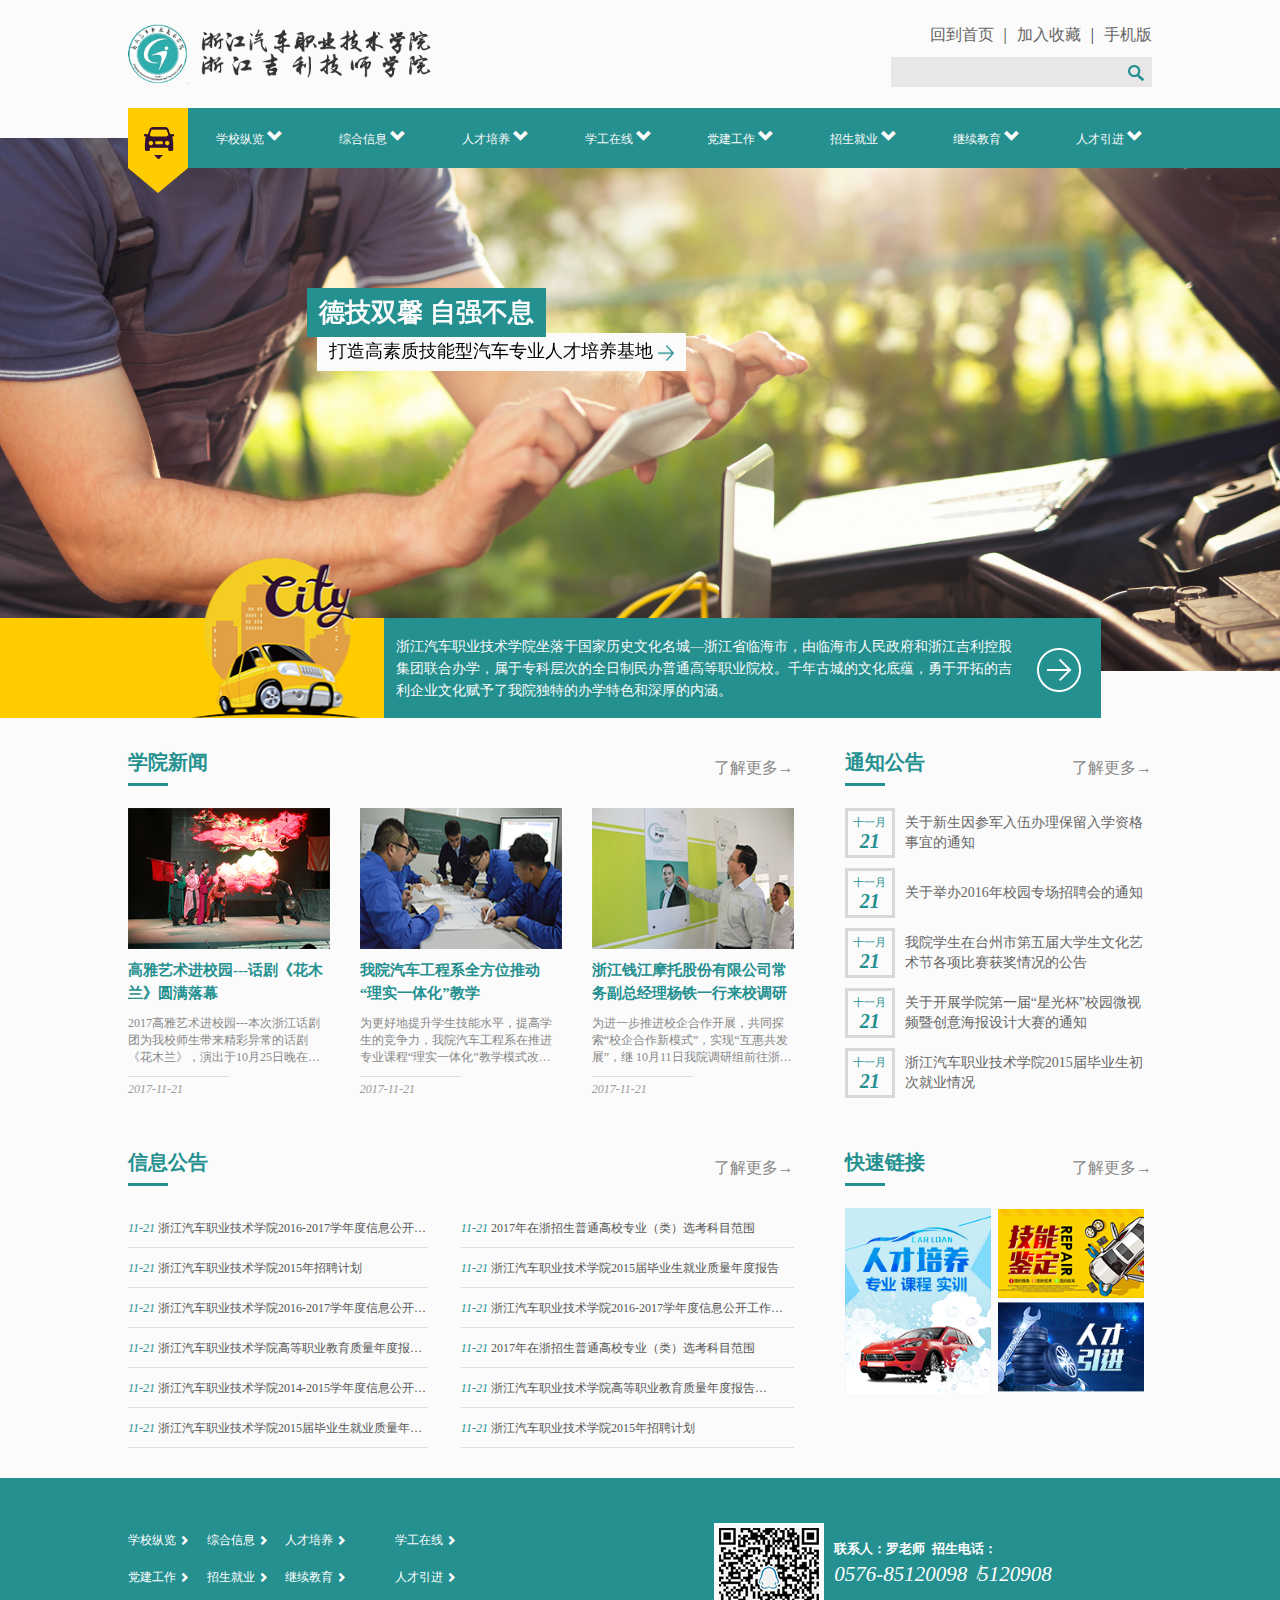
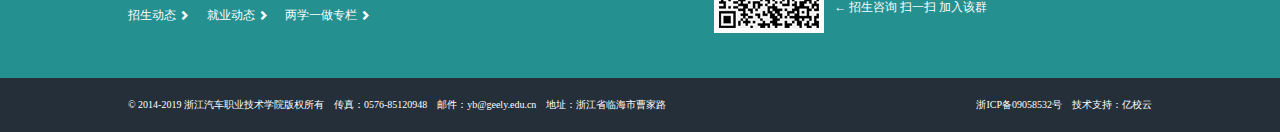
<file: index.html>
<!DOCTYPE html>
<html lang="en">
<head>
    <meta charset="UTF-8">
    <title>浙江汽车职业技术学院</title>
    <meta http-equiv="X-UA-Compatible" content="IE=edge,chrome=1">
    <meta name="viewport" content="width=device-width, initial-scale=1.0, minimum-scale=1.0, maximum-scale=1.0, user-scalable=no">
    <meta name="Description" content="亿校云,中国学校网站建设行业领导者,在北京、上海、浙江、湖南、深圳等省拥有大量学校客户,服务几千家重点院校,上万个项目经验,为学校提供专业的学校网站建设,学校网站建设,杭州学校网站建设,网站制作服务,服务全国学校，无论中小学、职高技校还是985、211重点高校都拥有非常高的评价和口碑。">
    <meta name="author" content="杭州亿校云信息技术有限公司-杭州校园网站建设,杭州校园网站制作">
    <meta name="Copyright" content="杭州校园网站建设：杭州亿校云信息技术有限公司版权所有">
    <meta name="keywords" content="浙江汽车职业技术学院">

    <link rel="stylesheet" href="css/bootstrap.css">

    <script type="text/javascript" src="js/jquery-3.1.1.min.js"></script>
    <script type="text/javascript" src="js/TouchSlide.1.1.js"></script>

    <link rel="stylesheet" href="css/jquery.mmenu.all.css">
    <script type="text/javascript" src="js/jquery.mmenu.all.js"></script>

    <link rel="stylesheet" href="css/index.css">

</head>
<body>

    <div id="PC">

        <!--页面头部-->
        <div class="header">
            <div class="main clearfix">
                <div class="header-right">
                    <table width="100%">
                        <tr align="right">
                            <td>
                                <table class="header-right-top">
                                    <tr align="right">
                                        <td><a href="#">回到首页</a></td>
                                        <td>|</td>
                                        <td><a href="#">加入收藏</a></td>
                                        <td>|</td>
                                        <td><a href="#">手机版</a></td>
                                    </tr>
                                </table>
                            </td>
                        </tr>
                        <tr align="right">
                            <td>
                                <div class="search">
                                    <input type="text" name="key" id="search_input">
                                    <a href="#" class="searchBtn"></a>
                                </div>
                            </td>
                        </tr>
                    </table>
                </div>
                <div class="logo">
                    <img src="img/logo_1.png" alt="浙江汽车职业技术学院">
                </div>
            </div>
        </div>

        <!--轮播图-->
        <div class="banner">
            <!--轮播图上方的导航栏-->
            <div class="banner-nav main ">
                <img src="img/car_1.png" alt="浙江汽车职业技术学院">
                <ul class="clearfix">
                    <li><a href="#">
                        学校纵览 <span class="glyphicon glyphicon-chevron-down"></span>
                    </a></li>
                    <li><a href="#">
                        综合信息 <span class="glyphicon glyphicon-chevron-down"></span>
                    </a></li>
                    <li><a href="#">
                        人才培养 <span class="glyphicon glyphicon-chevron-down"></span>
                    </a></li>
                    <li><a href="#">
                        学工在线 <span class="glyphicon glyphicon-chevron-down"></span>
                    </a></li>
                    <li><a href="#">
                        党建工作 <span class="glyphicon glyphicon-chevron-down"></span>
                    </a></li>
                    <li><a href="#">
                        招生就业 <span class="glyphicon glyphicon-chevron-down"></span>
                    </a></li>
                    <li><a href="#">
                        继续教育 <span class="glyphicon glyphicon-chevron-down"></span>
                    </a></li>
                    <li><a href="#">
                        人才引进 <span class="glyphicon glyphicon-chevron-down"></span>
                    </a></li>
                </ul>
            </div>
            <!--轮播图-->
            <div class="banner-img">
                <div id="banner" class="banner-img-bar">
                    <div class="bd">
                        <ul>
                            <div>
                                <img class="banner-pic" src="img/banner_1.png" />
                                <div class="banner-txt1" style="width: 80%; position:absolute; left: 12%;z-index: 99999;">
                                    <p class="banner-txt1_2">打造高素质技能型汽车专业人才培养基地 <img src="img/arrow.png" alt="浙江汽车职业技术学院"></p>
                                    <p class="banner-txt1_1">德技双馨 自强不息</p>
                                </div>
                            </div>
                            <div>
                                <img class="banner-pic" src="img/banner_2.png" />
                                <div class="banner-txt1" style="width: 80%; position:absolute; left: 62%;z-index: 99999;">
                                    <p class="banner-txt1_2">打造高素质技能型汽车专业人才培养基地 <img src="img/arrow.png" alt="浙江汽车职业技术学院"></p>
                                    <p class="banner-txt1_1">德技双馨 自强不息</p>
                                </div>
                            </div>
                        </ul>
                    </div>
                    <div class="hd hide">
                        <ul class=""></ul>
                    </div>
                </div>
                <script type="text/javascript">
                    TouchSlide({
                        slideCell:"#banner",
                        titCell:".hd ul", //开启自动分页 autoPage:true ，此时设置 titCell 为导航元素包裹层
                        mainCell:".bd ul",
                        effect:"left",
                        autoPlay:true,//自动播放
                        autoPage:true //自动分页
                    });
                </script>
            </div>
            <!--轮播图下方的文字-->
            <div class="banner-txt2">
                <div class="banner-txt2-left">
                    <img src="img/car_2.png" alt="浙江汽车职业技术学院">
                </div>
                <div class="banner-txt2-right">
                    <p>浙江汽车职业技术学院坐落于国家历史文化名城—浙江省临海市，由临海市人民政府和浙江吉利控股集团联合办学，属于专科层次的全日制民办普通高等职业院校。千年古城的文化底蕴，勇于开拓的吉利企业文化赋予了我院独特的办学特色和深厚的内涵。</p>
                    <a href="#"><img src="img/arrow_2.png" alt="浙江汽车职业技术学院"></a>
                </div>
            </div>
        </div>

        <!--页面主体内容-->
        <div class="content">
            <div class="main clearfix">

                <!--左侧 1楼 【学院新闻】-->
                <div class="content-left-l1">
                    <div class="content-top clearfix">
                        <div class="right">
                            <a href="#">了解更多→</a>
                        </div>
                        <div class="left">
                            <span> <span>学院</span>新闻 </span>
                        </div>
                    </div>
                    <div class="content-left-l1-bottom clearfix">
                        <!--内容-->
                        <div class="col-xs-4">
                            <ul>
                                <li><a href="#">
                                    <img src="img/school_news_1.png" alt="浙江汽车职业技术学院">
                                </a></li>
                                <li><a href="#">
                                    高雅艺术进校园---话剧《花木兰》圆满落幕
                                </a></li>
                                <li>2017高雅艺术进校园---本次浙江话剧团为我校师生带来精彩异常的话剧《花木兰》，演出于10月25日晚在学院报告厅圆满落幕。</li>
                                <li>2017-11-21</li>
                            </ul>
                        </div>
                        <div class="col-xs-4">
                            <ul>
                                <li><a href="#">
                                    <img src="img/school_news_2.png" alt="浙江汽车职业技术学院">
                                </a></li>
                                <li><a href="#">
                                    我院汽车工程系全方位推动“理实一体化”教学
                                </a></li>
                                <li>为更好地提升学生技能水平，提高学生的竞争力，我院汽车工程系在推进专业课程“理实一体化”教学模式改革过程中，打破了理论和实践之间的界限，真正做到让学生能学以致用，提高专业技能。</li>
                                <li>2017-11-21</li>
                            </ul>
                        </div>
                        <div class="col-xs-4">
                            <ul>
                                <li><a href="#">
                                    <img src="img/school_news_3.png" alt="浙江汽车职业技术学院">
                                </a></li>
                                <li><a href="#">
                                    浙江钱江摩托股份有限公司常务副总经理杨铁一行来校调研
                                </a></li>
                                <li>为进一步推进校企合作开展，共同探索“校企合作新模式”，实现“互惠共发展”，继 10月11日我院调研组前往浙江钱江摩托股份有限公司调研后，10月18日，该公司常务副总经理杨铁带领公司各部门负责人一行来我校调研，深入探讨校企合作的方向和模式。</li>
                                <li>2017-11-21</li>
                            </ul>
                        </div>

                    </div>
                </div>
                <!--右侧 1楼 【通知公告】-->
                <div class="content-right-l1">
                    <div class="content-top clearfix">
                        <div class="right">
                            <a href="#">了解更多→</a>
                        </div>
                        <div class="left">
                            <span> <span>通知</span>公告 </span>
                        </div>
                    </div>
                    <div class="content-right-l1-bottom">
                        <table width="100%">
                            <!--内容-->
                            <tr>
                                <td><div class="time">
                                    <p>十一月</p><p>21</p>
                                </div></td>
                                <td><a href="#" class="msg">关于新生因参军入伍办理保留入学资格事宜的通知</a></td>
                            </tr>
                            <tr>
                                <td><div class="time">
                                    <p>十一月</p><p>21</p>
                                </div></td>
                                <td><a href="#" class="msg">关于举办2016年校园专场招聘会的通知</a></td>
                            </tr>
                            <tr>
                                <td><div class="time">
                                    <p>十一月</p><p>21</p>
                                </div></td>
                                <td><a href="#" class="msg">我院学生在台州市第五届大学生文化艺术节各项比赛获奖情况的公告</a></td>
                            </tr>
                            <tr>
                                <td><div class="time">
                                    <p>十一月</p><p>21</p>
                                </div></td>
                                <td><a href="#" class="msg">关于开展学院第一届“星光杯”校园微视频暨创意海报设计大赛的通知</a></td>
                            </tr>
                            <tr>
                                <td><div class="time">
                                    <p>十一月</p><p>21</p>
                                </div></td>
                                <td><a href="#" class="msg">浙江汽车职业技术学院2015届毕业生初次就业情况</a></td>
                            </tr>
                        </table>
                    </div>
                </div>
                <!--左侧 2楼 【信息公开】-->
                <div class="content-left-l2">
                    <div class="content-top clearfix">
                        <div class="right">
                            <a href="#">了解更多→</a>
                        </div>
                        <div class="left">
                            <span> <span>信息</span>公告 </span>
                        </div>
                    </div>
                    <div class="content-left-l2-bottom">
                        <table width="100%">
                            <tr>
                                <td><a href="#">
                                    <p><span>11-21&nbsp;</span>浙江汽车职业技术学院2016-2017学年度信息公开工作年度报告</p>
                                </a></td>
                                <td><a href="#">
                                    <p><span>11-21&nbsp;</span>2017年在浙招生普通高校专业（类）选考科目范围</p>
                                </a></td>
                            </tr>
                            <tr>
                                <td><a href="#">
                                    <p><span>11-21&nbsp;</span>浙江汽车职业技术学院2015年招聘计划</p>
                                </a></td>
                                <td><a href="#">
                                    <p><span>11-21&nbsp;</span>浙江汽车职业技术学院2015届毕业生就业质量年度报告</p>
                                </a></td>
                            </tr>
                            <tr>
                                <td><a href="#">
                                    <p><span>11-21&nbsp;</span>浙江汽车职业技术学院2016-2017学年度信息公开工作年度报告</p>
                                </a></td>
                                <td><a href="#">
                                    <p><span>11-21&nbsp;</span>浙江汽车职业技术学院2016-2017学年度信息公开工作年度报告</p>
                                </a></td>
                            </tr>
                            <tr>
                                <td><a href="#">
                                    <p><span>11-21&nbsp;</span>浙江汽车职业技术学院高等职业教育质量年度报告（2016）</p>
                                </a></td>
                                <td><a href="#">
                                    <p><span>11-21&nbsp;</span>2017年在浙招生普通高校专业（类）选考科目范围</p>
                                </a></td>
                            </tr>
                            <tr>
                                <td><a href="#">
                                    <p><span>11-21&nbsp;</span>浙江汽车职业技术学院2014-2015学年度信息公开工作年度报告</p>
                                </a></td>
                                <td><a href="#">
                                    <p><span>11-21&nbsp;</span>浙江汽车职业技术学院高等职业教育质量年度报告（2016）</p>
                                </a></td>
                            </tr>
                            <tr>
                                <td><a href="#">
                                    <p><span>11-21&nbsp;</span>浙江汽车职业技术学院2015届毕业生就业质量年度报告</p>
                                </a></td>
                                <td><a href="#">
                                    <p><span>11-21&nbsp;</span>浙江汽车职业技术学院2015年招聘计划</p>
                                </a></td>
                            </tr>
                        </table>
                    </div>
                </div>
                <!--右侧 2楼 【快速链接】-->
                <div class="content-right-l2">
                    <div class="content-top clearfix">
                        <div class="right">
                            <a href="#">了解更多→</a>
                        </div>
                        <div class="left">
                            <span> <span>快速</span>链接 </span>
                        </div>
                    </div>
                    <div class="content-right-l2-bottom">
                        <table width="100%" cellpadding="10px">
                            <tr>
                                <td rowspan="2"><a href="#"><img src="img/link_1.png" alt="浙江汽车职业技术学院"></a></td>
                                <td><a href="#"><img src="img/link_2.png" alt="浙江汽车职业技术学院"></a></td>
                            </tr>
                            <tr>
                                <td><a href="#"><img src="img/link_3.png" alt="浙江汽车职业技术学院"></a></td>
                            </tr>
                        </table>
                    </div>
                </div>

            </div>
        </div>

        <!--页脚1-->
        <div class="footer_1">
            <div class="main">
                <table width="100%">
                    <tr>
                        <td>
                            <table class="table_link">
                                <tr>
                                    <td><a href="#">学校纵览&nbsp;<span class="glyphicon glyphicon-chevron-right"></span></a></td>
                                    <td><a href="#">综合信息&nbsp;<span class="glyphicon glyphicon-chevron-right"></span></a></td>
                                    <td><a href="#">人才培养&nbsp;<span class="glyphicon glyphicon-chevron-right"></span></a></td>
                                    <td><a href="#">学工在线&nbsp;<span class="glyphicon glyphicon-chevron-right"></span></a></td>
                                </tr>
                                <tr>
                                    <td><a href="#">党建工作&nbsp;<span class="glyphicon glyphicon-chevron-right"></span></a></td>
                                    <td><a href="#">招生就业&nbsp;<span class="glyphicon glyphicon-chevron-right"></span></a></td>
                                    <td><a href="#">继续教育&nbsp;<span class="glyphicon glyphicon-chevron-right"></span></a></td>
                                    <td><a href="#">人才引进&nbsp;<span class="glyphicon glyphicon-chevron-right"></span></a></td>
                                </tr>
                                <tr>
                                    <td><a href="#">招生动态&nbsp;<span class="glyphicon glyphicon-chevron-right"></span></a></td>
                                    <td><a href="#">就业动态&nbsp;<span class="glyphicon glyphicon-chevron-right"></span></a></td>
                                    <td><a href="#">两学一做专栏&nbsp;<span class="glyphicon glyphicon-chevron-right"></span></a></td>
                                </tr>
                            </table>
                        </td>
                        <td align="right"><img src="img/erWeiMa.png" alt="浙江汽车职业技术学院"></td>
                        <td class="footer_1_3">
                            <ul>
                                <li class="lxr">联系人：罗老师&nbsp;&nbsp;招生电话：</li>
                                <li class="tel">0576-85120098&nbsp;<span>/</span>5120908</li>
                                <li class="ss">← 招生咨询 扫一扫 加入该群 </li>
                            </ul>
                        </td>
                    </tr>
                </table>
            </div>
        </div>

        <!--页脚2-->
        <div class="footer_2">
            <div class="main">
                <table width="100%">
                    <tr>
                        <td>© 2014-2019 浙江汽车职业技术学院版权所有&nbsp;&nbsp;&nbsp;&nbsp;<span class="br"></span>传真：0576-85120948&nbsp;&nbsp;&nbsp;&nbsp;邮件：yb@geely.edu.cn&nbsp;&nbsp;&nbsp;&nbsp;地址：浙江省临海市曹家路</td>
                        <td align="right">浙ICP备09058532号<span class="br"></span>&nbsp;&nbsp;&nbsp;&nbsp;技术支持：<a target="_blank" href="http://www.schoolscloud.cn">亿校云</a></td>
                    </tr>
                </table>
            </div>
        </div>

    </div>


    <div id="MB" style="display: block">

        <!--页面头部-->
        <script type="text/javascript">
            $(document).ready(function() {
                $("#menu").mmenu({
                    "offCanvas": {
                        "position": "right"
                    },
                    "extensions": [
                        "pagedim-black",
                        "theme-dark"
                    ]
                });
            });
        </script>
        <div class="header">
            <div class="main clearfix">
                <div class="menu">
                    <a href="#menu">
                        <img id="open_menu" src="img/MB/menu.png" alt="浙江汽车职业技术学院">
                    </a>
                </div>
                <div class="logo">
                    <img src="img/logo_1.png" alt="浙江汽车职业技术学院">
                </div>

                <nav id="menu">
                    <ul>
                        <li><a href="index.html" class="menuHead"> <img src="img/return.png" alt="浙江汽车职业技术学院">&nbsp;&nbsp;返回首页</a></li>
                        <li>
                            <a href="#">学校纵览</a>
                        </li>
                        <li>
                            <a href="#">综合信息</a>
                        </li>
                        <li>
                            <a href="#">人才培养</a>
                        </li>
                        <li>
                            <a href="#">学工在线</a>
                        </li>
                        <li>
                            <a href="#">党建工作</a>
                        </li>
                        <li>
                            <a href="#">招生就业</a>
                        </li>
                        <li>
                            <a href="#">继续教育</a>
                        </li>
                        <li>
                            <a href="#">人才引进</a>
                        </li>
                    </ul>
                </nav>

            </div>
        </div>

        <!--轮播图-->
        <div class="banner">
            <!--轮播图-->
            <div class="banner-img">
                <div id="MB_banner" class="banner-img-bar">
                    <div class="bd">
                        <ul>
                            <li>
                                <div>
                                    <img class="banner-pic" src="img/banner_1.png" />
                                    <div class="banner-txt1" style="width: 80%; position:absolute; left: 2%;z-index: 99999;">
                                        <p class="banner-txt1_2">打造高素质技能型汽车专业人才培养基地 <img src="img/arrow.png" alt="浙江汽车职业技术学院"></p>
                                        <p class="banner-txt1_1">德技双馨 自强不息</p>
                                    </div>
                                </div>
                            </li>
                            <li>
                                <div>
                                    <img class="banner-pic" src="img/banner_2.png" />
                                    <div class="banner-txt1" style="width: 80%; position:absolute; left: 27%;z-index: 99999;">
                                        <p class="banner-txt1_2">打造高素质技能型汽车专业人才培养基地 <img src="img/arrow.png" alt="浙江汽车职业技术学院"></p>
                                        <p class="banner-txt1_1">德技双馨 自强不息</p>
                                    </div>
                                </div>
                            </li>
                            <li>
                                <div>
                                    <img class="banner-pic" src="img/banner_1.png" />
                                    <div class="banner-txt1" style="width: 80%; position:absolute; left: 52%;z-index: 99999;">
                                        <p class="banner-txt1_2">打造高素质技能型汽车专业人才培养基地 <img src="img/arrow.png" alt="浙江汽车职业技术学院"></p>
                                        <p class="banner-txt1_1">德技双馨 自强不息</p>
                                    </div>
                                </div>
                            </li>
                            <li>
                                <div>
                                    <img class="banner-pic" src="img/banner_2.png" />
                                    <div class="banner-txt1" style="width: 80%; position:absolute; left: 77%;z-index: 99999;">
                                        <p class="banner-txt1_2">打造高素质技能型汽车专业人才培养基地 <img src="img/arrow.png" alt="浙江汽车职业技术学院"></p>
                                        <p class="banner-txt1_1">德技双馨 自强不息</p>
                                    </div>
                                </div>
                            </li>
                        </ul>
                    </div>
                    <div class="hd">
                        <ul class=""></ul>
                    </div>
                </div>
                <script type="text/javascript">
                    TouchSlide({
                        slideCell:"#MB_banner",
                        titCell:".hd ul", //开启自动分页 autoPage:true ，此时设置 titCell 为导航元素包裹层
                        mainCell:".bd ul",
                        effect:"left",
                        autoPlay:true,//自动播放
                        autoPage:true //自动分页
                    });
                </script>
            </div>
            <!--轮播图下方的文字-->
            <div class="banner-txt2">
                <div class="banner-txt2-left">
                    <img src="img/car_2.png" alt="浙江汽车职业技术学院">
                    <div class="school-txt">学校简介</div>
                </div>
                <div class="banner-txt2-right">
                    <p>浙江汽车职业技术学院坐落于国家历史文化名城—浙江省临海市，由临海市人民政府和浙江吉利控股集团联合办学，属于专科层次的全日制民办普通高等职业院校。千年古城的文化底蕴，勇于开拓的吉利企业文化赋予了我院独特的办学特色和深厚的内涵。</p>
                </div>
            </div>
        </div>

        <!--页面主体内容-->
        <div class="content">

            <!--【学院新闻】-->
            <div class="content-left-l1">
                <ul>
                    <li>
                        <div class="content-top clearfix">
                            <div class="right">
                                <a href="#">···</a>
                            </div>
                            <div class="left">
                                <span> <span>学院新闻</span> </span>
                            </div>
                        </div>
                    </li>
                    <li class="info">
                        <table width="100%">
                            <tr>
                                <td><a href="#">
                                    <img src="img/school_news_1.png" alt="浙江汽车职业技术学院">
                                </a></td>
                                <td><ul>
                                    <li><a href="#" class="title">
                                        高雅艺术进校园---话剧《花木兰》圆满落幕
                                    </a></li>
                                    <li class="time-txt">2017-11-21</li>
                                </ul></td>
                            </tr>
                        </table>
                    </li>
                    <li class="info">
                        <table width="100%">
                            <tr>
                                <td><a href="#">
                                    <img src="img/school_news_2.png" alt="浙江汽车职业技术学院">
                                </a></td>
                                <td><ul>
                                    <li><a href="#" class="title">
                                        我院汽车工程系全方位推动“理实一体化”教学
                                    </a></li>
                                    <li class="time-txt">2017-11-21</li>
                                </ul></td>
                            </tr>
                        </table>
                    </li>
                    <li class="info">
                        <table width="100%">
                            <tr>
                                <td><a href="#">
                                    <img src="img/school_news_3.png" alt="浙江汽车职业技术学院">
                                </a></td>
                                <td><ul>
                                    <li><a href="#" class="title">
                                        浙江钱江摩托股份有限公司常务副总经理杨铁一行来校调研
                                    </a></li>
                                    <li class="time-txt">2017-11-21</li>
                                </ul></td>
                            </tr>
                        </table>
                    </li>
                </ul>
            </div>

            <!--【通知公告】-->
            <div class="content-right-l1">

                <ul>
                    <li>
                        <div class="content-top clearfix">
                            <div class="right">
                                <a href="#">···</a>
                            </div>
                            <div class="left">
                                <span> <span>通知公告</span> </span>
                            </div>
                        </div>
                    </li>
                </ul>
                <div class="content-right-l1-bottom">
                    <table width="100%">
                        <!--内容-->
                        <tr>
                            <td><div class="time">
                                <p>十一月</p><p>21</p>
                            </div></td>
                            <td><a href="#" class="msg">关于新生因参军入伍办理保留入学资格事宜的通知</a></td>
                        </tr>
                        <tr>
                            <td><div class="time">
                                <p>十一月</p><p>21</p>
                            </div></td>
                            <td><a href="#" class="msg">关于举办2016年校园专场招聘会的通知</a></td>
                        </tr>
                        <tr>
                            <td><div class="time">
                                <p>十一月</p><p>21</p>
                            </div></td>
                            <td><a href="#" class="msg">我院学生在台州市第五届大学生文化艺术节各项比赛获奖情况的公告</a></td>
                        </tr>
                        <tr>
                            <td><div class="time">
                                <p>十一月</p><p>21</p>
                            </div></td>
                            <td><a href="#" class="msg">关于开展学院第一届“星光杯”校园微视频暨创意海报设计大赛的通知</a></td>
                        </tr>
                        <tr>
                            <td><div class="time">
                                <p>十一月</p><p>21</p>
                            </div></td>
                            <td><a href="#" class="msg">浙江汽车职业技术学院2015届毕业生初次就业情况</a></td>
                        </tr>
                    </table>
                </div>

            </div>

            <!--【信息公开】-->
            <div class="content-left-l2">

                <ul>
                    <li>
                        <div class="content-top clearfix">
                            <div class="right">
                                <a href="#">···</a>
                            </div>
                            <div class="left">
                                <span> <span>通知公告</span> </span>
                            </div>
                        </div>
                    </li>
                    <li><span class="day-txt">11-21&nbsp;&nbsp;&nbsp;</span>浙江汽车职业技术学院2016-2017学年度信息公开工作年度报告</li>
                    <li><span class="day-txt">11-21&nbsp;&nbsp;&nbsp;</span>浙江汽车职业技术学院2016-2017学年度信息公开工作年度报告</li>
                    <li><span class="day-txt">11-21&nbsp;&nbsp;&nbsp;</span>浙江汽车职业技术学院2016-2017学年度信息公开工作年度报告</li>
                    <li><span class="day-txt">11-21&nbsp;&nbsp;&nbsp;</span>浙江汽车职业技术学院2016-2017学年度信息公开工作年度报告</li>
                    <li><span class="day-txt">11-21&nbsp;&nbsp;&nbsp;</span>浙江汽车职业技术学院2016-2017学年度信息公开工作年度报告</li>
                </ul>

            </div>

            <!--【快速链接】-->
            <div class="content-right-l2">
                <ul>
                    <li>
                        <div class="content-top clearfix">
                            <div class="right">
                                <a href="#">···</a>
                            </div>
                            <div class="left">
                                <span> <span>快速链接</span> </span>
                            </div>
                        </div>
                    </li>
                </ul>
                <div class="content-right-l2-bottom">
                    <table width="100%" cellpadding="10px">
                        <tr>
                            <td rowspan="2"><a href="#"><img src="img/link_1.png" alt="浙江汽车职业技术学院"></a></td>
                            <td><a href="#"><img src="img/link_2.png" alt="浙江汽车职业技术学院"></a></td>
                        </tr>
                        <tr>
                            <td><a href="#"><img src="img/link_3.png" alt="浙江汽车职业技术学院"></a></td>
                        </tr>
                    </table>
                </div>
            </div>

        </div>

        <!--页脚1-->
        <div class="footer_1">
            <div class="main">
                <table width="100%">
                    <tr>
                        <td><img src="img/erWeiMa.png" alt="浙江汽车职业技术学院"></td>
                        <td class="footer_1_3">
                            <ul>
                                <li class="lxr">联系人：罗老师&nbsp;&nbsp;招生电话：</li>
                                <li class="tel">0576-85120098&nbsp;5120908</li>
                                <li class="ss">← 招生咨询 扫一扫 加入该群 </li>
                            </ul>
                        </td>
                    </tr>
                </table>
            </div>
        </div>

        <!--页脚2-->
        <div class="footer_2">
            <div class="main">
                <ul>
                    <li>© 2014-2019 浙江汽车职业技术学院版权所有</li>
                    <li>传真：0576-85120948&nbsp;&nbsp;&nbsp;&nbsp;邮件：yb@geely.edu.cn</li>
                    <li>地址：浙江省临海市曹家路</li>
                    <li>浙ICP备09058532号&nbsp;&nbsp;&nbsp;&nbsp;技术支持：<a target="_blank" href="http://www.schoolscloud.cn">亿校云</a></li>
                </ul>
            </div>
        </div>

    </div>

    <!--首页 JS-->
    <script src="js/index.js"></script>

</body>
</html>
</file>
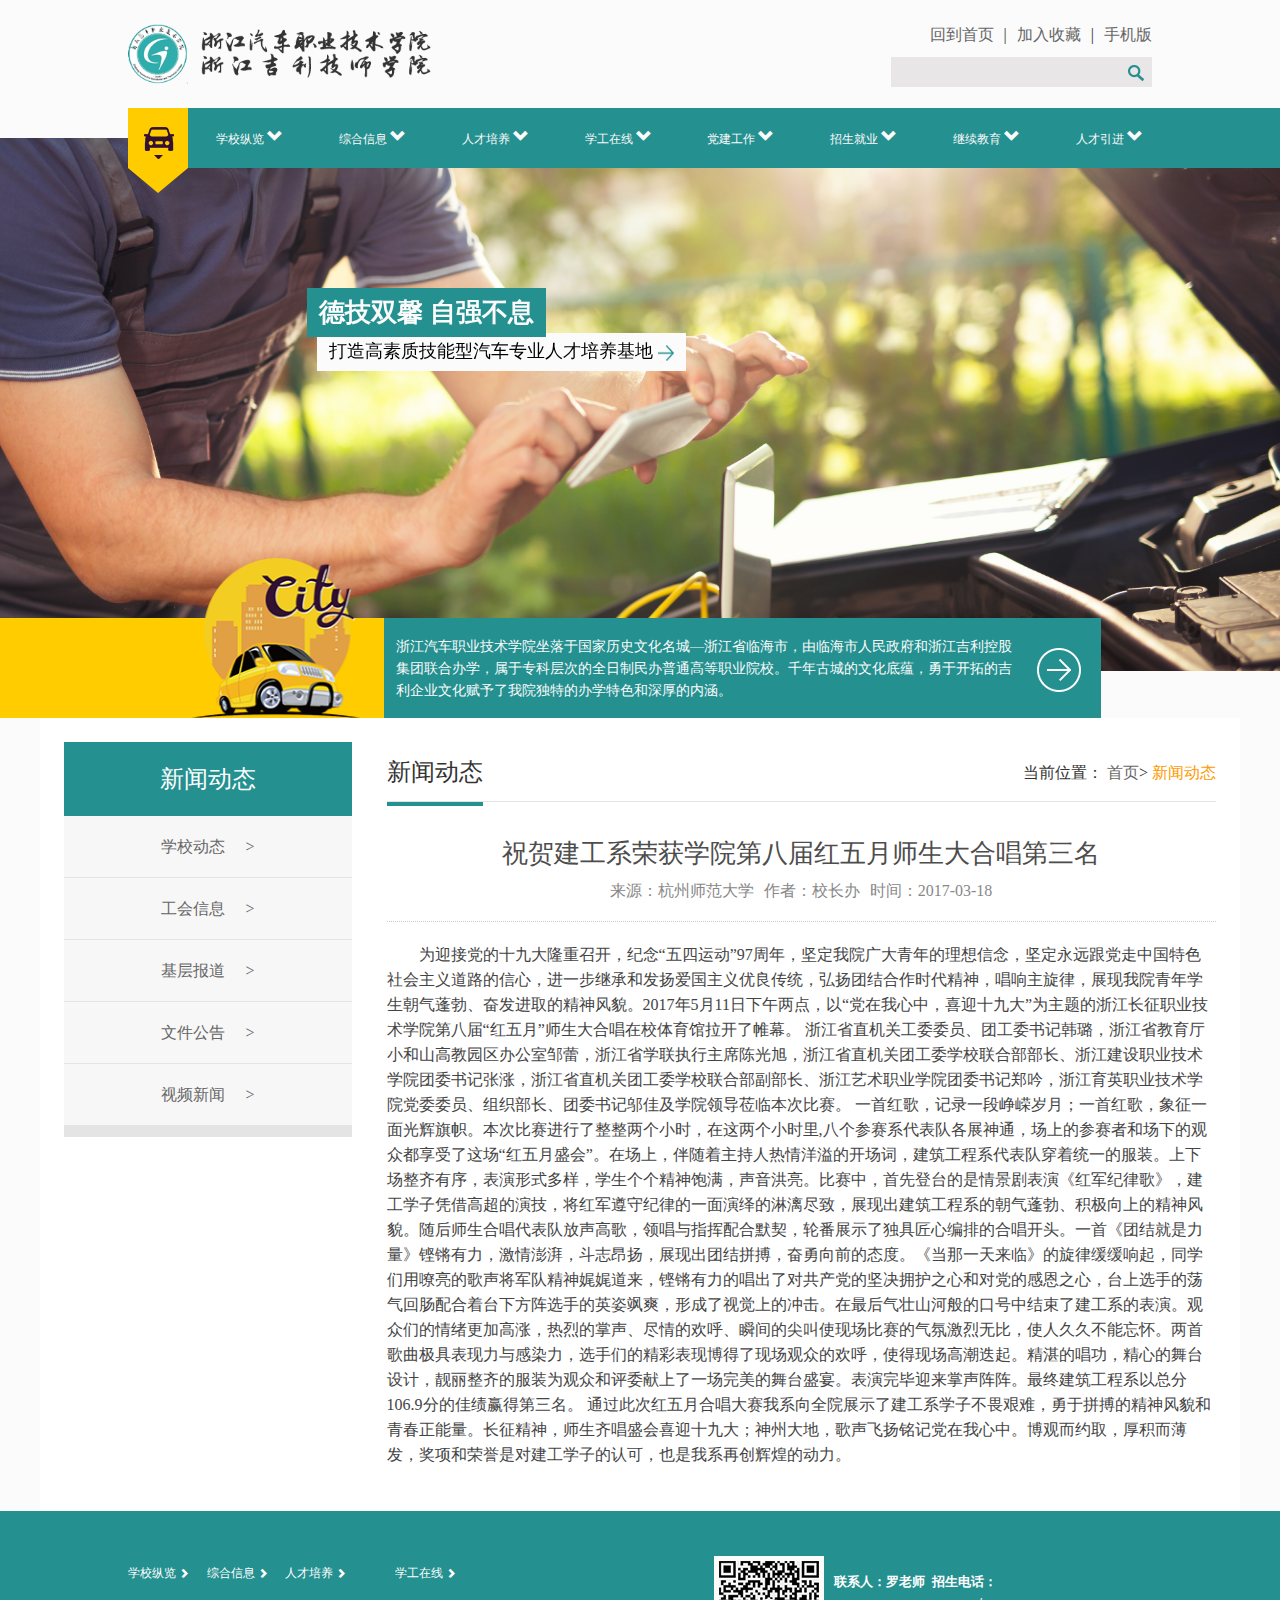
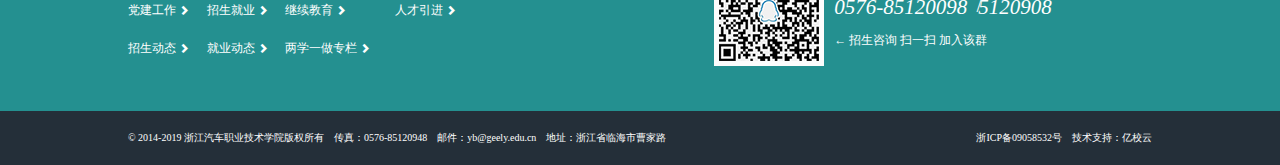
<file: article.html>
<!DOCTYPE html>
<html>
  
  <head>
    <meta charset="UTF-8">
    <title>浙江汽车职业技术学院</title>
    <meta http-equiv="X-UA-Compatible" content="IE=edge,chrome=1">
    <meta name="viewport" content="width=device-width, initial-scale=1.0, minimum-scale=1.0, maximum-scale=1.0, user-scalable=no">
    <meta name="Description" content="亿校云,中国学校网站建设行业领导者,在北京、上海、浙江、湖南、深圳等省拥有大量学校客户,服务几千家重点院校,上万个项目经验,为学校提供专业的学校网站建设,学校网站建设,杭州学校网站建设,网站制作服务,服务全国学校，无论中小学、职高技校还是985、211重点高校都拥有非常高的评价和口碑。">
    <meta name="author" content="杭州亿校云信息技术有限公司-杭州校园网站建设,杭州校园网站制作">
    <meta name="Copyright" content="杭州校园网站建设：杭州亿校云信息技术有限公司版权所有">
    <meta name="keywords" content="浙江汽车职业技术学院">

    <link rel="stylesheet" href="css/bootstrap.css">

    <script type="text/javascript" src="js/jquery-3.1.1.min.js"></script>
    <script type="text/javascript" src="js/TouchSlide.1.1.js"></script>

    <link rel="stylesheet" href="css/jquery.mmenu.all.css">
    <script type="text/javascript" src="js/jquery.mmenu.all.js"></script>

    <link rel="stylesheet" type="text/css" href="css/style.css">
    <link rel="stylesheet" href="css/index.css">

  <body>
    <div class="PC">

      <!--页面头部-->
      <div class="header">
        <div class="main clearfix">
          <div class="header-right">
            <table width="100%">
              <tr align="right">
                <td>
                  <table class="header-right-top">
                    <tr align="right">
                      <td><a href="#">回到首页</a></td>
                      <td>|</td>
                      <td><a href="#">加入收藏</a></td>
                      <td>|</td>
                      <td><a href="#">手机版</a></td>
                    </tr>
                  </table>
                </td>
              </tr>
              <tr align="right">
                <td>
                  <div class="search">
                    <input type="text" name="key" id="search_input">
                    <a href="#" class="searchBtn"></a>
                  </div>
                </td>
              </tr>
            </table>
          </div>
          <div class="logo">
            <img src="img/logo_1.png" alt="浙江汽车职业技术学院">
          </div>
        </div>
      </div>

      <!--轮播图-->
      <div class="banner">
        <!--轮播图上方的导航栏-->
        <div class="banner-nav main ">
          <img src="img/car_1.png" alt="浙江汽车职业技术学院">
          <ul class="clearfix">
            <li><a href="#">
              学校纵览 <span class="glyphicon glyphicon-chevron-down"></span>
            </a></li>
            <li><a href="#">
              综合信息 <span class="glyphicon glyphicon-chevron-down"></span>
            </a></li>
            <li><a href="#">
              人才培养 <span class="glyphicon glyphicon-chevron-down"></span>
            </a></li>
            <li><a href="#">
              学工在线 <span class="glyphicon glyphicon-chevron-down"></span>
            </a></li>
            <li><a href="#">
              党建工作 <span class="glyphicon glyphicon-chevron-down"></span>
            </a></li>
            <li><a href="#">
              招生就业 <span class="glyphicon glyphicon-chevron-down"></span>
            </a></li>
            <li><a href="#">
              继续教育 <span class="glyphicon glyphicon-chevron-down"></span>
            </a></li>
            <li><a href="#">
              人才引进 <span class="glyphicon glyphicon-chevron-down"></span>
            </a></li>
          </ul>
        </div>
        <!--轮播图-->
        <div class="banner-img">
          <div id="banner" class="banner-img-bar">
            <div class="bd">
              <ul>
                <div>
                  <img class="banner-pic" src="img/banner_1.png" />
                  <div class="banner-txt1" style="width: 80%; position:absolute; left: 12%;z-index: 99999;">
                    <p class="banner-txt1_2">打造高素质技能型汽车专业人才培养基地 <img src="img/arrow.png" alt="浙江汽车职业技术学院"></p>
                    <p class="banner-txt1_1">德技双馨 自强不息</p>
                  </div>
                </div>
                <div>
                  <img class="banner-pic" src="img/banner_2.png" />
                  <div class="banner-txt1" style="width: 80%; position:absolute; left: 62%;z-index: 99999;">
                    <p class="banner-txt1_2">打造高素质技能型汽车专业人才培养基地 <img src="img/arrow.png" alt="浙江汽车职业技术学院"></p>
                    <p class="banner-txt1_1">德技双馨 自强不息</p>
                  </div>
                </div>
              </ul>
            </div>
            <div class="hd hide">
              <ul class=""></ul>
            </div>
          </div>
          <script type="text/javascript">
              TouchSlide({
                  slideCell:"#banner",
                  titCell:".hd ul", //开启自动分页 autoPage:true ，此时设置 titCell 为导航元素包裹层
                  mainCell:".bd ul",
                  effect:"left",
                  autoPlay:true,//自动播放
                  autoPage:true //自动分页
              });
          </script>
        </div>
        <!--轮播图下方的文字-->
        <div class="banner-txt2">
          <div class="banner-txt2-left">
            <img src="img/car_2.png" alt="浙江汽车职业技术学院">
          </div>
          <div class="banner-txt2-right">
            <p>浙江汽车职业技术学院坐落于国家历史文化名城—浙江省临海市，由临海市人民政府和浙江吉利控股集团联合办学，属于专科层次的全日制民办普通高等职业院校。千年古城的文化底蕴，勇于开拓的吉利企业文化赋予了我院独特的办学特色和深厚的内涵。</p>
            <a href="#"><img src="img/arrow_2.png" alt="浙江汽车职业技术学院"></a>
          </div>
        </div>
      </div>

      <div class="section">
        <div class="sectionBox02 w1200">
          <div class="small clear">
            <div class="list rt">
              <div class="listTitle clear">
                <div class="rt">当前位置：
                  <a href="#">首页</a>>
                  <span style="color:#ff9900	">新闻动态</span></div>
                <h2 class="lf">新闻动态</h2></div>
              <div class="articleTit">
                <h3>祝贺建工系荣获学院第八届红五月师生大合唱第三名</h3>
                <div>
                  <span>来源：杭州师范大学</span>&nbsp;&nbsp;
                  <span>作者：校长办</span>&nbsp;&nbsp;
                  <span>时间：2017-03-18</span></div>
              </div>
              <div class="articleSection">　　为迎接党的十九大隆重召开，纪念“五四运动”97周年，坚定我院广大青年的理想信念，坚定永远跟党走中国特色社会主义道路的信心，进一步继承和发扬爱国主义优良传统，弘扬团结合作时代精神，唱响主旋律，展现我院青年学生朝气蓬勃、奋发进取的精神风貌。2017年5月11日下午两点，以“党在我心中，喜迎十九大”为主题的浙江长征职业技术学院第八届“红五月”师生大合唱在校体育馆拉开了帷幕。 浙江省直机关工委委员、团工委书记韩璐，浙江省教育厅小和山高教园区办公室邹蕾，浙江省学联执行主席陈光旭，浙江省直机关团工委学校联合部部长、浙江建设职业技术学院团委书记张涨，浙江省直机关团工委学校联合部副部长、浙江艺术职业学院团委书记郑吟，浙江育英职业技术学院党委委员、组织部长、团委书记邬佳及学院领导莅临本次比赛。 一首红歌，记录一段峥嵘岁月；一首红歌，象征一面光辉旗帜。本次比赛进行了整整两个小时，在这两个小时里,八个参赛系代表队各展神通，场上的参赛者和场下的观众都享受了这场“红五月盛会”。在场上，伴随着主持人热情洋溢的开场词，建筑工程系代表队穿着统一的服装。上下场整齐有序，表演形式多样，学生个个精神饱满，声音洪亮。比赛中，首先登台的是情景剧表演《红军纪律歌》，建工学子凭借高超的演技，将红军遵守纪律的一面演绎的淋漓尽致，展现出建筑工程系的朝气蓬勃、积极向上的精神风貌。随后师生合唱代表队放声高歌，领唱与指挥配合默契，轮番展示了独具匠心编排的合唱开头。一首《团结就是力量》铿锵有力，激情澎湃，斗志昂扬，展现出团结拼搏，奋勇向前的态度。《当那一天来临》的旋律缓缓响起，同学们用嘹亮的歌声将军队精神娓娓道来，铿锵有力的唱出了对共产党的坚决拥护之心和对党的感恩之心，台上选手的荡气回肠配合着台下方阵选手的英姿飒爽，形成了视觉上的冲击。在最后气壮山河般的口号中结束了建工系的表演。观众们的情绪更加高涨，热烈的掌声、尽情的欢呼、瞬间的尖叫使现场比赛的气氛激烈无比，使人久久不能忘怀。两首歌曲极具表现力与感染力，选手们的精彩表现博得了现场观众的欢呼，使得现场高潮迭起。精湛的唱功，精心的舞台设计，靓丽整齐的服装为观众和评委献上了一场完美的舞台盛宴。表演完毕迎来掌声阵阵。最终建筑工程系以总分106.9分的佳绩赢得第三名。 通过此次红五月合唱大赛我系向全院展示了建工系学子不畏艰难，勇于拼搏的精神风貌和青春正能量。长征精神，师生齐唱盛会喜迎十九大；神州大地，歌声飞扬铭记党在我心中。博观而约取，厚积而薄发，奖项和荣誉是对建工学子的认可，也是我系再创辉煌的动力。</div></div>
            <div class="titleList lf">
              <div class="Title">新闻动态</div>
              <ul class="TitleUl">
                <li>
                  <a href="#" class="on">
                    <span>学校动态&nbsp;&nbsp;&nbsp;&nbsp; &gt;</span></a>
                </li>
                <li>
                  <a href="#">
                    <span>工会信息&nbsp;&nbsp;&nbsp;&nbsp; &gt;</span></a>
                </li>
                <li>
                  <a href="#">
                    <span>基层报道&nbsp;&nbsp;&nbsp;&nbsp; &gt;</span></a>
                </li>
                <li>
                  <a href="#">
                    <span>文件公告&nbsp;&nbsp;&nbsp;&nbsp; &gt;</span></a>
                </li>
                <li>
                  <a href="#">
                    <span>视频新闻&nbsp;&nbsp;&nbsp;&nbsp; &gt;</span></a>
                </li>
              </ul>
            </div>
          </div>
        </div>
      </div>

      <!--页脚1-->
      <div class="footer_1">
        <div class="main">
          <table width="100%">
            <tr>
              <td>
                <table class="table_link">
                  <tr>
                    <td><a href="#">学校纵览&nbsp;<span class="glyphicon glyphicon-chevron-right"></span></a></td>
                    <td><a href="#">综合信息&nbsp;<span class="glyphicon glyphicon-chevron-right"></span></a></td>
                    <td><a href="#">人才培养&nbsp;<span class="glyphicon glyphicon-chevron-right"></span></a></td>
                    <td><a href="#">学工在线&nbsp;<span class="glyphicon glyphicon-chevron-right"></span></a></td>
                  </tr>
                  <tr>
                    <td><a href="#">党建工作&nbsp;<span class="glyphicon glyphicon-chevron-right"></span></a></td>
                    <td><a href="#">招生就业&nbsp;<span class="glyphicon glyphicon-chevron-right"></span></a></td>
                    <td><a href="#">继续教育&nbsp;<span class="glyphicon glyphicon-chevron-right"></span></a></td>
                    <td><a href="#">人才引进&nbsp;<span class="glyphicon glyphicon-chevron-right"></span></a></td>
                  </tr>
                  <tr>
                    <td><a href="#">招生动态&nbsp;<span class="glyphicon glyphicon-chevron-right"></span></a></td>
                    <td><a href="#">就业动态&nbsp;<span class="glyphicon glyphicon-chevron-right"></span></a></td>
                    <td><a href="#">两学一做专栏&nbsp;<span class="glyphicon glyphicon-chevron-right"></span></a></td>
                  </tr>
                </table>
              </td>
              <td align="right"><img src="img/erWeiMa.png" alt="浙江汽车职业技术学院"></td>
              <td class="footer_1_3">
                <ul>
                  <li class="lxr">联系人：罗老师&nbsp;&nbsp;招生电话：</li>
                  <li class="tel">0576-85120098&nbsp;<span>/</span>5120908</li>
                  <li class="ss">← 招生咨询 扫一扫 加入该群 </li>
                </ul>
              </td>
            </tr>
          </table>
        </div>
      </div>

      <!--页脚2-->
      <div class="footer_2">
        <div class="main">
          <table width="100%">
            <tr>
              <td>© 2014-2019 浙江汽车职业技术学院版权所有&nbsp;&nbsp;&nbsp;&nbsp;<span class="br"></span>传真：0576-85120948&nbsp;&nbsp;&nbsp;&nbsp;邮件：yb@geely.edu.cn&nbsp;&nbsp;&nbsp;&nbsp;地址：浙江省临海市曹家路</td>
              <td align="right">浙ICP备09058532号<span class="br"></span>&nbsp;&nbsp;&nbsp;&nbsp;技术支持：<a target="_blank" href="http://www.schoolscloud.cn">亿校云</a></td>
            </tr>
          </table>
        </div>
      </div>

    </div>

    <div class="MB">

      <!--页面头部-->
      <script type="text/javascript">
          $(document).ready(function() {
              $("#menu").mmenu({
                  "offCanvas": {
                      "position": "right"
                  },
                  "extensions": [
                      "pagedim-black",
                      "theme-dark"
                  ]
              });
          });
      </script>
      <div class="header">
        <div class="main clearfix">
          <div class="menu">
            <a href="#menu">
              <img id="open_menu" src="img/MB/menu.png" alt="浙江汽车职业技术学院">
            </a>
          </div>
          <div class="logo">
            <img src="img/logo_1.png" alt="浙江汽车职业技术学院">
          </div>

          <nav id="menu">
            <ul>
              <li><a href="index.html" class="menuHead"> <img src="img/return.png" alt="浙江汽车职业技术学院">&nbsp;&nbsp;返回首页</a></li>
              <li>
                <a href="#">学校纵览</a>
              </li>
              <li>
                <a href="#">综合信息</a>
              </li>
              <li>
                <a href="#">人才培养</a>
              </li>
              <li>
                <a href="#">学工在线</a>
              </li>
              <li>
                <a href="#">党建工作</a>
              </li>
              <li>
                <a href="#">招生就业</a>
              </li>
              <li>
                <a href="#">继续教育</a>
              </li>
              <li>
                <a href="#">人才引进</a>
              </li>
            </ul>
          </nav>

        </div>
      </div>

      <!--轮播图-->
      <div class="banner">
        <!--轮播图-->
        <div class="banner-img">
          <div id="MB_banner" class="banner-img-bar">
            <div class="bd">
              <ul>
                <li>
                  <div>
                    <img class="banner-pic" src="img/banner_1.png" />
                    <div class="banner-txt1" style="width: 80%; position:absolute; left: 2%;z-index: 99999;">
                      <p class="banner-txt1_2">打造高素质技能型汽车专业人才培养基地 <img src="img/arrow.png" alt="浙江汽车职业技术学院"></p>
                      <p class="banner-txt1_1">德技双馨 自强不息</p>
                    </div>
                  </div>
                </li>
                <li>
                  <div>
                    <img class="banner-pic" src="img/banner_2.png" />
                    <div class="banner-txt1" style="width: 80%; position:absolute; left: 27%;z-index: 99999;">
                      <p class="banner-txt1_2">打造高素质技能型汽车专业人才培养基地 <img src="img/arrow.png" alt="浙江汽车职业技术学院"></p>
                      <p class="banner-txt1_1">德技双馨 自强不息</p>
                    </div>
                  </div>
                </li>
                <li>
                  <div>
                    <img class="banner-pic" src="img/banner_1.png" />
                    <div class="banner-txt1" style="width: 80%; position:absolute; left: 52%;z-index: 99999;">
                      <p class="banner-txt1_2">打造高素质技能型汽车专业人才培养基地 <img src="img/arrow.png" alt="浙江汽车职业技术学院"></p>
                      <p class="banner-txt1_1">德技双馨 自强不息</p>
                    </div>
                  </div>
                </li>
                <li>
                  <div>
                    <img class="banner-pic" src="img/banner_2.png" />
                    <div class="banner-txt1" style="width: 80%; position:absolute; left: 77%;z-index: 99999;">
                      <p class="banner-txt1_2">打造高素质技能型汽车专业人才培养基地 <img src="img/arrow.png" alt="浙江汽车职业技术学院"></p>
                      <p class="banner-txt1_1">德技双馨 自强不息</p>
                    </div>
                  </div>
                </li>
              </ul>
            </div>
            <div class="hd">
              <ul class=""></ul>
            </div>
          </div>
          <script type="text/javascript">
              TouchSlide({
                  slideCell:"#MB_banner",
                  titCell:".hd ul", //开启自动分页 autoPage:true ，此时设置 titCell 为导航元素包裹层
                  mainCell:".bd ul",
                  effect:"left",
                  autoPlay:true,//自动播放
                  autoPage:true //自动分页
              });
          </script>
        </div>
        <!--轮播图下方的文字-->
        <div class="banner-txt2">
          <div class="banner-txt2-left">
            <img src="img/car_2.png" alt="浙江汽车职业技术学院">
            <div class="school-txt">学校简介</div>
          </div>
          <div class="banner-txt2-right">
            <p>浙江汽车职业技术学院坐落于国家历史文化名城—浙江省临海市，由临海市人民政府和浙江吉利控股集团联合办学，属于专科层次的全日制民办普通高等职业院校。千年古城的文化底蕴，勇于开拓的吉利企业文化赋予了我院独特的办学特色和深厚的内涵。</p>
          </div>
        </div>
      </div>

      <div class="section">
        <div class="sectionBox02 w1200">
          <div class="small clear">
            <div class="list rt">
              <div class="listTitle clear">
                <div class="rt">当前位置：
                  <a href="#">首页</a>>
                  <span style="color:#0d7bc8	">新闻动态</span></div>
                <h2 class="lf">新闻动态</h2></div>
              <div class="articleTit">
                <h3>祝贺建工系荣获学院第八届红五月师生大合唱第三名</h3>
                <div>
                  <span>来源：杭州师范大学</span>&nbsp;&nbsp;
                  <span>作者：校长办</span>&nbsp;&nbsp;
                  <span>时间：2017-03-18</span></div>
              </div>
              <div class="articleSection">　　为迎接党的十九大隆重召开，纪念“五四运动”97周年，坚定我院广大青年的理想信念，坚定永远跟党走中国特色社会主义道路的信心，进一步继承和发扬爱国主义优良传统，弘扬团结合作时代精神，唱响主旋律，展现我院青年学生朝气蓬勃、奋发进取的精神风貌。2017年5月11日下午两点，以“党在我心中，喜迎十九大”为主题的浙江长征职业技术学院第八届“红五月”师生大合唱在校体育馆拉开了帷幕。 浙江省直机关工委委员、团工委书记韩璐，浙江省教育厅小和山高教园区办公室邹蕾，浙江省学联执行主席陈光旭，浙江省直机关团工委学校联合部部长、浙江建设职业技术学院团委书记张涨，浙江省直机关团工委学校联合部副部长、浙江艺术职业学院团委书记郑吟，浙江育英职业技术学院党委委员、组织部长、团委书记邬佳及学院领导莅临本次比赛。 一首红歌，记录一段峥嵘岁月；一首红歌，象征一面光辉旗帜。本次比赛进行了整整两个小时，在这两个小时里,八个参赛系代表队各展神通，场上的参赛者和场下的观众都享受了这场“红五月盛会”。在场上，伴随着主持人热情洋溢的开场词，建筑工程系代表队穿着统一的服装。上下场整齐有序，表演形式多样，学生个个精神饱满，声音洪亮。比赛中，首先登台的是情景剧表演《红军纪律歌》，建工学子凭借高超的演技，将红军遵守纪律的一面演绎的淋漓尽致，展现出建筑工程系的朝气蓬勃、积极向上的精神风貌。随后师生合唱代表队放声高歌，领唱与指挥配合默契，轮番展示了独具匠心编排的合唱开头。一首《团结就是力量》铿锵有力，激情澎湃，斗志昂扬，展现出团结拼搏，奋勇向前的态度。《当那一天来临》的旋律缓缓响起，同学们用嘹亮的歌声将军队精神娓娓道来，铿锵有力的唱出了对共产党的坚决拥护之心和对党的感恩之心，台上选手的荡气回肠配合着台下方阵选手的英姿飒爽，形成了视觉上的冲击。在最后气壮山河般的口号中结束了建工系的表演。观众们的情绪更加高涨，热烈的掌声、尽情的欢呼、瞬间的尖叫使现场比赛的气氛激烈无比，使人久久不能忘怀。两首歌曲极具表现力与感染力，选手们的精彩表现博得了现场观众的欢呼，使得现场高潮迭起。精湛的唱功，精心的舞台设计，靓丽整齐的服装为观众和评委献上了一场完美的舞台盛宴。表演完毕迎来掌声阵阵。最终建筑工程系以总分106.9分的佳绩赢得第三名。 通过此次红五月合唱大赛我系向全院展示了建工系学子不畏艰难，勇于拼搏的精神风貌和青春正能量。长征精神，师生齐唱盛会喜迎十九大；神州大地，歌声飞扬铭记党在我心中。博观而约取，厚积而薄发，奖项和荣誉是对建工学子的认可，也是我系再创辉煌的动力。</div></div>

          </div>
        </div>
      </div>

      <!--页脚1-->
      <div class="footer_1">
        <div class="main">
          <table width="100%">
            <tr>
              <td><img src="img/erWeiMa.png" alt="浙江汽车职业技术学院"></td>
              <td class="footer_1_3">
                <ul>
                  <li class="lxr">联系人：罗老师&nbsp;&nbsp;招生电话：</li>
                  <li class="tel">0576-85120098&nbsp;5120908</li>
                  <li class="ss">← 招生咨询 扫一扫 加入该群 </li>
                </ul>
              </td>
            </tr>
          </table>
        </div>
      </div>

      <!--页脚2-->
      <div class="footer_2">
        <div class="main">
          <ul>
            <li>© 2014-2019 浙江汽车职业技术学院版权所有</li>
            <li>传真：0576-85120948&nbsp;&nbsp;&nbsp;&nbsp;邮件：yb@geely.edu.cn</li>
            <li>地址：浙江省临海市曹家路</li>
            <li>浙ICP备09058532号&nbsp;&nbsp;&nbsp;&nbsp;技术支持：<a target="_blank" href="http://www.schoolscloud.cn">亿校云</a></li>
          </ul>
        </div>
      </div>

    </div>

    <!--JS-->
    <script src="js/index.js"></script>

  </body>

</html>
</file>
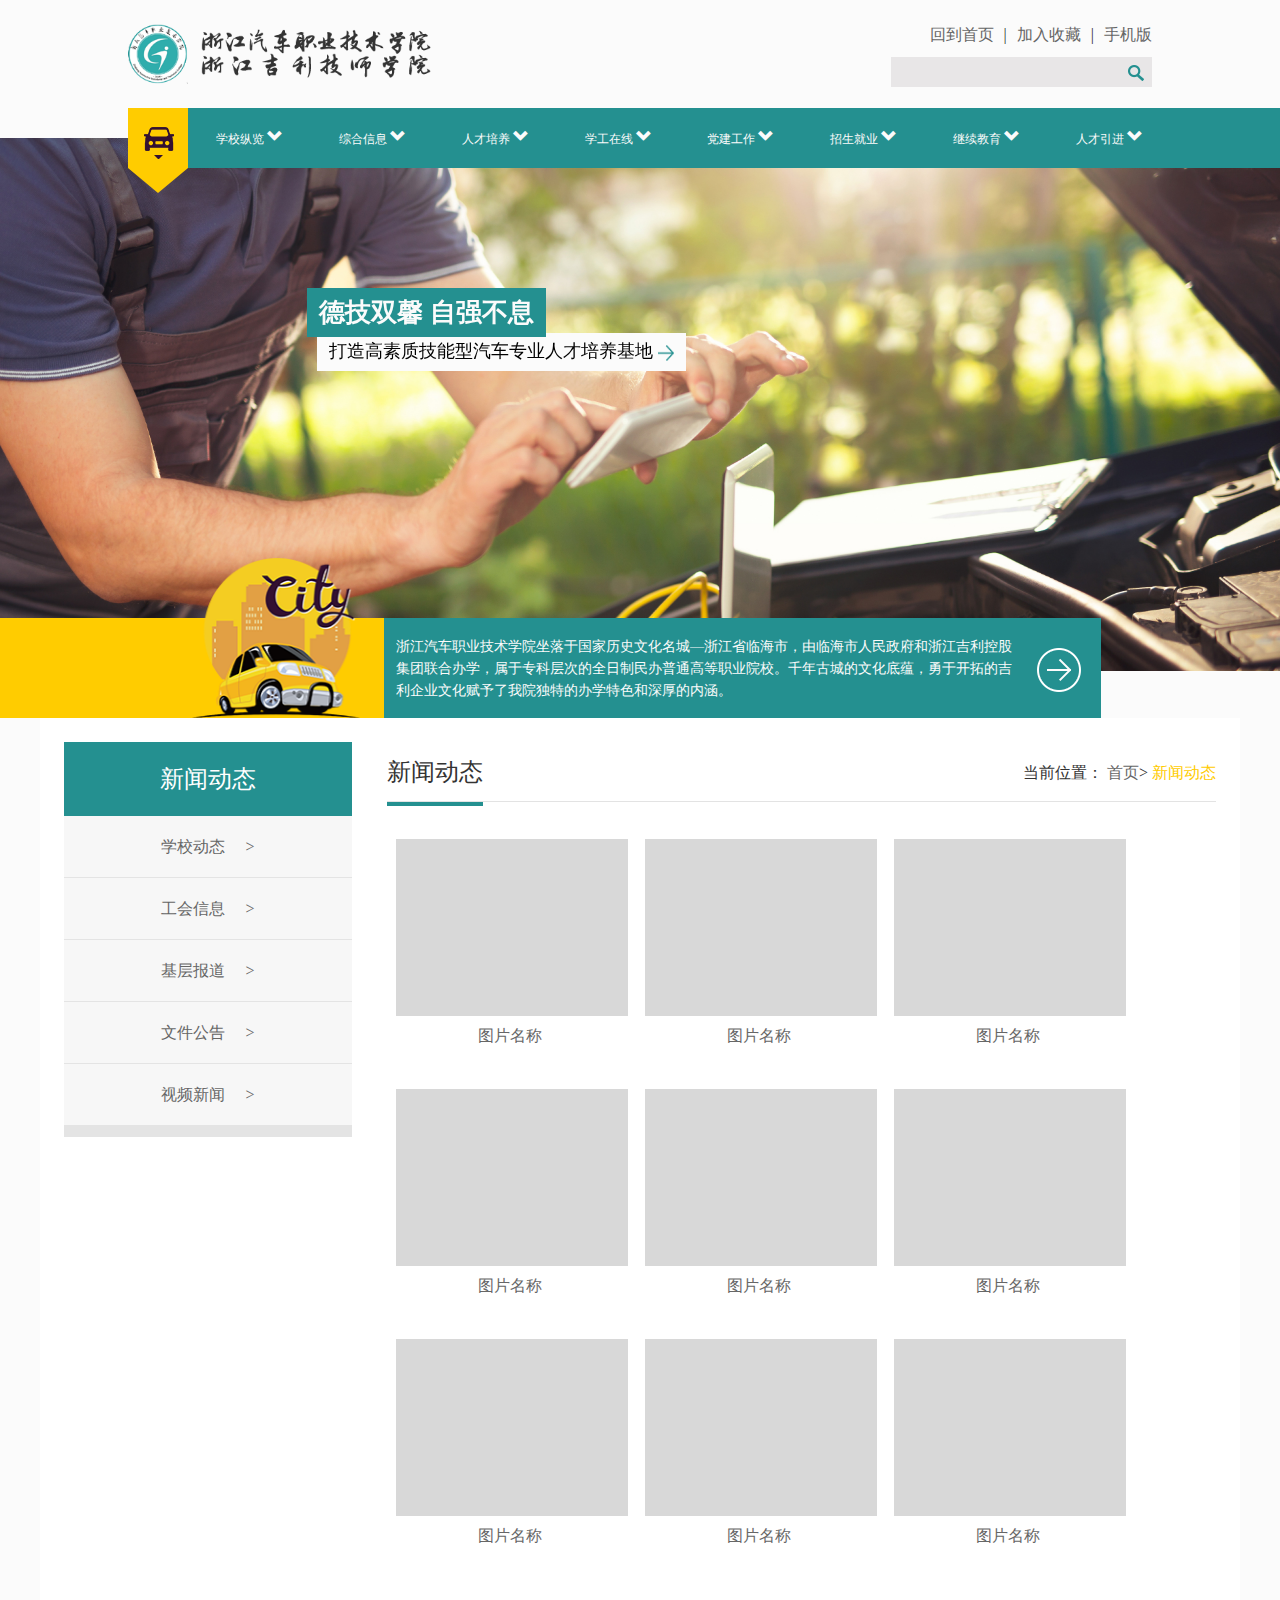
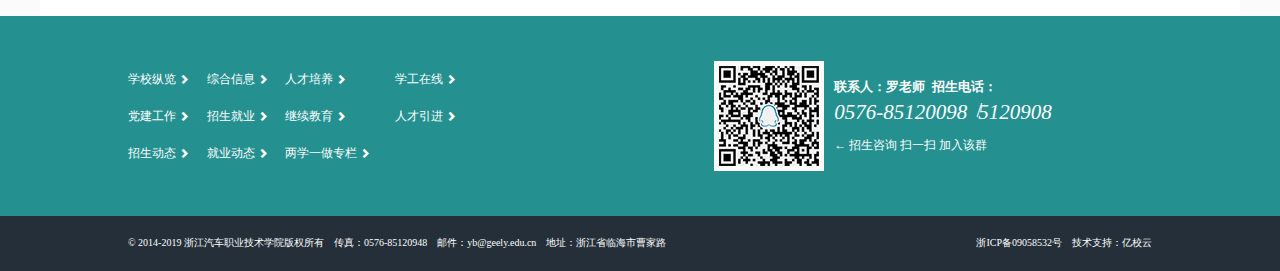
<file: imgList.html>
<!DOCTYPE html>
<html>
  
  <head>
    <meta charset="UTF-8">
    <title>浙江汽车职业技术学院</title>
    <meta http-equiv="X-UA-Compatible" content="IE=edge,chrome=1">
    <meta name="viewport" content="width=device-width, initial-scale=1.0, minimum-scale=1.0, maximum-scale=1.0, user-scalable=no">
    <meta name="Description" content="亿校云,中国学校网站建设行业领导者,在北京、上海、浙江、湖南、深圳等省拥有大量学校客户,服务几千家重点院校,上万个项目经验,为学校提供专业的学校网站建设,学校网站建设,杭州学校网站建设,网站制作服务,服务全国学校，无论中小学、职高技校还是985、211重点高校都拥有非常高的评价和口碑。">
    <meta name="author" content="杭州亿校云信息技术有限公司-杭州校园网站建设,杭州校园网站制作">
    <meta name="Copyright" content="杭州校园网站建设：杭州亿校云信息技术有限公司版权所有">
    <meta name="keywords" content="浙江汽车职业技术学院">

    <link rel="stylesheet" href="css/bootstrap.css">

    <script type="text/javascript" src="js/jquery-3.1.1.min.js"></script>
    <script type="text/javascript" src="js/TouchSlide.1.1.js"></script>

    <link rel="stylesheet" href="css/jquery.mmenu.all.css">
    <script type="text/javascript" src="js/jquery.mmenu.all.js"></script>

    <link rel="stylesheet" type="text/css" href="css/style.css">
    <link rel="stylesheet" href="css/index.css">

  <body>
    <div class="PC">

      <!--页面头部-->
      <div class="header">
        <div class="main clearfix">
          <div class="header-right">
            <table width="100%">
              <tr align="right">
                <td>
                  <table class="header-right-top">
                    <tr align="right">
                      <td><a href="#">回到首页</a></td>
                      <td>|</td>
                      <td><a href="#">加入收藏</a></td>
                      <td>|</td>
                      <td><a href="#">手机版</a></td>
                    </tr>
                  </table>
                </td>
              </tr>
              <tr align="right">
                <td>
                  <div class="search">
                    <input type="text" name="key" id="search_input">
                    <a href="#" class="searchBtn"></a>
                  </div>
                </td>
              </tr>
            </table>
          </div>
          <div class="logo">
            <img src="img/logo_1.png" alt="浙江汽车职业技术学院">
          </div>
        </div>
      </div>

      <!--轮播图-->
      <div class="banner">
        <!--轮播图上方的导航栏-->
        <div class="banner-nav main ">
          <img src="img/car_1.png" alt="浙江汽车职业技术学院">
          <ul class="clearfix">
            <li><a href="#">
              学校纵览 <span class="glyphicon glyphicon-chevron-down"></span>
            </a></li>
            <li><a href="#">
              综合信息 <span class="glyphicon glyphicon-chevron-down"></span>
            </a></li>
            <li><a href="#">
              人才培养 <span class="glyphicon glyphicon-chevron-down"></span>
            </a></li>
            <li><a href="#">
              学工在线 <span class="glyphicon glyphicon-chevron-down"></span>
            </a></li>
            <li><a href="#">
              党建工作 <span class="glyphicon glyphicon-chevron-down"></span>
            </a></li>
            <li><a href="#">
              招生就业 <span class="glyphicon glyphicon-chevron-down"></span>
            </a></li>
            <li><a href="#">
              继续教育 <span class="glyphicon glyphicon-chevron-down"></span>
            </a></li>
            <li><a href="#">
              人才引进 <span class="glyphicon glyphicon-chevron-down"></span>
            </a></li>
          </ul>
        </div>
        <!--轮播图-->
        <div class="banner-img">
          <div id="banner" class="banner-img-bar">
            <div class="bd">
              <ul>
                <div>
                  <img class="banner-pic" src="img/banner_1.png" />
                  <div class="banner-txt1" style="width: 80%; position:absolute; left: 12%;z-index: 99999;">
                    <p class="banner-txt1_2">打造高素质技能型汽车专业人才培养基地 <img src="img/arrow.png" alt="浙江汽车职业技术学院"></p>
                    <p class="banner-txt1_1">德技双馨 自强不息</p>
                  </div>
                </div>
                <div>
                  <img class="banner-pic" src="img/banner_2.png" />
                  <div class="banner-txt1" style="width: 80%; position:absolute; left: 62%;z-index: 99999;">
                    <p class="banner-txt1_2">打造高素质技能型汽车专业人才培养基地 <img src="img/arrow.png" alt="浙江汽车职业技术学院"></p>
                    <p class="banner-txt1_1">德技双馨 自强不息</p>
                  </div>
                </div>
              </ul>
            </div>
            <div class="hd hide">
              <ul class=""></ul>
            </div>
          </div>
          <script type="text/javascript">
              TouchSlide({
                  slideCell:"#banner",
                  titCell:".hd ul", //开启自动分页 autoPage:true ，此时设置 titCell 为导航元素包裹层
                  mainCell:".bd ul",
                  effect:"left",
                  autoPlay:true,//自动播放
                  autoPage:true //自动分页
              });
          </script>
        </div>
        <!--轮播图下方的文字-->
        <div class="banner-txt2">
          <div class="banner-txt2-left">
            <img src="img/car_2.png" alt="浙江汽车职业技术学院">
          </div>
          <div class="banner-txt2-right">
            <p>浙江汽车职业技术学院坐落于国家历史文化名城—浙江省临海市，由临海市人民政府和浙江吉利控股集团联合办学，属于专科层次的全日制民办普通高等职业院校。千年古城的文化底蕴，勇于开拓的吉利企业文化赋予了我院独特的办学特色和深厚的内涵。</p>
            <a href="#"><img src="img/arrow_2.png" alt="浙江汽车职业技术学院"></a>
          </div>
        </div>
      </div>

      <div class="section">
        <div class="sectionBox02 w1200">
          <div class="small clear">
            <div class="list rt">
              <div class="listTitle clear">
                <div class="rt">当前位置：
                  <a href="#">首页</a>>
                  <span style="color:#ffcc00">新闻动态</span></div>
                <h2 class="lf">新闻动态</h2></div>
              <ul class="imgList clear">
                <li>
                  <a href="#">
                    <img src="img/imgList.jpg" alt="杭州师范大学-继续教育管理办公室">图片名称</a></li>
                <li>
                  <a href="#">
                    <img src="img/imgList.jpg" alt="杭州师范大学-继续教育管理办公室">图片名称</a></li>
                <li>
                  <a href="#">
                    <img src="img/imgList.jpg" alt="杭州师范大学-继续教育管理办公室">图片名称</a></li>
                <li>
                  <a href="#">
                    <img src="img/imgList.jpg" alt="杭州师范大学-继续教育管理办公室">图片名称</a></li>
                <li>
                  <a href="#">
                    <img src="img/imgList.jpg" alt="杭州师范大学-继续教育管理办公室">图片名称</a></li>
                <li>
                  <a href="#">
                    <img src="img/imgList.jpg" alt="杭州师范大学-继续教育管理办公室">图片名称</a></li>
                <li>
                  <a href="#">
                    <img src="img/imgList.jpg" alt="杭州师范大学-继续教育管理办公室">图片名称</a></li>
                <li>
                  <a href="#">
                    <img src="img/imgList.jpg" alt="杭州师范大学-继续教育管理办公室">图片名称</a></li>
                <li>
                  <a href="#">
                    <img src="img/imgList.jpg" alt="杭州师范大学-继续教育管理办公室">图片名称</a></li>
              </ul>
              <!--<div>分页器</div>-->
            </div>
            <div class="titleList lf">
              <div class="Title">新闻动态</div>
              <ul class="TitleUl">
                <li>
                  <a href="#" class="on">
                    <span>学校动态&nbsp;&nbsp;&nbsp;&nbsp; &gt;</span></a>
                </li>
                <li>
                  <a href="#">
                    <span>工会信息&nbsp;&nbsp;&nbsp;&nbsp; &gt;</span></a>
                </li>
                <li>
                  <a href="#">
                    <span>基层报道&nbsp;&nbsp;&nbsp;&nbsp; &gt;</span></a>
                </li>
                <li>
                  <a href="#">
                    <span>文件公告&nbsp;&nbsp;&nbsp;&nbsp; &gt;</span></a>
                </li>
                <li>
                  <a href="#">
                    <span>视频新闻&nbsp;&nbsp;&nbsp;&nbsp; &gt;</span></a>
                </li>
              </ul>
            </div>
          </div>
        </div>
      </div>

      <!--页脚1-->
      <div class="footer_1">
        <div class="main">
          <table width="100%">
            <tr>
              <td>
                <table class="table_link">
                  <tr>
                    <td><a href="#">学校纵览&nbsp;<span class="glyphicon glyphicon-chevron-right"></span></a></td>
                    <td><a href="#">综合信息&nbsp;<span class="glyphicon glyphicon-chevron-right"></span></a></td>
                    <td><a href="#">人才培养&nbsp;<span class="glyphicon glyphicon-chevron-right"></span></a></td>
                    <td><a href="#">学工在线&nbsp;<span class="glyphicon glyphicon-chevron-right"></span></a></td>
                  </tr>
                  <tr>
                    <td><a href="#">党建工作&nbsp;<span class="glyphicon glyphicon-chevron-right"></span></a></td>
                    <td><a href="#">招生就业&nbsp;<span class="glyphicon glyphicon-chevron-right"></span></a></td>
                    <td><a href="#">继续教育&nbsp;<span class="glyphicon glyphicon-chevron-right"></span></a></td>
                    <td><a href="#">人才引进&nbsp;<span class="glyphicon glyphicon-chevron-right"></span></a></td>
                  </tr>
                  <tr>
                    <td><a href="#">招生动态&nbsp;<span class="glyphicon glyphicon-chevron-right"></span></a></td>
                    <td><a href="#">就业动态&nbsp;<span class="glyphicon glyphicon-chevron-right"></span></a></td>
                    <td><a href="#">两学一做专栏&nbsp;<span class="glyphicon glyphicon-chevron-right"></span></a></td>
                  </tr>
                </table>
              </td>
              <td align="right"><img src="img/erWeiMa.png" alt="浙江汽车职业技术学院"></td>
              <td class="footer_1_3">
                <ul>
                  <li class="lxr">联系人：罗老师&nbsp;&nbsp;招生电话：</li>
                  <li class="tel">0576-85120098&nbsp;<span>/</span>5120908</li>
                  <li class="ss">← 招生咨询 扫一扫 加入该群 </li>
                </ul>
              </td>
            </tr>
          </table>
        </div>
      </div>

      <!--页脚2-->
      <div class="footer_2">
        <div class="main">
          <table width="100%">
            <tr>
              <td>© 2014-2019 浙江汽车职业技术学院版权所有&nbsp;&nbsp;&nbsp;&nbsp;<span class="br"></span>传真：0576-85120948&nbsp;&nbsp;&nbsp;&nbsp;邮件：yb@geely.edu.cn&nbsp;&nbsp;&nbsp;&nbsp;地址：浙江省临海市曹家路</td>
              <td align="right">浙ICP备09058532号<span class="br"></span>&nbsp;&nbsp;&nbsp;&nbsp;技术支持：<a target="_blank" href="http://www.schoolscloud.cn">亿校云</a></td>
            </tr>
          </table>
        </div>
      </div>

    </div>

    <div class="MB">

      <!--页面头部-->
      <script type="text/javascript">
          $(document).ready(function() {
              $("#menu").mmenu({
                  "offCanvas": {
                      "position": "right"
                  },
                  "extensions": [
                      "pagedim-black",
                      "theme-dark"
                  ]
              });
          });
      </script>
      <div class="header">
        <div class="main clearfix">
          <div class="menu">
            <a href="#menu">
              <img id="open_menu" src="img/MB/menu.png" alt="浙江汽车职业技术学院">
            </a>
          </div>
          <div class="logo">
            <img src="img/logo_1.png" alt="浙江汽车职业技术学院">
          </div>

          <nav id="menu">
            <ul>
              <li><a href="index.html" class="menuHead"> <img src="img/return.png" alt="浙江汽车职业技术学院">&nbsp;&nbsp;返回首页</a></li>
              <li>
                <a href="#">学校纵览</a>
              </li>
              <li>
                <a href="#">综合信息</a>
              </li>
              <li>
                <a href="#">人才培养</a>
              </li>
              <li>
                <a href="#">学工在线</a>
              </li>
              <li>
                <a href="#">党建工作</a>
              </li>
              <li>
                <a href="#">招生就业</a>
              </li>
              <li>
                <a href="#">继续教育</a>
              </li>
              <li>
                <a href="#">人才引进</a>
              </li>
            </ul>
          </nav>

        </div>
      </div>

      <!--轮播图-->
      <div class="banner">
        <!--轮播图-->
        <div class="banner-img">
          <div id="MB_banner" class="banner-img-bar">
            <div class="bd">
              <ul>
                <li>
                  <div>
                    <img class="banner-pic" src="img/banner_1.png" />
                    <div class="banner-txt1" style="width: 80%; position:absolute; left: 2%;z-index: 99999;">
                      <p class="banner-txt1_2">打造高素质技能型汽车专业人才培养基地 <img src="img/arrow.png" alt="浙江汽车职业技术学院"></p>
                      <p class="banner-txt1_1">德技双馨 自强不息</p>
                    </div>
                  </div>
                </li>
                <li>
                  <div>
                    <img class="banner-pic" src="img/banner_2.png" />
                    <div class="banner-txt1" style="width: 80%; position:absolute; left: 27%;z-index: 99999;">
                      <p class="banner-txt1_2">打造高素质技能型汽车专业人才培养基地 <img src="img/arrow.png" alt="浙江汽车职业技术学院"></p>
                      <p class="banner-txt1_1">德技双馨 自强不息</p>
                    </div>
                  </div>
                </li>
                <li>
                  <div>
                    <img class="banner-pic" src="img/banner_1.png" />
                    <div class="banner-txt1" style="width: 80%; position:absolute; left: 52%;z-index: 99999;">
                      <p class="banner-txt1_2">打造高素质技能型汽车专业人才培养基地 <img src="img/arrow.png" alt="浙江汽车职业技术学院"></p>
                      <p class="banner-txt1_1">德技双馨 自强不息</p>
                    </div>
                  </div>
                </li>
                <li>
                  <div>
                    <img class="banner-pic" src="img/banner_2.png" />
                    <div class="banner-txt1" style="width: 80%; position:absolute; left: 77%;z-index: 99999;">
                      <p class="banner-txt1_2">打造高素质技能型汽车专业人才培养基地 <img src="img/arrow.png" alt="浙江汽车职业技术学院"></p>
                      <p class="banner-txt1_1">德技双馨 自强不息</p>
                    </div>
                  </div>
                </li>
              </ul>
            </div>
            <div class="hd">
              <ul class=""></ul>
            </div>
          </div>
          <script type="text/javascript">
              TouchSlide({
                  slideCell:"#MB_banner",
                  titCell:".hd ul", //开启自动分页 autoPage:true ，此时设置 titCell 为导航元素包裹层
                  mainCell:".bd ul",
                  effect:"left",
                  autoPlay:true,//自动播放
                  autoPage:true //自动分页
              });
          </script>
        </div>
        <!--轮播图下方的文字-->
        <div class="banner-txt2">
          <div class="banner-txt2-left">
            <img src="img/car_2.png" alt="浙江汽车职业技术学院">
            <div class="school-txt">学校简介</div>
          </div>
          <div class="banner-txt2-right">
            <p>浙江汽车职业技术学院坐落于国家历史文化名城—浙江省临海市，由临海市人民政府和浙江吉利控股集团联合办学，属于专科层次的全日制民办普通高等职业院校。千年古城的文化底蕴，勇于开拓的吉利企业文化赋予了我院独特的办学特色和深厚的内涵。</p>
          </div>
        </div>
      </div>

      <div class="section">
        <div class="sectionBox02 w1200">
          <div class="small clear">
            <div class="list rt">
              <div class="listTitle clear">
                <div class="rt">当前位置：
                  <a href="#">首页</a>>
                  <span style="color: #ff9900;	">新闻动态</span></div>
                <h2 class="lf">新闻动态</h2></div>
              <ul class="imgList clear">
                <li>
                  <a href="#">
                    <img src="img/imgList.jpg" alt="杭州师范大学-继续教育管理办公室">图片名称</a></li>
                <li>
                  <a href="#">
                    <img src="img/imgList.jpg" alt="杭州师范大学-继续教育管理办公室">图片名称</a></li>
                <li>
                  <a href="#">
                    <img src="img/imgList.jpg" alt="杭州师范大学-继续教育管理办公室">图片名称</a></li>
                <li>
                  <a href="#">
                    <img src="img/imgList.jpg" alt="杭州师范大学-继续教育管理办公室">图片名称</a></li>
                <li>
                  <a href="#">
                    <img src="img/imgList.jpg" alt="杭州师范大学-继续教育管理办公室">图片名称</a></li>
                <li>
                  <a href="#">
                    <img src="img/imgList.jpg" alt="杭州师范大学-继续教育管理办公室">图片名称</a></li>
                <li>
                  <a href="#">
                    <img src="img/imgList.jpg" alt="杭州师范大学-继续教育管理办公室">图片名称</a></li>
                <li>
                  <a href="#">
                    <img src="img/imgList.jpg" alt="杭州师范大学-继续教育管理办公室">图片名称</a></li>
                <li>
                  <a href="#">
                    <img src="img/imgList.jpg" alt="杭州师范大学-继续教育管理办公室">图片名称</a></li>
              </ul>
              <!--<div>分页器</div>-->
            </div>
          </div>
        </div>
      </div>

      <!--页脚1-->
      <div class="footer_1">
        <div class="main">
          <table width="100%">
            <tr>
              <td><img src="img/erWeiMa.png" alt="浙江汽车职业技术学院"></td>
              <td class="footer_1_3">
                <ul>
                  <li class="lxr">联系人：罗老师&nbsp;&nbsp;招生电话：</li>
                  <li class="tel">0576-85120098&nbsp;5120908</li>
                  <li class="ss">← 招生咨询 扫一扫 加入该群 </li>
                </ul>
              </td>
            </tr>
          </table>
        </div>
      </div>

      <!--页脚2-->
      <div class="footer_2">
        <div class="main">
          <ul>
            <li>© 2014-2019 浙江汽车职业技术学院版权所有</li>
            <li>传真：0576-85120948&nbsp;&nbsp;&nbsp;&nbsp;邮件：yb@geely.edu.cn</li>
            <li>地址：浙江省临海市曹家路</li>
            <li>浙ICP备09058532号&nbsp;&nbsp;&nbsp;&nbsp;技术支持：<a target="_blank" href="http://www.schoolscloud.cn">亿校云</a></li>
          </ul>
        </div>
      </div>

    </div>

    <!--JS-->
    <script src="js/index.js"></script>

  </body>

</html>
</file>
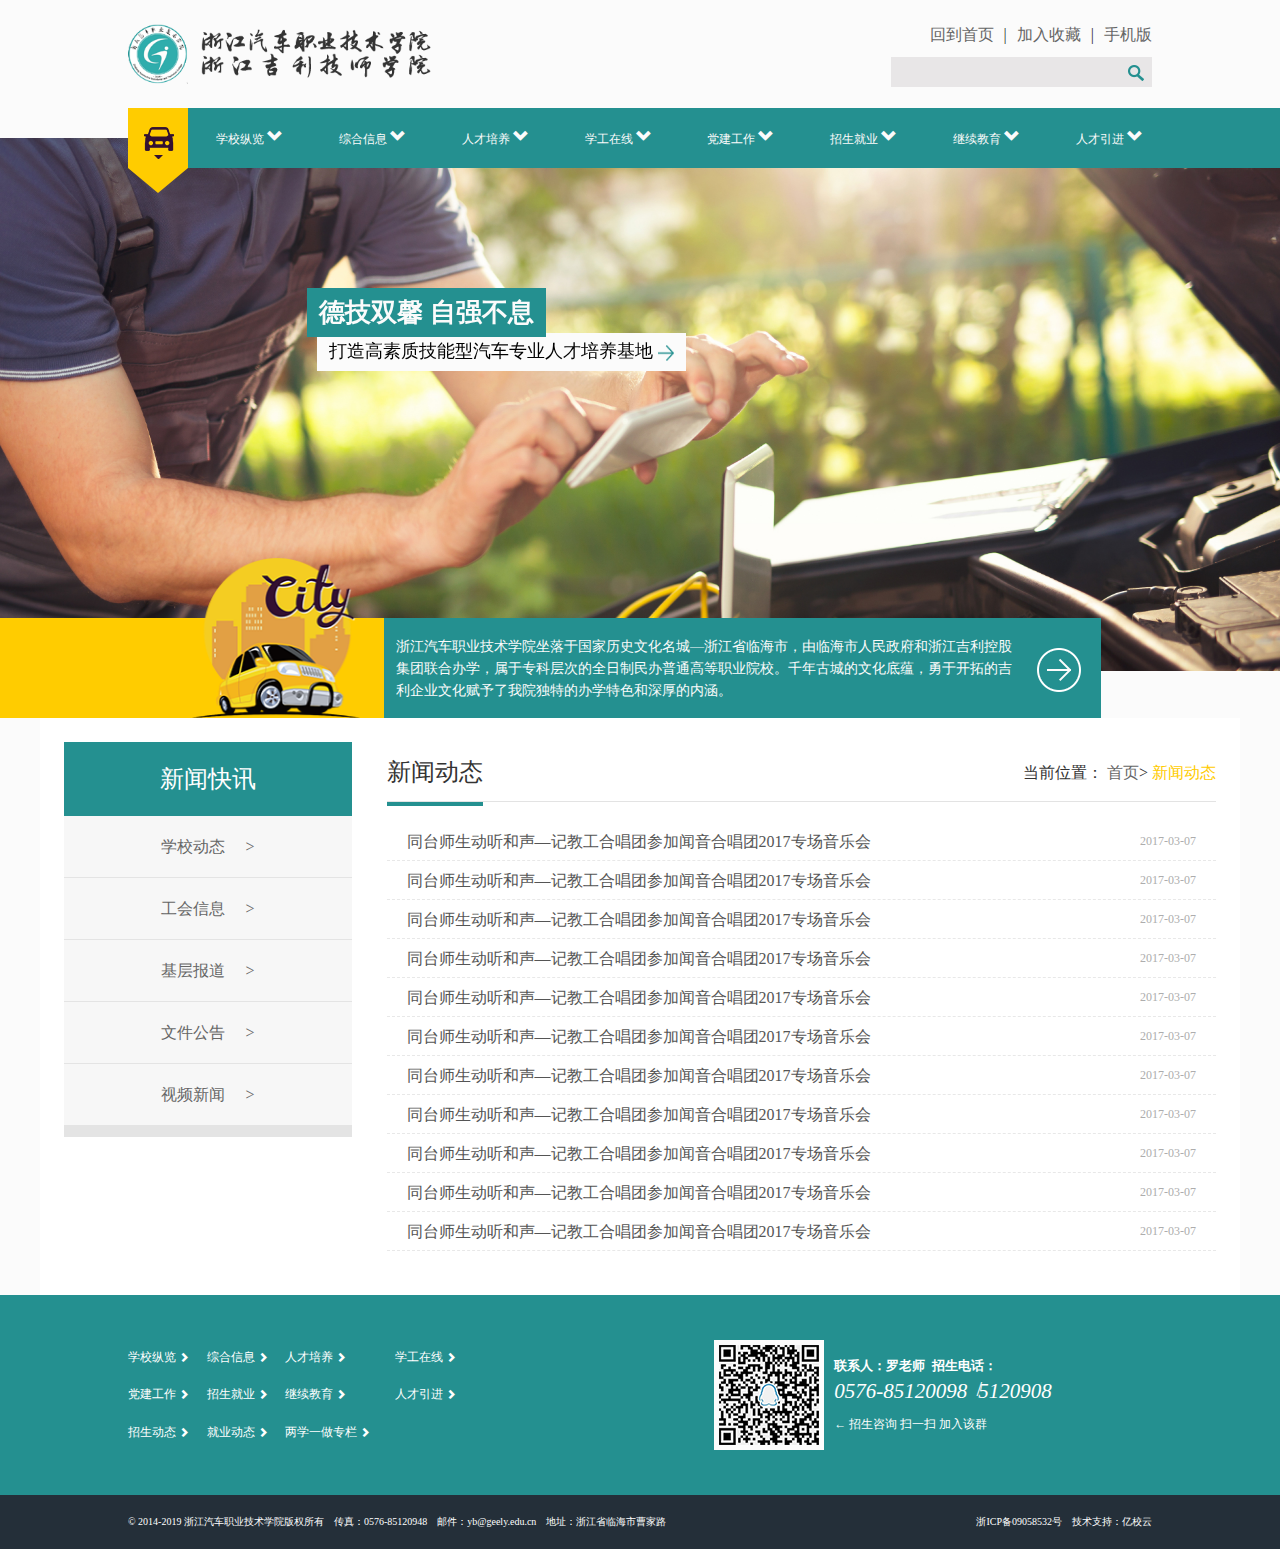
<file: list.html>
<!DOCTYPE html>
<html>
  
  <head>
    <meta charset="UTF-8">
    <title>浙江汽车职业技术学院</title>
    <meta http-equiv="X-UA-Compatible" content="IE=edge,chrome=1">
    <meta name="viewport" content="width=device-width, initial-scale=1.0, minimum-scale=1.0, maximum-scale=1.0, user-scalable=no">
    <meta name="Description" content="亿校云,中国学校网站建设行业领导者,在北京、上海、浙江、湖南、深圳等省拥有大量学校客户,服务几千家重点院校,上万个项目经验,为学校提供专业的学校网站建设,学校网站建设,杭州学校网站建设,网站制作服务,服务全国学校，无论中小学、职高技校还是985、211重点高校都拥有非常高的评价和口碑。">
    <meta name="author" content="杭州亿校云信息技术有限公司-杭州校园网站建设,杭州校园网站制作">
    <meta name="Copyright" content="杭州校园网站建设：杭州亿校云信息技术有限公司版权所有">
    <meta name="keywords" content="浙江汽车职业技术学院">

    <link rel="stylesheet" href="css/bootstrap.css">

    <script type="text/javascript" src="js/jquery-3.1.1.min.js"></script>
    <script type="text/javascript" src="js/TouchSlide.1.1.js"></script>

    <link rel="stylesheet" href="css/jquery.mmenu.all.css">
    <script type="text/javascript" src="js/jquery.mmenu.all.js"></script>

    <link rel="stylesheet" type="text/css" href="css/style.css">
    <link rel="stylesheet" href="css/index.css">

  </head>
  
  <body>
    <div class="PC">

      <!--页面头部-->
      <div class="header">
        <div class="main clearfix">
          <div class="header-right">
            <table width="100%">
              <tr align="right">
                <td>
                  <table class="header-right-top">
                    <tr align="right">
                      <td><a href="#">回到首页</a></td>
                      <td>|</td>
                      <td><a href="#">加入收藏</a></td>
                      <td>|</td>
                      <td><a href="#">手机版</a></td>
                    </tr>
                  </table>
                </td>
              </tr>
              <tr align="right">
                <td>
                  <div class="search">
                    <input type="text" name="key" id="search_input">
                    <a href="#" class="searchBtn"></a>
                  </div>
                </td>
              </tr>
            </table>
          </div>
          <div class="logo">
            <img src="img/logo_1.png" alt="浙江汽车职业技术学院">
          </div>
        </div>
      </div>

      <!--轮播图-->
      <div class="banner">
        <!--轮播图上方的导航栏-->
        <div class="banner-nav main ">
          <img src="img/car_1.png" alt="浙江汽车职业技术学院">
          <ul class="clearfix">
            <li><a href="#">
              学校纵览 <span class="glyphicon glyphicon-chevron-down"></span>
            </a></li>
            <li><a href="#">
              综合信息 <span class="glyphicon glyphicon-chevron-down"></span>
            </a></li>
            <li><a href="#">
              人才培养 <span class="glyphicon glyphicon-chevron-down"></span>
            </a></li>
            <li><a href="#">
              学工在线 <span class="glyphicon glyphicon-chevron-down"></span>
            </a></li>
            <li><a href="#">
              党建工作 <span class="glyphicon glyphicon-chevron-down"></span>
            </a></li>
            <li><a href="#">
              招生就业 <span class="glyphicon glyphicon-chevron-down"></span>
            </a></li>
            <li><a href="#">
              继续教育 <span class="glyphicon glyphicon-chevron-down"></span>
            </a></li>
            <li><a href="#">
              人才引进 <span class="glyphicon glyphicon-chevron-down"></span>
            </a></li>
          </ul>
        </div>
        <!--轮播图-->
        <div class="banner-img">
          <div id="banner" class="banner-img-bar">
            <div class="bd">
              <ul>
                <div>
                  <img class="banner-pic" src="img/banner_1.png" />
                  <div class="banner-txt1" style="width: 80%; position:absolute; left: 12%;z-index: 99999;">
                    <p class="banner-txt1_2">打造高素质技能型汽车专业人才培养基地 <img src="img/arrow.png" alt="浙江汽车职业技术学院"></p>
                    <p class="banner-txt1_1">德技双馨 自强不息</p>
                  </div>
                </div>
                <div>
                  <img class="banner-pic" src="img/banner_2.png" />
                  <div class="banner-txt1" style="width: 80%; position:absolute; left: 62%;z-index: 99999;">
                    <p class="banner-txt1_2">打造高素质技能型汽车专业人才培养基地 <img src="img/arrow.png" alt="浙江汽车职业技术学院"></p>
                    <p class="banner-txt1_1">德技双馨 自强不息</p>
                  </div>
                </div>
              </ul>
            </div>
            <div class="hd hide">
              <ul class=""></ul>
            </div>
          </div>
          <script type="text/javascript">
              TouchSlide({
                  slideCell:"#banner",
                  titCell:".hd ul", //开启自动分页 autoPage:true ，此时设置 titCell 为导航元素包裹层
                  mainCell:".bd ul",
                  effect:"left",
                  autoPlay:true,//自动播放
                  autoPage:true //自动分页
              });
          </script>
        </div>
        <!--轮播图下方的文字-->
        <div class="banner-txt2">
          <div class="banner-txt2-left">
            <img src="img/car_2.png" alt="浙江汽车职业技术学院">
          </div>
          <div class="banner-txt2-right">
            <p>浙江汽车职业技术学院坐落于国家历史文化名城—浙江省临海市，由临海市人民政府和浙江吉利控股集团联合办学，属于专科层次的全日制民办普通高等职业院校。千年古城的文化底蕴，勇于开拓的吉利企业文化赋予了我院独特的办学特色和深厚的内涵。</p>
            <a href="#"><img src="img/arrow_2.png" alt="浙江汽车职业技术学院"></a>
          </div>
        </div>
      </div>

      <div class="section">
        <div class="sectionBox02 w1200">
          <div class="small clear">
            <div class="list rt">
              <div class="listTitle clear">
                <div class="rt">当前位置：
                  <a href="#">首页</a>>
                  <span style="color:#ffcc00">新闻动态</span></div>
                <h2 class="lf">新闻动态</h2></div>
              <ul class="listMain">
                <li>
                  <a href="#" class="lf">同台师生动听和声—记教工合唱团参加闻音合唱团2017专场音乐会</a>
                  <span class="rt">2017-03-07</span></li>
                <li>
                  <a href="#" class="lf">同台师生动听和声—记教工合唱团参加闻音合唱团2017专场音乐会</a>
                  <span class="rt">2017-03-07</span></li>
                <li>
                  <a href="#" class="lf">同台师生动听和声—记教工合唱团参加闻音合唱团2017专场音乐会</a>
                  <span class="rt">2017-03-07</span></li>
                <li>
                  <a href="#" class="lf">同台师生动听和声—记教工合唱团参加闻音合唱团2017专场音乐会</a>
                  <span class="rt">2017-03-07</span></li>
                <li>
                  <a href="#" class="lf">同台师生动听和声—记教工合唱团参加闻音合唱团2017专场音乐会</a>
                  <span class="rt">2017-03-07</span></li>
                <li>
                  <a href="#" class="lf">同台师生动听和声—记教工合唱团参加闻音合唱团2017专场音乐会</a>
                  <span class="rt">2017-03-07</span></li>
                <li>
                  <a href="#" class="lf">同台师生动听和声—记教工合唱团参加闻音合唱团2017专场音乐会</a>
                  <span class="rt">2017-03-07</span></li>
                <li>
                  <a href="#" class="lf">同台师生动听和声—记教工合唱团参加闻音合唱团2017专场音乐会</a>
                  <span class="rt">2017-03-07</span></li>
                <li>
                  <a href="#" class="lf">同台师生动听和声—记教工合唱团参加闻音合唱团2017专场音乐会</a>
                  <span class="rt">2017-03-07</span></li>
                <li>
                  <a href="#" class="lf">同台师生动听和声—记教工合唱团参加闻音合唱团2017专场音乐会</a>
                  <span class="rt">2017-03-07</span></li>
                <li>
                  <a href="#" class="lf">同台师生动听和声—记教工合唱团参加闻音合唱团2017专场音乐会</a>
                  <span class="rt">2017-03-07</span></li>
              </ul>
              <!--<div>分页器</div>-->
            </div>
            <div class="titleList lf">
              <div class="Title">新闻快讯</div>
              <ul class="TitleUl">
                <li>
                  <a href="#" class="on">
                    <span>学校动态&nbsp;&nbsp;&nbsp;&nbsp; &gt;</span></a>
                </li>
                <li>
                  <a href="#">
                    <span>工会信息&nbsp;&nbsp;&nbsp;&nbsp; &gt;</span></a>
                </li>
                <li>
                  <a href="#">
                    <span>基层报道&nbsp;&nbsp;&nbsp;&nbsp; &gt;</span></a>
                </li>
                <li>
                  <a href="#">
                    <span>文件公告&nbsp;&nbsp;&nbsp;&nbsp; &gt;</span></a>
                </li>
                <li>
                  <a href="#">
                    <span>视频新闻&nbsp;&nbsp;&nbsp;&nbsp; &gt;</span></a>
                </li>
              </ul>
            </div>
          </div>
        </div>
      </div>

      <!--页脚1-->
      <div class="footer_1">
        <div class="main">
          <table width="100%">
            <tr>
              <td>
                <table class="table_link">
                  <tr>
                    <td><a href="#">学校纵览&nbsp;<span class="glyphicon glyphicon-chevron-right"></span></a></td>
                    <td><a href="#">综合信息&nbsp;<span class="glyphicon glyphicon-chevron-right"></span></a></td>
                    <td><a href="#">人才培养&nbsp;<span class="glyphicon glyphicon-chevron-right"></span></a></td>
                    <td><a href="#">学工在线&nbsp;<span class="glyphicon glyphicon-chevron-right"></span></a></td>
                  </tr>
                  <tr>
                    <td><a href="#">党建工作&nbsp;<span class="glyphicon glyphicon-chevron-right"></span></a></td>
                    <td><a href="#">招生就业&nbsp;<span class="glyphicon glyphicon-chevron-right"></span></a></td>
                    <td><a href="#">继续教育&nbsp;<span class="glyphicon glyphicon-chevron-right"></span></a></td>
                    <td><a href="#">人才引进&nbsp;<span class="glyphicon glyphicon-chevron-right"></span></a></td>
                  </tr>
                  <tr>
                    <td><a href="#">招生动态&nbsp;<span class="glyphicon glyphicon-chevron-right"></span></a></td>
                    <td><a href="#">就业动态&nbsp;<span class="glyphicon glyphicon-chevron-right"></span></a></td>
                    <td><a href="#">两学一做专栏&nbsp;<span class="glyphicon glyphicon-chevron-right"></span></a></td>
                  </tr>
                </table>
              </td>
              <td align="right"><img src="img/erWeiMa.png" alt="浙江汽车职业技术学院"></td>
              <td class="footer_1_3">
                <ul>
                  <li class="lxr">联系人：罗老师&nbsp;&nbsp;招生电话：</li>
                  <li class="tel">0576-85120098&nbsp;<span>/</span>5120908</li>
                  <li class="ss">← 招生咨询 扫一扫 加入该群 </li>
                </ul>
              </td>
            </tr>
          </table>
        </div>
      </div>

      <!--页脚2-->
      <div class="footer_2">
        <div class="main">
          <table width="100%">
            <tr>
              <td>© 2014-2019 浙江汽车职业技术学院版权所有&nbsp;&nbsp;&nbsp;&nbsp;<span class="br"></span>传真：0576-85120948&nbsp;&nbsp;&nbsp;&nbsp;邮件：yb@geely.edu.cn&nbsp;&nbsp;&nbsp;&nbsp;地址：浙江省临海市曹家路</td>
              <td align="right">浙ICP备09058532号<span class="br"></span>&nbsp;&nbsp;&nbsp;&nbsp;技术支持：<a target="_blank" href="http://www.schoolscloud.cn">亿校云</a></td>
            </tr>
          </table>
        </div>
      </div>

    </div>

    <div class="MB">

      <!--页面头部-->
      <script type="text/javascript">
          $(document).ready(function() {
              $("#menu").mmenu({
                  "offCanvas": {
                      "position": "right"
                  },
                  "extensions": [
                      "pagedim-black",
                      "theme-dark"
                  ]
              });
          });
      </script>
      <div class="header">
        <div class="main clearfix">
          <div class="menu">
            <a href="#menu">
              <img id="open_menu" src="img/MB/menu.png" alt="浙江汽车职业技术学院">
            </a>
          </div>
          <div class="logo">
            <img src="img/logo_1.png" alt="浙江汽车职业技术学院">
          </div>

          <nav id="menu">
            <ul>
              <li><a href="index.html" class="menuHead"> <img src="img/return.png" alt="浙江汽车职业技术学院">&nbsp;&nbsp;返回首页</a></li>
              <li>
                <a href="#">学校纵览</a>
              </li>
              <li>
                <a href="#">综合信息</a>
              </li>
              <li>
                <a href="#">人才培养</a>
              </li>
              <li>
                <a href="#">学工在线</a>
              </li>
              <li>
                <a href="#">党建工作</a>
              </li>
              <li>
                <a href="#">招生就业</a>
              </li>
              <li>
                <a href="#">继续教育</a>
              </li>
              <li>
                <a href="#">人才引进</a>
              </li>
            </ul>
          </nav>

        </div>
      </div>

      <!--轮播图-->
      <div class="banner">
        <!--轮播图-->
        <div class="banner-img">
          <div id="MB_banner" class="banner-img-bar">
            <div class="bd">
              <ul>
                <li>
                  <div>
                    <img class="banner-pic" src="img/banner_1.png" />
                    <div class="banner-txt1" style="width: 80%; position:absolute; left: 2%;z-index: 99999;">
                      <p class="banner-txt1_2">打造高素质技能型汽车专业人才培养基地 <img src="img/arrow.png" alt="浙江汽车职业技术学院"></p>
                      <p class="banner-txt1_1">德技双馨 自强不息</p>
                    </div>
                  </div>
                </li>
                <li>
                  <div>
                    <img class="banner-pic" src="img/banner_2.png" />
                    <div class="banner-txt1" style="width: 80%; position:absolute; left: 27%;z-index: 99999;">
                      <p class="banner-txt1_2">打造高素质技能型汽车专业人才培养基地 <img src="img/arrow.png" alt="浙江汽车职业技术学院"></p>
                      <p class="banner-txt1_1">德技双馨 自强不息</p>
                    </div>
                  </div>
                </li>
                <li>
                  <div>
                    <img class="banner-pic" src="img/banner_1.png" />
                    <div class="banner-txt1" style="width: 80%; position:absolute; left: 52%;z-index: 99999;">
                      <p class="banner-txt1_2">打造高素质技能型汽车专业人才培养基地 <img src="img/arrow.png" alt="浙江汽车职业技术学院"></p>
                      <p class="banner-txt1_1">德技双馨 自强不息</p>
                    </div>
                  </div>
                </li>
                <li>
                  <div>
                    <img class="banner-pic" src="img/banner_2.png" />
                    <div class="banner-txt1" style="width: 80%; position:absolute; left: 77%;z-index: 99999;">
                      <p class="banner-txt1_2">打造高素质技能型汽车专业人才培养基地 <img src="img/arrow.png" alt="浙江汽车职业技术学院"></p>
                      <p class="banner-txt1_1">德技双馨 自强不息</p>
                    </div>
                  </div>
                </li>
              </ul>
            </div>
            <div class="hd">
              <ul class=""></ul>
            </div>
          </div>
          <script type="text/javascript">
              TouchSlide({
                  slideCell:"#MB_banner",
                  titCell:".hd ul", //开启自动分页 autoPage:true ，此时设置 titCell 为导航元素包裹层
                  mainCell:".bd ul",
                  effect:"left",
                  autoPlay:true,//自动播放
                  autoPage:true //自动分页
              });
          </script>
        </div>
        <!--轮播图下方的文字-->
        <div class="banner-txt2">
          <div class="banner-txt2-left">
            <img src="img/car_2.png" alt="浙江汽车职业技术学院">
            <div class="school-txt">学校简介</div>
          </div>
          <div class="banner-txt2-right">
            <p>浙江汽车职业技术学院坐落于国家历史文化名城—浙江省临海市，由临海市人民政府和浙江吉利控股集团联合办学，属于专科层次的全日制民办普通高等职业院校。千年古城的文化底蕴，勇于开拓的吉利企业文化赋予了我院独特的办学特色和深厚的内涵。</p>
          </div>
        </div>
      </div>

      <div class="section">
      <div class="sectionBox02 w1200">
        <div class="small clear">
          <div class="list rt">
            <div class="listTitle clear">
              <div class="rt">当前位置：
                <a href="#">首页</a>>
                <span style="color:#ff9900	">新闻动态</span></div>
              <h2 class="lf">新闻动态</h2></div>
            <ul class="listMain">
              <li>
                <a href="#" class="lf">同台师生动听和声—记教工合唱团参加闻音合唱团2017专场音乐会</a>
                <span class="rt">2017-03-07</span></li>
              <li>
                <a href="#" class="lf">同台师生动听和声—记教工合唱团参加闻音合唱团2017专场音乐会</a>
                <span class="rt">2017-03-07</span></li>
              <li>
                <a href="#" class="lf">同台师生动听和声—记教工合唱团参加闻音合唱团2017专场音乐会</a>
                <span class="rt">2017-03-07</span></li>
              <li>
                <a href="#" class="lf">同台师生动听和声—记教工合唱团参加闻音合唱团2017专场音乐会</a>
                <span class="rt">2017-03-07</span></li>
              <li>
                <a href="#" class="lf">同台师生动听和声—记教工合唱团参加闻音合唱团2017专场音乐会</a>
                <span class="rt">2017-03-07</span></li>
              <li>
                <a href="#" class="lf">同台师生动听和声—记教工合唱团参加闻音合唱团2017专场音乐会</a>
                <span class="rt">2017-03-07</span></li>
              <li>
                <a href="#" class="lf">同台师生动听和声—记教工合唱团参加闻音合唱团2017专场音乐会</a>
                <span class="rt">2017-03-07</span></li>
              <li>
                <a href="#" class="lf">同台师生动听和声—记教工合唱团参加闻音合唱团2017专场音乐会</a>
                <span class="rt">2017-03-07</span></li>
              <li>
                <a href="#" class="lf">同台师生动听和声—记教工合唱团参加闻音合唱团2017专场音乐会</a>
                <span class="rt">2017-03-07</span></li>
              <li>
                <a href="#" class="lf">同台师生动听和声—记教工合唱团参加闻音合唱团2017专场音乐会</a>
                <span class="rt">2017-03-07</span></li>
              <li>
                <a href="#" class="lf">同台师生动听和声—记教工合唱团参加闻音合唱团2017专场音乐会</a>
                <span class="rt">2017-03-07</span></li>
            </ul>
            <!--<div>分页器</div>-->
          </div>
        </div>
      </div>
    </div>

      <!--页脚1-->
      <div class="footer_1">
        <div class="main">
          <table width="100%">
            <tr>
              <td><img src="img/erWeiMa.png" alt="浙江汽车职业技术学院"></td>
              <td class="footer_1_3">
                <ul>
                  <li class="lxr">联系人：罗老师&nbsp;&nbsp;招生电话：</li>
                  <li class="tel">0576-85120098&nbsp;5120908</li>
                  <li class="ss">← 招生咨询 扫一扫 加入该群 </li>
                </ul>
              </td>
            </tr>
          </table>
        </div>
      </div>

      <!--页脚2-->
      <div class="footer_2">
        <div class="main">
          <ul>
            <li>© 2014-2019 浙江汽车职业技术学院版权所有</li>
            <li>传真：0576-85120948&nbsp;&nbsp;&nbsp;&nbsp;邮件：yb@geely.edu.cn</li>
            <li>地址：浙江省临海市曹家路</li>
            <li>浙ICP备09058532号&nbsp;&nbsp;&nbsp;&nbsp;技术支持：<a target="_blank" href="http://www.schoolscloud.cn">亿校云</a></li>
          </ul>
        </div>
      </div>

    </div>

    <!--JS-->
    <script src="js/index.js"></script>

  </body>

</html>
</file>
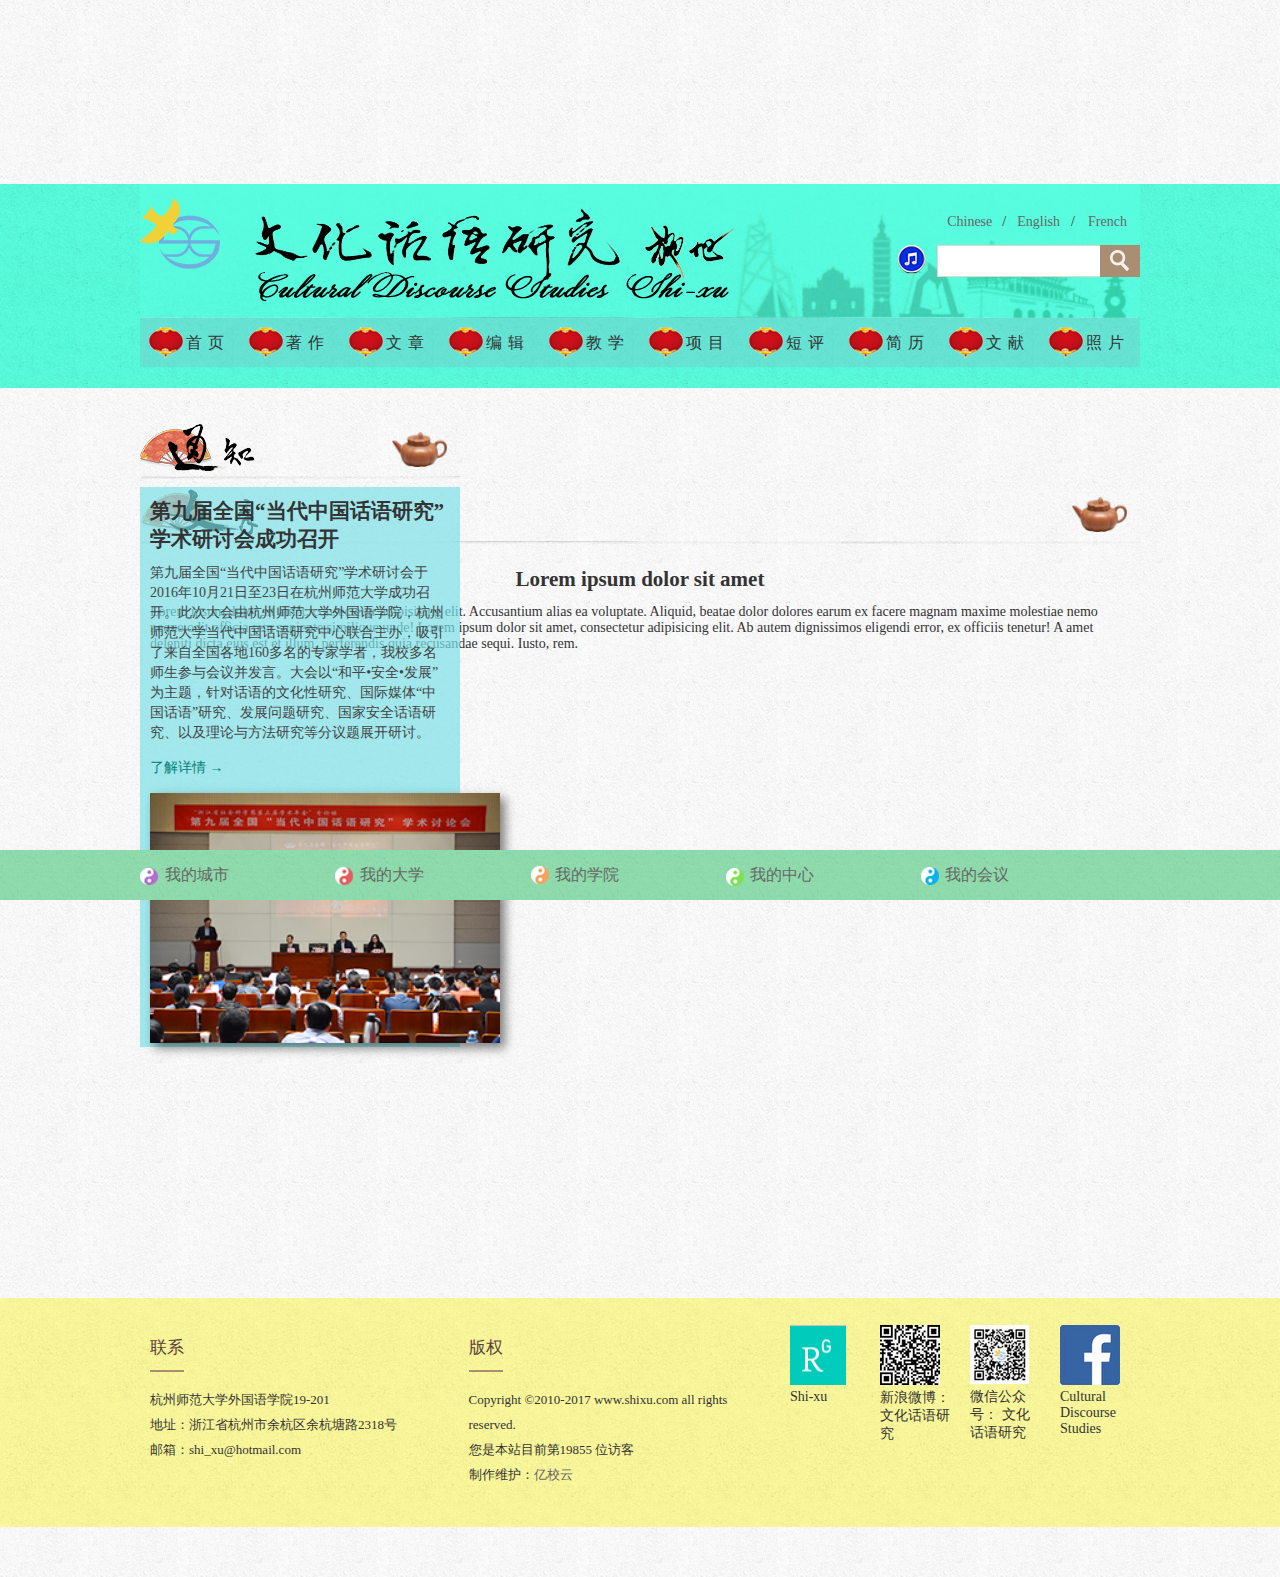
<file: 20170515/article.html>
<!DOCTYPE html>
<html lang="en">
<head>
    <meta charset="UTF-8">
    <meta http-equiv="X-UA-Compatible" content="IE=9"/>
    <meta name="author"  content="杭州亿校云信息技术有限公司-杭州校园网站建设,杭州校园网站制作">
    <meta name="Copyright" content="杭州校园网站建设：杭州亿校云信息技术有限公司 版权所有"  >
    <meta name="keywords" content="文化话语研究 施旭">
    <title>文化话语研究 施旭</title>
    <meta name="viewport" content="width=device-width, initial-scale=1.0, minimum-scale=1.0, maximum-scale=1.0, user-scalable=no">
    <link rel="stylesheet" href="css/style.css">
    <link media="screen and (max-width:768px)" rel="stylesheet" href="css/MB.css"/>
    <script src="js/jquery-1.7.1.min.js"></script>
    <script src="js/jquery.SuperSlide.2.1.1.js"></script>
    <script src="js/include.js"></script>
    <script src="js/user.js"></script>
</head>
<body>
<div class="PC">
    <div class="top">
        <div class="header">
            <div class="headerBox w1000 clear">
                <div class="rt">
                    <ul class="clear">
                        <li><a href="#">Chinese</a>/</li>
                        <li><a href="#">English</a>/</li>
                        <li><a href="#">French</a></li>
                    </ul>
                    <div class="search">
                        <!--音乐播放器-->
                        <div>
                           <span id="startbt" class="start">
                                <img src="img/music.png" alt="" class="img ">
                            </span>
                            <div>
                                <audio id="my_dream" class="none" preload="auto" controls="false">
                                    <source src="mp3/chengdu.mp3" type="audio/mpeg">
                                </audio>
                            </div>
                        </div>

                        <input type="text">
                        <button></button>
                    </div>
                    <script type="text/javascript">
                        (function(){
                            //获取媒体信息
                            video = document.getElementById("my_dream");
                            $("#startbt").click(function(){
                                var o = $(this);
                                if (o.hasClass("start")) {
                                    video.play();
                                    o.removeClass("start").children("img:first-child").addClass("anmimat");
                                }else{
                                    video.pause();
                                    o.addClass("start").children("img:first-child").removeClass("anmimat");
                                };
                            });
                        }())
                    </script>
                </div>
                <a href="#" class="lf">
                    <img src="img/logo.png" alt="">
                </a>
            </div>
        </div>
        <div class="nav">
            <ul class="navBox w1000"></ul>
            <ul class="navB w1000 clear">
                <li class="active"><a href="#">首页</a></li>
                <li><a href="#">著作</a></li>
                <li><a href="#">文章</a></li>
                <li><a href="#">编辑</a></li>
                <li><a href="#">教学</a></li>
                <li><a href="#">项目</a></li>
                <li><a href="#">短评</a></li>
                <li><a href="#">简历</a></li>
                <li><a href="#">文献</a></li>
                <li><a href="#">照片</a></li>
            </ul>
        </div>
    </div>
    <div class="Main">
        <div class="main w1000 clear">
            <div class="fBlock lf">
                <h2 class="clear headBlock">
                    <a href="#" class="rt hu hh"></a>
                    <i class="lf maini tz"></i>
                </h2>
                <div class="transparent"></div>
                <div class="main01Content">
                    <h2 class="title">第九届全国“当代中国话语研究”学术研讨会成功召开</h2>
                    <p>第九届全国“当代中国话语研究”学术研讨会于2016年10月21日至23日在杭州师范大学成功召开。此次大会由杭州师范大学外国语学院，杭州师范大学当代中国话语研究中心联合主办，吸引了来自全国各地160多名的专家学者，我校多名师生参与会议并发言。大会以“和平•安全•发展”为主题，针对话语的文化性研究、国际媒体“中国话语”研究、发展问题研究、国家安全话语研究、以及理论与方法研究等分议题展开研讨。
                    </p>
                    <a href="#">了解详情 →</a>

                    <img src="img/tz02.jpg" alt="">
                </div>
            </div>
            <div class="rBlock rt">
                <h2 class="clear headBlock">
                    <a href="#" class="rt hu hh"></a>
                    <i class="lf maini wz"></i>
                </h2>
               <div class="article">
                   <h2>Lorem ipsum dolor sit amet</h2>
                   <p>Lorem ipsum dolor sit amet, consectetur adipisicing elit. Accusantium alias ea voluptate. Aliquid, beatae dolor dolores earum ex facere magnam maxime molestiae nemo neque odit officia rem sapiente similique unde!
                   Lorem ipsum dolor sit amet, consectetur adipisicing elit. Ab autem dignissimos eligendi error, ex officiis tenetur! A amet deleniti dicta eius est et illum, perferendis quia recusandae sequi. Iusto, rem.
                   </p>
               </div>
            </div>
        </div>
    </div>
    <div class="yellow">
        <div class="main05 w1000 clear">
            <div class="copy lf w1000 clear">
                <ul class="rt">
                    <li>
                        <a href="#">
                            <img src="img/r.jpg" alt="">
                        </a>
                        <span>Shi-xu</span>
                    </li>
                    <li>
                        <a href="#">
                            <img src="img/xl.jpg" alt="">
                        </a>
                        <span>新浪微博：
    文化话语研究</span>
                    </li>
                    <li>
                        <a href="#">
                            <img src="img/wx.jpg" alt="">
                        </a>
                        <span>微信公众号：
    文化话语研究</span>
                    </li>
                    <li>
                        <a href="#">
                            <img src="img/f.jpg" alt="">
                        </a>
                        <span>Cultural Discourse Studies</span>
                    </li>
                </ul>
                <div class="lf">
                    <div>
                        <h3>联系</h3>
                        <p>杭州师范大学外国语学院19-201</p>
                        <p>地址：浙江省杭州市余杭区余杭塘路2318号</p>
                        <p>邮箱：shi_xu@hotmail.com </p>
                    </div>
                    <div>
                        <h3>版权</h3>
                        <p>Copyright ©2010-2017 www.shixu.com all rights reserved.</p>
                        <p>您是本站目前第19855 位访客</p>
                        <p>制作维护：<a href="#">亿校云</a></p>
                    </div>
                </div>
            </div>
        </div>
    </div>
    <div class="green">
        <div class="main06 w1000">
            <ul class="clear">
                <li><a href="#">我的城市</a></li>
                <li class="dx"><a href="#">我的大学</a></li>
                <li class="xy"><a href="#">我的学院</a></li>
                <li class="zx"><a href="#">我的中心</a></li>
                <li class="hy"><a href="#">我的会议</a></li>
            </ul>
        </div>
    </div>
</div>
<div  class="MB">
    <!--头部logo/导航-->
    <div class="head cl">
        <a class="LOGO lf">
            <img src="images/logo.png">
        </a>
        <div class="menuBtn rt">
            <img src="images/menuBtn.png">
        </div>
    </div>
    <div class="navMenu hide">
        <div class="menuHead cl">
            <div class="menuL">网站首页</div>
            <div class="menuClose"><img src="images/close.png"></div>
        </div>
        <ul class="menuBar">
            <li>
                <a href="#">著作</a>
                <ul class="menuSub">
                    <li>
                        <a href="#">Shi-xu</a>
                    </li>
                </ul>
            </li>
            <li>
                <a href="#">文章</a>
                <ul class="menuSub hide">
                    <li>
                        <a href="#">《中国社会科学报》</a>
                    </li>
                </ul>
            </li>
            <li>
                <a href="#">编辑</a>
            </li>
            <li>
                <a href="#">教学</a>
            </li>
            <li>
                <a href="#">项目</a>
            </li>
            <li>
                <a href="#">短评</a>
            </li>
            <li>
                <a href="#">简历</a>
            </li>
            <li>
                <a href="#">文献</a>
            </li>
            <li>
                <a href="#">照片</a>
            </li>
        </ul>
    </div>
    <script>
        $(function(){
            $(".menuBtn").click(function(){
                $(".navMenu").removeClass("hide");
            })
            $(".menuClose").click(function(){
                $(".navMenu").addClass("hide");
            })
            $(".menuBar>li>a").on("click",function(){
                $(this).siblings(".menuSub").toggle();
                $(this).parents(".menuBar>li").siblings(".menuBar>li").find(".menuSub").hide();
            })
        })
    </script>
    <!--搜索框-->
    <div class="searchMb cl">
        <img src="images/searchBj.png" alt="">
        <input type="text" placeholder="请输入著作名">
        <button></button>
    </div>
    <!--主体-->
    <div class="section">
        <div class="MbHeader cl">
            <h1 class="lf">著作</h1>
        </div>
       <div class="articleMb">
           <h2>《话语与多元文化杂志》</h2>
           <p>
               Lorem ipsum dolor sit amet, consectetur adipisicing elit. Cupiditate dicta ducimus earum possimus sit. Adipisci aspernatur distinctio, eius eligendi fuga, incidunt numquam obcaecati optio provident quam recusandae tempore voluptate voluptatum!
               Lorem ipsum dolor sit amet, consectetur adipisicing elit. Assumenda aut consequatur culpa cupiditate deserunt eaque excepturi fugit itaque laborum natus perferendis perspiciatis placeat quae quia quibusdam, rem sapiente vero voluptates.
               Lorem ipsum dolor sit amet, consectetur adipisicing elit. Aut beatae commodi consectetur cumque ipsa provident quis? A dicta distinctio dolore et, ex, harum id in maxime nemo possimus reiciendis sunt?
           </p>
       </div>
    </div>
    <!--页尾-->
    <div class="footMb">
        <div class="ftMb">
            <p>杭州师范大学外国语学院19-201</p>
            <p>地址：杭州市余杭区余杭塘路2318号    邮箱：xshi@zju.edu.cn</p>
            <p> Copyright ©2010-2017
                www.shixu.com all rights reserved.　</p>
            <p> 制作维护：<a href="#">亿校云</a>　您是本站目前第19855 位访客</p>
            <div>
                <a href="#">
                    <img src="images/R.jpg" alt="">
                </a>
                <a href="#">
                    <img src="images/f.jpg" alt="">
                </a>
            </div>

        </div>
    </div>
</div>
</body>
</html>
</file>
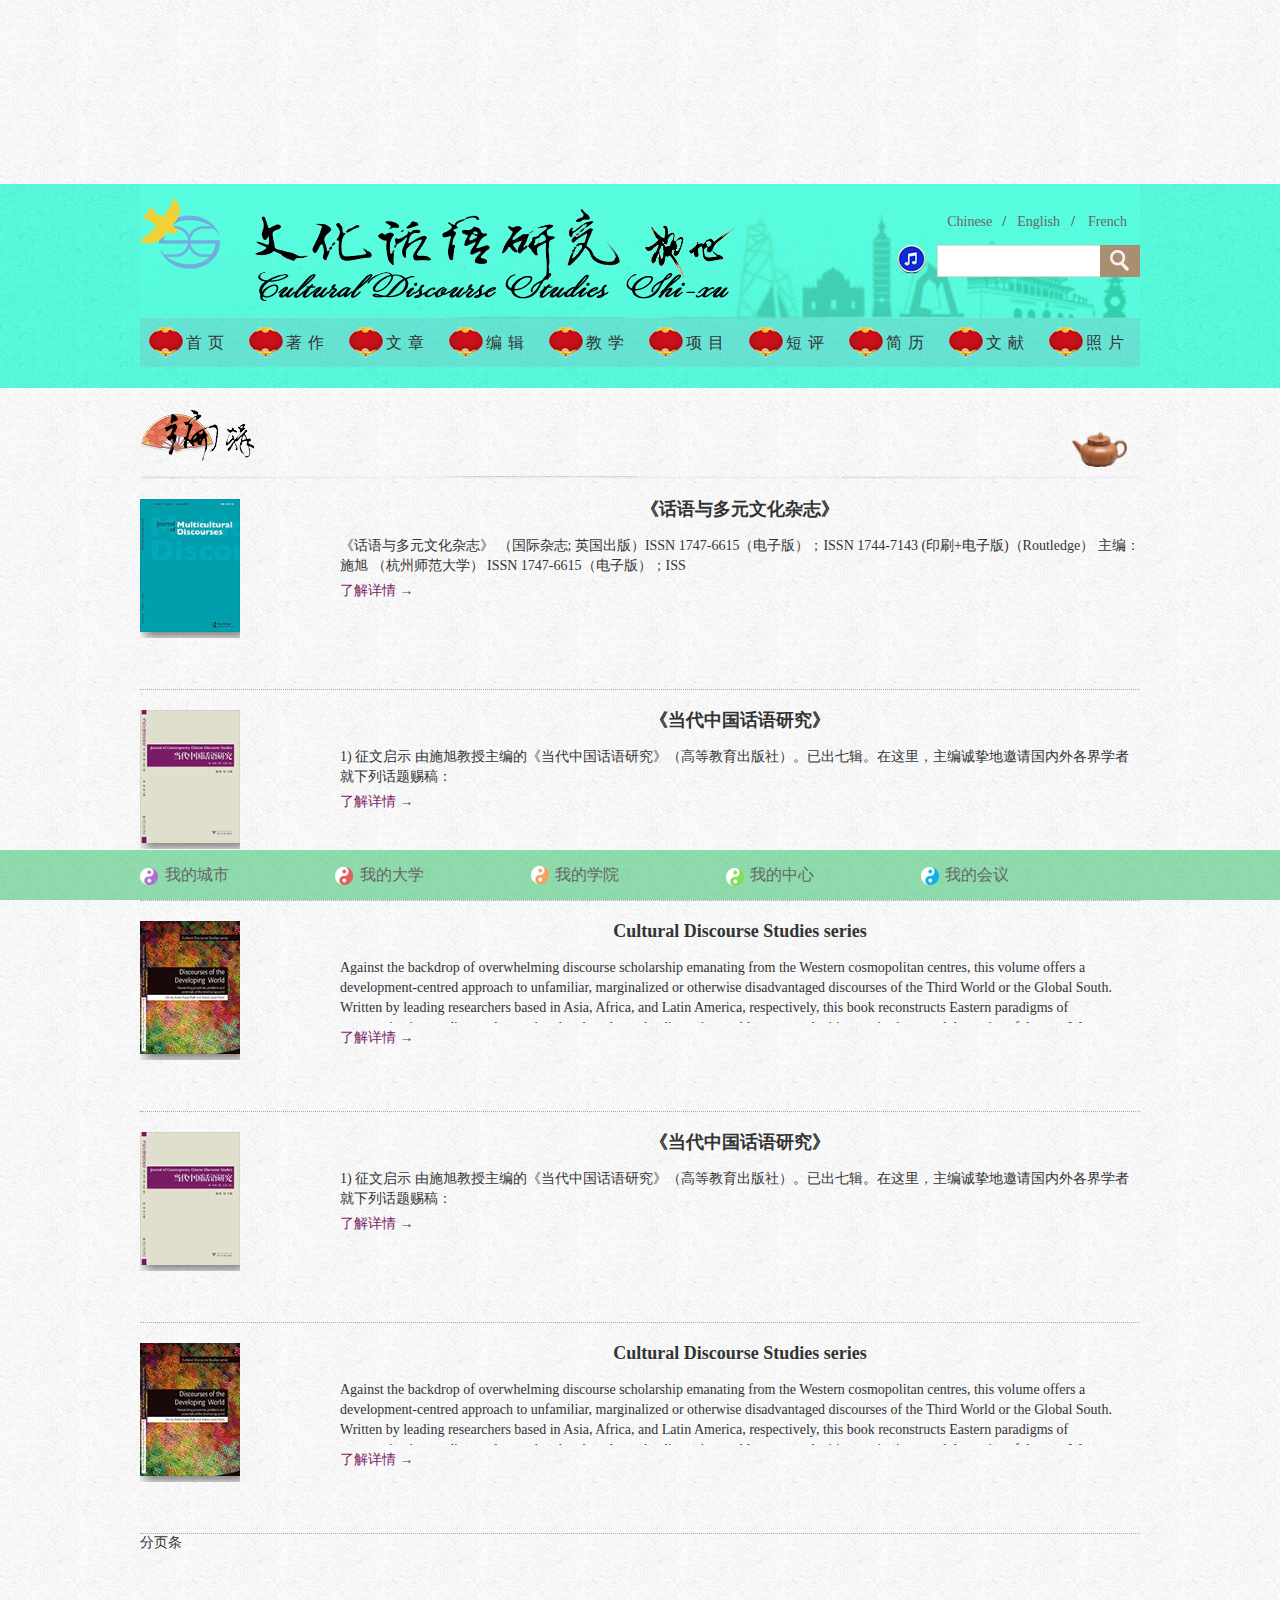
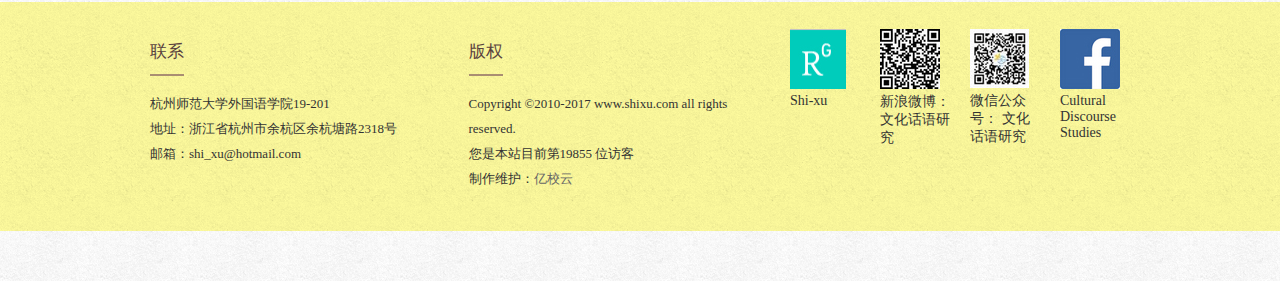
<file: 20170515/imgArticleL.html>
<!DOCTYPE html>
<html lang="en">
<head>
    <meta charset="UTF-8">
    <meta http-equiv="X-UA-Compatible" content="IE=9"/>
    <meta name="author"  content="杭州亿校云信息技术有限公司-杭州校园网站建设,杭州校园网站制作">
    <meta name="Copyright" content="杭州校园网站建设：杭州亿校云信息技术有限公司 版权所有"  >
    <meta name="keywords" content="文化话语研究 施旭">
    <title>文化话语研究 施旭</title>
    <meta name="viewport" content="width=device-width, initial-scale=1.0, minimum-scale=1.0, maximum-scale=1.0, user-scalable=no">
    <link rel="stylesheet" href="css/style.css">
    <link media="screen and (max-width:768px)" rel="stylesheet" href="css/MB.css"/>
    <script src="js/jquery-1.7.1.min.js"></script>
    <script src="js/jquery.SuperSlide.2.1.1.js"></script>
    <script src="js/include.js"></script>
    <script src="js/user.js"></script>
</head>
<body>
<div class="PC">
    <div class="top">
        <div class="header">
            <div class="headerBox w1000 clear">
                <div class="rt">
                    <ul class="clear">
                        <li><a href="#">Chinese</a>/</li>
                        <li><a href="#">English</a>/</li>
                        <li><a href="#">French</a></li>
                    </ul>
                    <div class="search">
                        <!--音乐播放器-->
                        <div>
                           <span id="startbt" class="start">
                                <img src="img/music.png" alt="" class="img ">
                            </span>
                            <div>
                                <audio id="my_dream" class="none" preload="auto" controls="false">
                                    <source src="mp3/chengdu.mp3" type="audio/mpeg">
                                </audio>
                            </div>
                        </div>

                        <input type="text">
                        <button></button>
                    </div>
                    <script type="text/javascript">
                        (function(){
                            //获取媒体信息
                            video = document.getElementById("my_dream");
                            $("#startbt").click(function(){
                                var o = $(this);
                                if (o.hasClass("start")) {
                                    video.play();
                                    o.removeClass("start").children("img:first-child").addClass("anmimat");
                                }else{
                                    video.pause();
                                    o.addClass("start").children("img:first-child").removeClass("anmimat");
                                };
                            });
                        }())
                    </script>
                </div>
                <a href="#" class="lf">
                    <img src="img/logo.png" alt="">
                </a>
            </div>
        </div>
        <div class="nav">
            <ul class="navBox w1000"></ul>
            <ul class="navB w1000 clear">
                <li class="active"><a href="#">首页</a></li>
                <li><a href="#">著作</a></li>
                <li><a href="#">文章</a></li>
                <li><a href="#">编辑</a></li>
                <li><a href="#">教学</a></li>
                <li><a href="#">项目</a></li>
                <li><a href="#">短评</a></li>
                <li><a href="#">简历</a></li>
                <li><a href="#">文献</a></li>
                <li><a href="#">照片</a></li>
            </ul>
        </div>
    </div>
    <div class="Main">
        <div class="main w1000 clear">
           
            <div class="rBlock imgArt">
                <h2 class="clear headBlock">
                    <a href="#" class="rt hu hh"></a>
                    <i class="lf maini bj"></i>
                </h2>
                <ul class="clear">
                    <li>
                        <a href="#"><img src="img/bj01.jpg" alt=""></a>
                        <div>
                            <h2>《话语与多元文化杂志》</h2>
                            <p>《话语与多元文化杂志》 （国际杂志; 英国出版）ISSN 1747-6615（电子版）；ISSN 1744-7143 (印刷+电子版)（Routledge）
                                主编：施旭 （杭州师范大学）
                                ISSN 1747-6615（电子版）；ISS</p>
                            <a href="#">了解详情 →</a>
                        </div>

                    </li>
                    <li>
                        <a href="#"><img src="img/bj02.jpg" alt=""></a>
                        <div>
                            <h2>《当代中国话语研究》</h2>
                            <p>1) 征文启示 由施旭教授主编的《当代中国话语研究》（高等教育出版社）。已出七辑。在这里，主编诚挚地邀请国内外各界学者就下列话题赐稿：</p>
                            <a href="#">了解详情 →</a>
                        </div>

                    </li>
                    <li>
                        <a href="#"><img src="img/bj03.jpg" alt=""></a>
                        <div>
                            <h2>Cultural Discourse Studies series</h2>
                            <p>Against the backdrop of overwhelming discourse scholarship emanating from the Western cosmopolitan centres, this volume offers a development-centred approach to unfamiliar, marginalized or otherwise disadvantaged discourses of the Third World or the Global South. Written by leading researchers based in Asia, Africa, and Latin America, respectively, this book reconstructs Eastern paradigms of communication studies on the one hand and explores the discursive problems, complexities, aspirations, and dynamics of the non-Western, subaltern, and developing societies on the other.</p>
                            <a href="#">了解详情 →</a>
                        </div>

                    </li>
                    <li>
                        <a href="#"><img src="img/bj02.jpg" alt=""></a>
                        <div>
                            <h2>《当代中国话语研究》</h2>
                            <p>1) 征文启示 由施旭教授主编的《当代中国话语研究》（高等教育出版社）。已出七辑。在这里，主编诚挚地邀请国内外各界学者就下列话题赐稿：</p>
                            <a href="#">了解详情 →</a>
                        </div>

                    </li>
                    <li>
                        <a href="#"><img src="img/bj03.jpg" alt=""></a>
                        <div>
                            <h2>Cultural Discourse Studies series</h2>
                            <p>Against the backdrop of overwhelming discourse scholarship emanating from the Western cosmopolitan centres, this volume offers a development-centred approach to unfamiliar, marginalized or otherwise disadvantaged discourses of the Third World or the Global South. Written by leading researchers based in Asia, Africa, and Latin America, respectively, this book reconstructs Eastern paradigms of communication studies on the one hand and explores the discursive problems, complexities, aspirations, and dynamics of the non-Western, subaltern, and developing societies on the other.</p>
                            <a href="#">了解详情 →</a>
                        </div>

                    </li>
                </ul>
                <div>分页条</div>
            </div>
        </div>
    </div>
    <div class="yellow">
        <div class="main05 w1000 clear">
            <div class="copy lf w1000 clear">
                <ul class="rt">
                    <li>
                        <a href="#">
                            <img src="img/r.jpg" alt="">
                        </a>
                        <span>Shi-xu</span>
                    </li>
                    <li>
                        <a href="#">
                            <img src="img/xl.jpg" alt="">
                        </a>
                        <span>新浪微博：
    文化话语研究</span>
                    </li>
                    <li>
                        <a href="#">
                            <img src="img/wx.jpg" alt="">
                        </a>
                        <span>微信公众号：
    文化话语研究</span>
                    </li>
                    <li>
                        <a href="#">
                            <img src="img/f.jpg" alt="">
                        </a>
                        <span>Cultural Discourse Studies</span>
                    </li>
                </ul>
                <div class="lf">
                    <div>
                        <h3>联系</h3>
                        <p>杭州师范大学外国语学院19-201</p>
                        <p>地址：浙江省杭州市余杭区余杭塘路2318号</p>
                        <p>邮箱：shi_xu@hotmail.com </p>
                    </div>
                    <div>
                        <h3>版权</h3>
                        <p>Copyright ©2010-2017 www.shixu.com all rights reserved.</p>
                        <p>您是本站目前第19855 位访客</p>
                        <p>制作维护：<a href="#">亿校云</a></p>
                    </div>
                </div>
            </div>
        </div>
    </div>
    <div class="green">
        <div class="main06 w1000">
            <ul class="clear">
                <li><a href="#">我的城市</a></li>
                <li class="dx"><a href="#">我的大学</a></li>
                <li class="xy"><a href="#">我的学院</a></li>
                <li class="zx"><a href="#">我的中心</a></li>
                <li class="hy"><a href="#">我的会议</a></li>
            </ul>
        </div>
    </div>
</div>
<div class="MB">
    <!--头部logo/导航-->
    <div class="head cl">
        <a class="LOGO lf">
            <img src="images/logo.png">
        </a>
        <div class="menuBtn rt">
            <img src="images/menuBtn.png">
        </div>
    </div>
    <div class="navMenu hide">
        <div class="menuHead cl">
            <div class="menuL">网站首页</div>
            <div class="menuClose"><img src="images/close.png"></div>
        </div>
        <ul class="menuBar">
            <li>
                <a href="#">著作</a>
                <ul class="menuSub">
                    <li>
                        <a href="#">Shi-xu</a>
                    </li>
                </ul>
            </li>
            <li>
                <a href="#">文章</a>
                <ul class="menuSub hide">
                    <li>
                        <a href="#">《中国社会科学报》</a>
                    </li>
                </ul>
            </li>
            <li>
                <a href="#">编辑</a>
            </li>
            <li>
                <a href="#">教学</a>
            </li>
            <li>
                <a href="#">项目</a>
            </li>
            <li>
                <a href="#">短评</a>
            </li>
            <li>
                <a href="#">简历</a>
            </li>
            <li>
                <a href="#">文献</a>
            </li>
            <li>
                <a href="#">照片</a>
            </li>
        </ul>
    </div>
    <script>
        $(function(){
            $(".menuBtn").click(function(){
                $(".navMenu").removeClass("hide");
            })
            $(".menuClose").click(function(){
                $(".navMenu").addClass("hide");
            })
            $(".menuBar>li>a").on("click",function(){
                $(this).siblings(".menuSub").toggle();
                $(this).parents(".menuBar>li").siblings(".menuBar>li").find(".menuSub").hide();
            })
        })
    </script>
    <!--搜索框-->
    <div class="searchMb cl">
        <img src="images/searchBj.png" alt="">
        <input type="text" placeholder="请输入著作名">
        <button></button>
    </div>
    <!--主体-->
    <div class="section listMb">
        <div class="MbHeader cl">
            <h1 class="lf">著作</h1>
            <!--<div class="rt">-->
            <!--<a href="#">首页</a>>著作-->
            <!--</div>-->
        </div>
        <ul>
            <li>
                <a href="#">
                    <img src="images/bj01.jpg" alt="" class="bl">
                </a>
                <div>
                    <h3>《话语与多元文化杂志》</h3>
                    <p>《话语与多元文化杂志》 （国际杂志; 英国出版）ISSN 1747-6615（电子版）；ISSN 1744-7143 (印刷+电子版)（Routledge）
                        主编：施旭 （杭州师范大学）
                        ISSN 1747-6615（电子版）；ISS</p>
                    <a href="#" class="look">查看详情</a>
                </div>
            </li>
            <li>
                <a href="#">
                    <img src="images/bj02.jpg" alt="" class="bl">
                </a>
                <div>
                    <h3>《话语与多元文化杂志》</h3>
                    <p>《话语与多元文化杂志》 （国际杂志; 英国出版）ISSN 1747-6615（电子版）；ISSN 1744-7143 (印刷+电子版)（Routledge）
                        主编：施旭 （杭州师范大学）
                        ISSN 1747-6615（电子版）；ISS</p>
                    <a href="#" class="look">查看详情</a>
                </div>
            </li>
            <li>
                <a href="#">
                    <img src="images/bj03.jpg" alt="" class="bl">
                </a>
                <div>
                    <h3>《话语与多元文化杂志》</h3>
                    <p>《话语与多元文化杂志》 （国际杂志; 英国出版）ISSN 1747-6615（电子版）；ISSN 1744-7143 (印刷+电子版)（Routledge）
                        主编：施旭 （杭州师范大学）
                        ISSN 1747-6615（电子版）；ISS</p>
                    <a href="#" class="look">查看详情</a>
                </div>
            </li>
            <li>
                <a href="#">
                    <img src="images/bj03.jpg" alt="" class="bl">
                </a>
                <div>
                    <h3>《话语与多元文化杂志》</h3>
                    <p>《话语与多元文化杂志》 （国际杂志; 英国出版）ISSN 1747-6615（电子版）；ISSN 1744-7143 (印刷+电子版)（Routledge）
                        主编：施旭 （杭州师范大学）
                        ISSN 1747-6615（电子版）；ISS</p>
                    <a href="#" class="look">查看详情</a>
                </div>
            </li>
            <li>
                <a href="#">
                    <img src="images/bj03.jpg" alt="" class="bl">
                </a>
                <div>
                    <h3>《话语与多元文化杂志》</h3>
                    <p>《话语与多元文化杂志》 （国际杂志; 英国出版）ISSN 1747-6615（电子版）；ISSN 1744-7143 (印刷+电子版)（Routledge）
                        主编：施旭 （杭州师范大学）
                        ISSN 1747-6615（电子版）；ISS</p>
                    <a href="#" class="look">查看详情</a>
                </div>
            </li>
            <li>
                <a href="#">
                    <img src="images/bj03.jpg" alt="" class="bl">
                </a>
                <div>
                    <h3>《话语与多元文化杂志》</h3>
                    <p>《话语与多元文化杂志》 （国际杂志; 英国出版）ISSN 1747-6615（电子版）；ISSN 1744-7143 (印刷+电子版)（Routledge）
                        主编：施旭 （杭州师范大学）
                        ISSN 1747-6615（电子版）；ISS</p>
                    <a href="#" class="look">查看详情</a>
                </div>
            </li>
            <li>
                <a href="#">
                    <img src="images/bj03.jpg" alt="" class="bl">
                </a>
                <div>
                    <h3>《话语与多元文化杂志》</h3>
                    <p>《话语与多元文化杂志》 （国际杂志; 英国出版）ISSN 1747-6615（电子版）；ISSN 1744-7143 (印刷+电子版)（Routledge）
                        主编：施旭 （杭州师范大学）
                        ISSN 1747-6615（电子版）；ISS</p>
                    <a href="#" class="look">查看详情</a>
                </div>
            </li>
            <li>
                <a href="#">
                    <img src="images/bj01.jpg" alt="" class="bl">
                </a>
                <div>
                    <h3>《话语与多元文化杂志》</h3>
                    <p>《话语与多元文化杂志》 （国际杂志; 英国出版）ISSN 1747-6615（电子版）；ISSN 1744-7143 (印刷+电子版)（Routledge）
                        主编：施旭 （杭州师范大学）
                        ISSN 1747-6615（电子版）；ISS</p>
                    <a href="#" class="look">查看详情</a>
                </div>
            </li>
            <li>
                <a href="#">
                    <img src="images/bj02.jpg" alt="" class="bl">
                </a>
                <div>
                    <h3>《话语与多元文化杂志》</h3>
                    <p>《话语与多元文化杂志》 （国际杂志; 英国出版）ISSN 1747-6615（电子版）；ISSN 1744-7143 (印刷+电子版)（Routledge）
                        主编：施旭 （杭州师范大学）
                        ISSN 1747-6615（电子版）；ISS</p>
                    <a href="#" class="look">查看详情</a>
                </div>
            </li>
            <li>
                <a href="#">
                    <img src="images/bj03.jpg" alt="" class="bl">
                </a>
                <div>
                    <h3>《话语与多元文化杂志》</h3>
                    <p>《话语与多元文化杂志》 （国际杂志; 英国出版）ISSN 1747-6615（电子版）；ISSN 1744-7143 (印刷+电子版)（Routledge）
                        主编：施旭 （杭州师范大学）
                        ISSN 1747-6615（电子版）；ISS</p>
                    <a href="#" class="look">查看详情</a>
                </div>
            </li>
            <li>
                <a href="#">
                    <img src="images/bj03.jpg" alt="" class="bl">
                </a>
                <div>
                    <h3>《话语与多元文化杂志》</h3>
                    <p>《话语与多元文化杂志》 （国际杂志; 英国出版）ISSN 1747-6615（电子版）；ISSN 1744-7143 (印刷+电子版)（Routledge）
                        主编：施旭 （杭州师范大学）
                        ISSN 1747-6615（电子版）；ISS</p>
                    <a href="#" class="look">查看详情</a>
                </div>
            </li>
            <li>
                <a href="#">
                    <img src="images/bj03.jpg" alt="" class="bl">
                </a>
                <div>
                    <h3>《话语与多元文化杂志》</h3>
                    <p>《话语与多元文化杂志》 （国际杂志; 英国出版）ISSN 1747-6615（电子版）；ISSN 1744-7143 (印刷+电子版)（Routledge）
                        主编：施旭 （杭州师范大学）
                        ISSN 1747-6615（电子版）；ISS</p>
                    <a href="#" class="look">查看详情</a>
                </div>
            </li>
            <li>
                <a href="#">
                    <img src="images/bj03.jpg" alt="" class="bl">
                </a>
                <div>
                    <h3>《话语与多元文化杂志》</h3>
                    <p>《话语与多元文化杂志》 （国际杂志; 英国出版）ISSN 1747-6615（电子版）；ISSN 1744-7143 (印刷+电子版)（Routledge）
                        主编：施旭 （杭州师范大学）
                        ISSN 1747-6615（电子版）；ISS</p>
                    <a href="#" class="look">查看详情</a>
                </div>
            </li>
            <li>
                <a href="#">
                    <img src="images/bj03.jpg" alt="" class="bl">
                </a>
                <div>
                    <h3>《话语与多元文化杂志》</h3>
                    <p>《话语与多元文化杂志》 （国际杂志; 英国出版）ISSN 1747-6615（电子版）；ISSN 1744-7143 (印刷+电子版)（Routledge）
                        主编：施旭 （杭州师范大学）
                        ISSN 1747-6615（电子版）；ISS</p>
                    <a href="#" class="look">查看详情</a>
                </div>
            </li>
        </ul>
        <div>分页条</div>
    </div>
    <!--页尾-->
    <div class="footMb">
        <div class="ftMb">
            <p>杭州师范大学外国语学院19-201</p>
            <p>地址：杭州市余杭区余杭塘路2318号    邮箱：xshi@zju.edu.cn</p>
            <p> Copyright ©2010-2017
                www.shixu.com all rights reserved.　</p>
            <p> 制作维护：<a href="#">亿校云</a>　您是本站目前第19855 位访客</p>
            <div>
                <a href="#">
                    <img src="images/R.jpg" alt="">
                </a>
                <a href="#">
                    <img src="images/f.jpg" alt="">
                </a>
            </div>

        </div>
    </div>
</div>
</body>
</html>
</file>
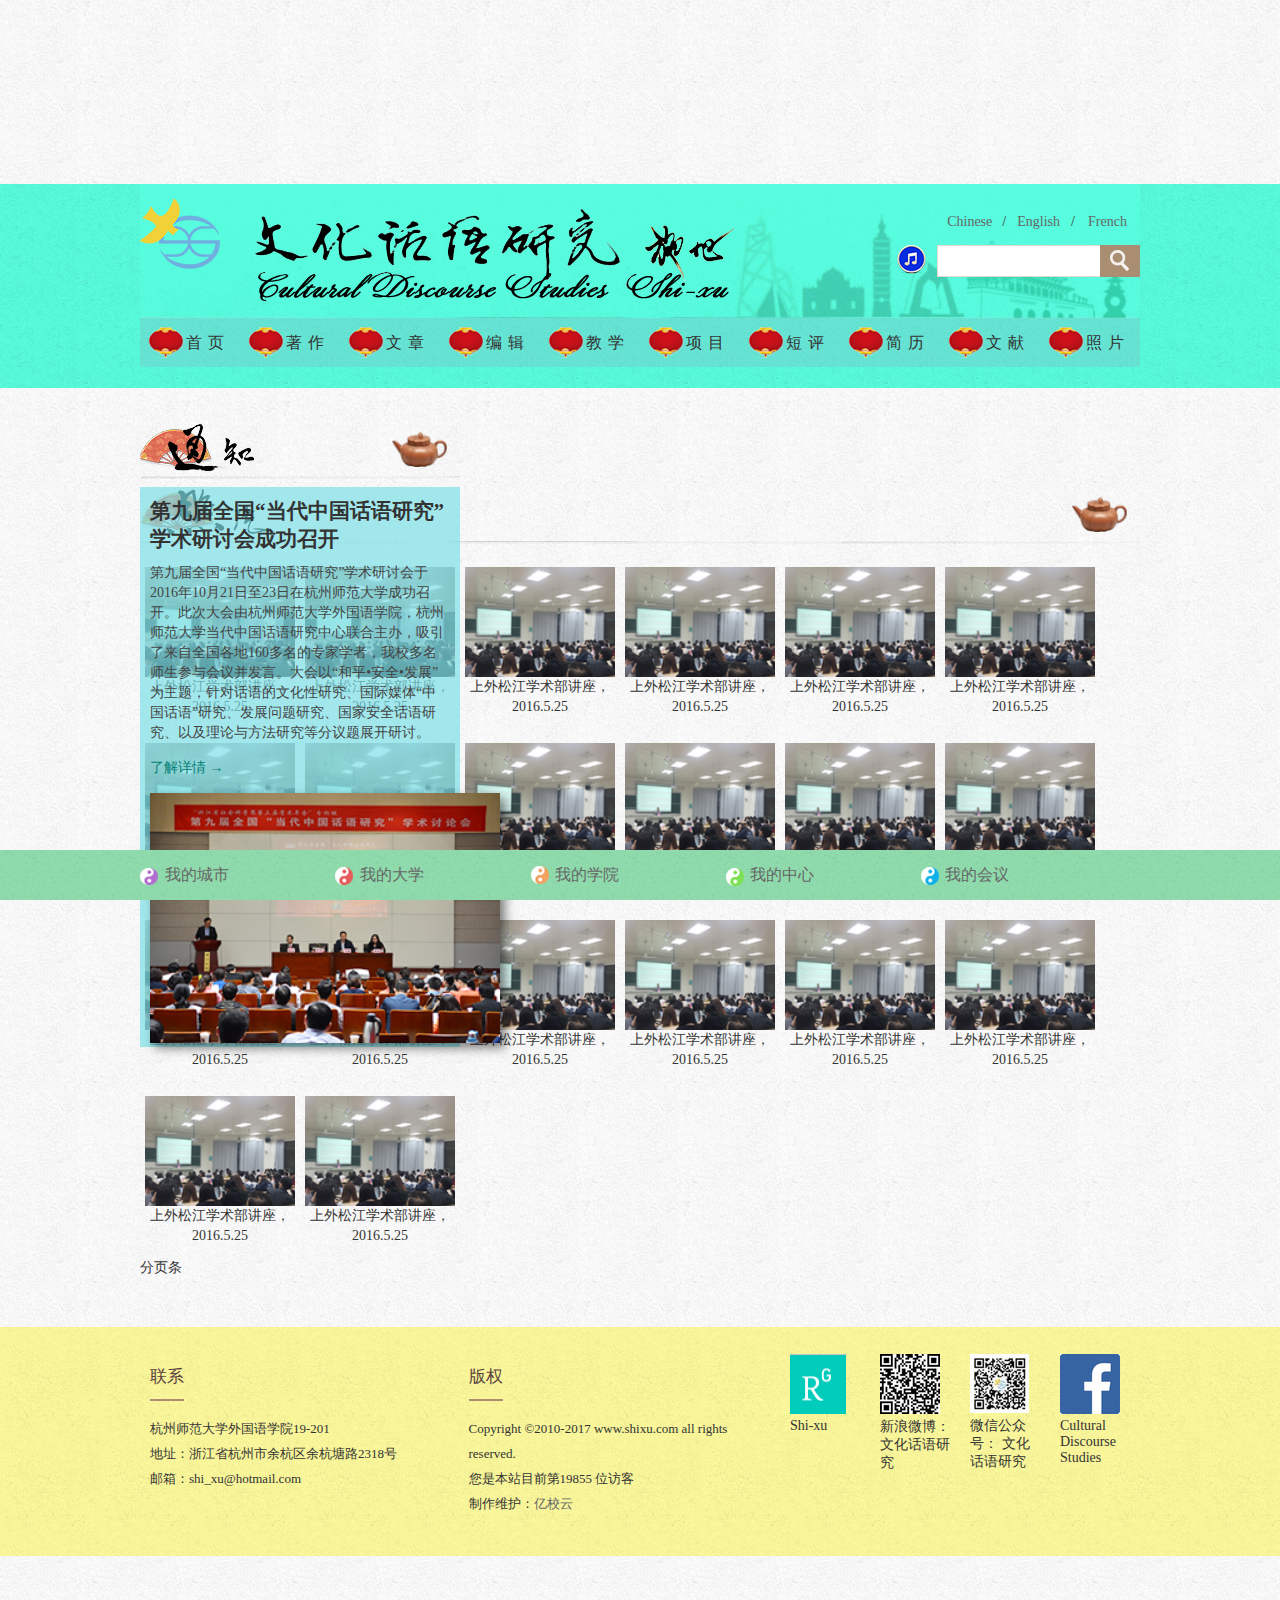
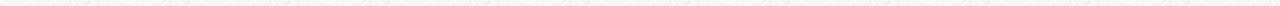
<file: 20170515/imgList.html>
<!DOCTYPE html>
<html lang="en">
<head>
    <meta charset="UTF-8">
    <meta http-equiv="X-UA-Compatible" content="IE=9"/>
    <meta name="author"  content="杭州亿校云信息技术有限公司-杭州校园网站建设,杭州校园网站制作">
    <meta name="Copyright" content="杭州校园网站建设：杭州亿校云信息技术有限公司 版权所有"  >
    <meta name="keywords" content="文化话语研究 施旭">
    <title>文化话语研究 施旭</title>
    <meta name="viewport" content="width=device-width, initial-scale=1.0, minimum-scale=1.0, maximum-scale=1.0, user-scalable=no">
    <link rel="stylesheet" href="css/style.css">
    <link media="screen and (max-width:768px)" rel="stylesheet" href="css/MB.css"/>
    <script src="js/jquery-1.7.1.min.js"></script>
    <script src="js/jquery.SuperSlide.2.1.1.js"></script>
    <script src="js/include.js"></script>
    <script src="js/user.js"></script>
</head>
<body>
<div class="PC">
    <div class="top">
        <div class="header">
            <div class="headerBox w1000 clear">
                <div class="rt">
                    <ul class="clear">
                        <li><a href="#">Chinese</a>/</li>
                        <li><a href="#">English</a>/</li>
                        <li><a href="#">French</a></li>
                    </ul>
                    <div class="search">
                        <!--音乐播放器-->
                        <div>
                           <span id="startbt" class="start">
                                <img src="img/music.png" alt="" class="img ">
                            </span>
                            <div>
                                <audio id="my_dream" class="none" preload="auto" controls="false">
                                    <source src="mp3/chengdu.mp3" type="audio/mpeg">
                                </audio>
                            </div>
                        </div>

                        <input type="text">
                        <button></button>
                    </div>
                    <script type="text/javascript">
                        (function(){
                            //获取媒体信息
                            video = document.getElementById("my_dream");
                            $("#startbt").click(function(){
                                var o = $(this);
                                if (o.hasClass("start")) {
                                    video.play();
                                    o.removeClass("start").children("img:first-child").addClass("anmimat");
                                }else{
                                    video.pause();
                                    o.addClass("start").children("img:first-child").removeClass("anmimat");
                                };
                            });
                        }())
                    </script>
                </div>
                <a href="#" class="lf">
                    <img src="img/logo.png" alt="">
                </a>
            </div>
        </div>
        <div class="nav">
            <ul class="navBox w1000"></ul>
            <ul class="navB w1000 clear">
                <li class="active"><a href="#">首页</a></li>
                <li><a href="#">著作</a></li>
                <li><a href="#">文章</a></li>
                <li><a href="#">编辑</a></li>
                <li><a href="#">教学</a></li>
                <li><a href="#">项目</a></li>
                <li><a href="#">短评</a></li>
                <li><a href="#">简历</a></li>
                <li><a href="#">文献</a></li>
                <li><a href="#">照片</a></li>
            </ul>
        </div>
    </div>
    <div class="Main">
        <div class="main w1000 clear">
            <div class="fBlock lf">
                <h2 class="clear headBlock">
                    <a href="#" class="rt hu hh"></a>
                    <i class="lf maini tz"></i>
                </h2>
                <div class="transparent"></div>
                <div class="main01Content">
                    <h2 class="title">第九届全国“当代中国话语研究”学术研讨会成功召开</h2>
                    <p>第九届全国“当代中国话语研究”学术研讨会于2016年10月21日至23日在杭州师范大学成功召开。此次大会由杭州师范大学外国语学院，杭州师范大学当代中国话语研究中心联合主办，吸引了来自全国各地160多名的专家学者，我校多名师生参与会议并发言。大会以“和平•安全•发展”为主题，针对话语的文化性研究、国际媒体“中国话语”研究、发展问题研究、国家安全话语研究、以及理论与方法研究等分议题展开研讨。
                    </p>
                    <a href="#">了解详情 →</a>

                    <img src="img/tz02.jpg" alt="">
                </div>
            </div>
            <div class="rBlock imgList rt clear">
                <h2 class="clear headBlock">
                    <a href="#" class="rt hu hh"></a>
                    <i class="lf maini zp"></i>
                </h2>
                <ul class="clear lf">
                    <li>
                        <a href="#">
                            <img src="img/zp01.jpg" alt="">
                        </a>
                        <span>上外松江学术部讲座，</span>
                        <span>2016.5.25</span>
                    </li>
                    <li>
                        <a href="#">
                            <img src="img/zp01.jpg" alt="">
                        </a>
                        <span>上外松江学术部讲座，</span>
                        <span>2016.5.25</span>
                    </li>
                    <li>
                        <a href="#">
                            <img src="img/zp01.jpg" alt="">
                        </a>
                        <span>上外松江学术部讲座，</span>
                        <span>2016.5.25</span>
                    </li>
                    <li>
                        <a href="#">
                            <img src="img/zp01.jpg" alt="">
                        </a>
                        <span>上外松江学术部讲座，</span>
                        <span>2016.5.25</span>
                    </li>
                    <li>
                        <a href="#">
                            <img src="img/zp01.jpg" alt="">
                        </a>
                        <span>上外松江学术部讲座，</span>
                        <span>2016.5.25</span>
                    </li>
                    <li>
                        <a href="#">
                            <img src="img/zp01.jpg" alt="">
                        </a>
                        <span>上外松江学术部讲座，</span>
                        <span>2016.5.25</span>
                    </li>
                    <li>
                        <a href="#">
                            <img src="img/zp01.jpg" alt="">
                        </a>
                        <span>上外松江学术部讲座，</span>
                        <span>2016.5.25</span>
                    </li>
                    <li>
                        <a href="#">
                            <img src="img/zp01.jpg" alt="">
                        </a>
                        <span>上外松江学术部讲座，</span>
                        <span>2016.5.25</span>
                    </li>
                    <li>
                        <a href="#">
                            <img src="img/zp01.jpg" alt="">
                        </a>
                        <span>上外松江学术部讲座，</span>
                        <span>2016.5.25</span>
                    </li>
                    <li>
                        <a href="#">
                            <img src="img/zp01.jpg" alt="">
                        </a>
                        <span>上外松江学术部讲座，</span>
                        <span>2016.5.25</span>
                    </li>
                    <li>
                        <a href="#">
                            <img src="img/zp01.jpg" alt="">
                        </a>
                        <span>上外松江学术部讲座，</span>
                        <span>2016.5.25</span>
                    </li>
                    <li>
                        <a href="#">
                            <img src="img/zp01.jpg" alt="">
                        </a>
                        <span>上外松江学术部讲座，</span>
                        <span>2016.5.25</span>
                    </li>
                    <li>
                        <a href="#">
                            <img src="img/zp01.jpg" alt="">
                        </a>
                        <span>上外松江学术部讲座，</span>
                        <span>2016.5.25</span>
                    </li>
                    <li>
                        <a href="#">
                            <img src="img/zp01.jpg" alt="">
                        </a>
                        <span>上外松江学术部讲座，</span>
                        <span>2016.5.25</span>
                    </li>
                    <li>
                        <a href="#">
                            <img src="img/zp01.jpg" alt="">
                        </a>
                        <span>上外松江学术部讲座，</span>
                        <span>2016.5.25</span>
                    </li>
                    <li>
                        <a href="#">
                            <img src="img/zp01.jpg" alt="">
                        </a>
                        <span>上外松江学术部讲座，</span>
                        <span>2016.5.25</span>
                    </li>
                    <li>
                        <a href="#">
                            <img src="img/zp01.jpg" alt="">
                        </a>
                        <span>上外松江学术部讲座，</span>
                        <span>2016.5.25</span>
                    </li>
                    <li>
                        <a href="#">
                            <img src="img/zp01.jpg" alt="">
                        </a>
                        <span>上外松江学术部讲座，</span>
                        <span>2016.5.25</span>
                    </li>
                    <li>
                        <a href="#">
                            <img src="img/zp01.jpg" alt="">
                        </a>
                        <span>上外松江学术部讲座，</span>
                        <span>2016.5.25</span>
                    </li>
                    <li>
                        <a href="#">
                            <img src="img/zp01.jpg" alt="">
                        </a>
                        <span>上外松江学术部讲座，</span>
                        <span>2016.5.25</span>
                    </li>
                </ul>
                <div>分页条</div>
            </div>
        </div>
    </div>
    <div class="yellow">
        <div class="main05 w1000 clear">
            <div class="copy lf w1000 clear">
                <ul class="rt">
                    <li>
                        <a href="#">
                            <img src="img/r.jpg" alt="">
                        </a>
                        <span>Shi-xu</span>
                    </li>
                    <li>
                        <a href="#">
                            <img src="img/xl.jpg" alt="">
                        </a>
                        <span>新浪微博：
    文化话语研究</span>
                    </li>
                    <li>
                        <a href="#">
                            <img src="img/wx.jpg" alt="">
                        </a>
                        <span>微信公众号：
    文化话语研究</span>
                    </li>
                    <li>
                        <a href="#">
                            <img src="img/f.jpg" alt="">
                        </a>
                        <span>Cultural Discourse Studies</span>
                    </li>
                </ul>
                <div class="lf">
                    <div>
                        <h3>联系</h3>
                        <p>杭州师范大学外国语学院19-201</p>
                        <p>地址：浙江省杭州市余杭区余杭塘路2318号</p>
                        <p>邮箱：shi_xu@hotmail.com </p>
                    </div>
                    <div>
                        <h3>版权</h3>
                        <p>Copyright ©2010-2017 www.shixu.com all rights reserved.</p>
                        <p>您是本站目前第19855 位访客</p>
                        <p>制作维护：<a href="#">亿校云</a></p>
                    </div>
                </div>
            </div>
        </div>
    </div>
    <div class="green">
        <div class="main06 w1000">
            <ul class="clear">
                <li><a href="#">我的城市</a></li>
                <li class="dx"><a href="#">我的大学</a></li>
                <li class="xy"><a href="#">我的学院</a></li>
                <li class="zx"><a href="#">我的中心</a></li>
                <li class="hy"><a href="#">我的会议</a></li>
            </ul>
        </div>
    </div>
</div>
<div class="MB">
    <!--头部logo/导航-->
    <div class="head cl">
        <a class="LOGO lf">
            <img src="images/logo.png">
        </a>
        <div class="menuBtn rt">
            <img src="images/menuBtn.png">
        </div>
    </div>
    <div class="navMenu hide">
        <div class="menuHead cl">
            <div class="menuL">网站首页</div>
            <div class="menuClose"><img src="images/close.png"></div>
        </div>
        <ul class="menuBar">
            <li>
                <a href="#">著作</a>
                <ul class="menuSub">
                    <li>
                        <a href="#">Shi-xu</a>
                    </li>
                </ul>
            </li>
            <li>
                <a href="#">文章</a>
                <ul class="menuSub hide">
                    <li>
                        <a href="#">《中国社会科学报》</a>
                    </li>
                </ul>
            </li>
            <li>
                <a href="#">编辑</a>
            </li>
            <li>
                <a href="#">教学</a>
            </li>
            <li>
                <a href="#">项目</a>
            </li>
            <li>
                <a href="#">短评</a>
            </li>
            <li>
                <a href="#">简历</a>
            </li>
            <li>
                <a href="#">文献</a>
            </li>
            <li>
                <a href="#">照片</a>
            </li>
        </ul>
    </div>
    <script>
        $(function(){
            $(".menuBtn").click(function(){
                $(".navMenu").removeClass("hide");
            })
            $(".menuClose").click(function(){
                $(".navMenu").addClass("hide");
            })
            $(".menuBar>li>a").on("click",function(){
                $(this).siblings(".menuSub").toggle();
                $(this).parents(".menuBar>li").siblings(".menuBar>li").find(".menuSub").hide();
            })
        })
    </script>
    <!--搜索框-->
    <div class="searchMb cl">
        <img src="images/searchBj.png" alt="">
        <input type="text" placeholder="请输入著作名">
        <button></button>
    </div>
    <!--主体-->
    <div class="section imgMb">
        <div class="MbHeader">
            <h1>照片</h1>
        </div>
        <ul class="cl">
            <li>
                <a href="#" class="bl">
                    <img src="images/zp01.jpg" alt="" class="bl">
                    <span class="bl">上外松江学术部讲座</span>
                </a>
            </li>
            <li>
                <a href="#" class="bl">
                    <img src="images/zp01.jpg" alt="" class="bl">
                    <span class="bl">上外松江学术部讲座</span>
                </a>
            </li>
            <li>
                <a href="#" class="bl">
                    <img src="images/zp01.jpg" alt="" class="bl">
                    <span class="bl">上外松江学术部讲座</span>
                </a>
            </li>
            <li>
                <a href="#" class="bl">
                    <img src="images/zp01.jpg" alt="" class="bl">
                    <span class="bl">上外松江学术部讲座</span>
                </a>
            </li>
            <li>
                <a href="#" class="bl">
                    <img src="images/zp01.jpg" alt="" class="bl">
                    <span class="bl">上外松江学术部讲座</span>
                </a>
            </li>
            <li>
                <a href="#" class="bl">
                    <img src="images/zp01.jpg" alt="" class="bl">
                    <span class="bl">上外松江学术部讲座</span>
                </a>
            </li>
            <li>
                <a href="#" class="bl">
                    <img src="images/zp01.jpg" alt="" class="bl">
                    <span class="bl">上外松江学术部讲座</span>
                </a>
            </li>
            <li>
                <a href="#" class="bl">
                    <img src="images/zp01.jpg" alt="" class="bl">
                    <span class="bl">上外松江学术部讲座</span>
                </a>
            </li>
        </ul>
        <div>分页条</div>
    </div>
    <!--页尾-->
    <div class="footMb">
        <div class="ftMb">
            <p>杭州师范大学外国语学院19-201</p>
            <p>地址：杭州市余杭区余杭塘路2318号    邮箱：xshi@zju.edu.cn</p>
            <p> Copyright ©2010-2017
                www.shixu.com all rights reserved.　</p>
            <p> 制作维护：<a href="#">亿校云</a>　您是本站目前第19855 位访客</p>
            <div>
                <a href="#">
                    <img src="images/R.jpg" alt="">
                </a>
                <a href="#">
                    <img src="images/f.jpg" alt="">
                </a>
            </div>

        </div>
    </div>
</div>
</body>
</html>
</file>
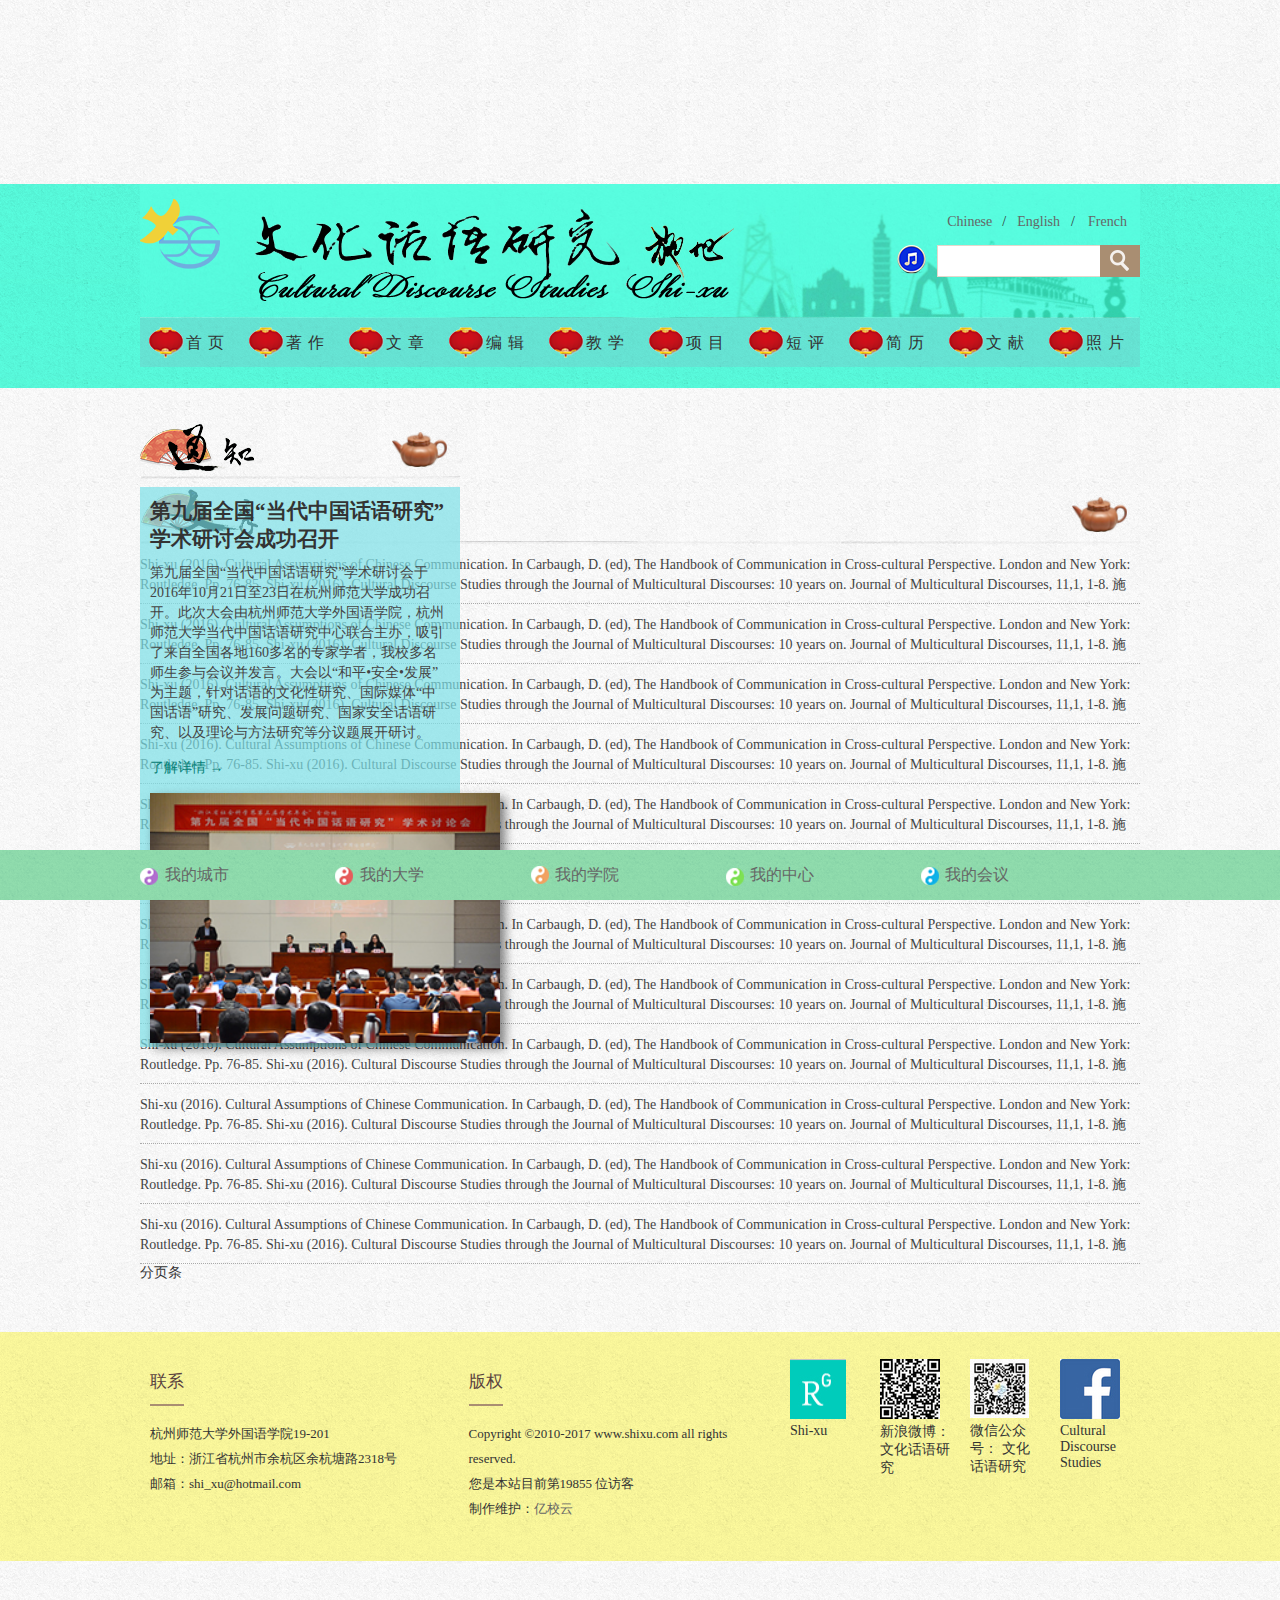
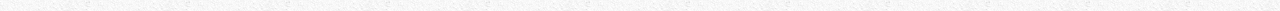
<file: 20170515/list.html>
<!DOCTYPE html>
<html lang="en">
<head>
    <meta charset="UTF-8">
    <meta http-equiv="X-UA-Compatible" content="IE=9"/>
    <meta name="author"  content="杭州亿校云信息技术有限公司-杭州校园网站建设,杭州校园网站制作">
    <meta name="Copyright" content="杭州校园网站建设：杭州亿校云信息技术有限公司 版权所有"  >
    <meta name="keywords" content="文化话语研究 施旭">
    <title>文化话语研究 施旭</title>
    <meta name="viewport" content="width=device-width, initial-scale=1.0, minimum-scale=1.0, maximum-scale=1.0, user-scalable=no">
    <link rel="stylesheet" href="css/style.css">
    <link media="screen and (max-width:768px)" rel="stylesheet" href="css/MB.css"/>
    <script src="js/jquery-1.7.1.min.js"></script>
    <script src="js/jquery.SuperSlide.2.1.1.js"></script>
    <script src="js/include.js"></script>
    <script src="js/user.js"></script>
</head>
<body>
<div class="PC">
    <div class="top">
        <div class="header">
            <div class="headerBox w1000 clear">
                <div class="rt">
                    <ul class="clear">
                        <li><a href="#">Chinese</a>/</li>
                        <li><a href="#">English</a>/</li>
                        <li><a href="#">French</a></li>
                    </ul>
                    <div class="search">
                        <!--音乐播放器-->
                        <div>
                           <span id="startbt" class="start">
                                <img src="img/music.png" alt="" class="img ">
                            </span>
                            <div>
                                <audio id="my_dream" class="none" preload="auto" controls="false">
                                    <source src="mp3/chengdu.mp3" type="audio/mpeg">
                                </audio>
                            </div>
                        </div>

                        <input type="text">
                        <button></button>
                    </div>
                    <script type="text/javascript">
                        (function(){
                            //获取媒体信息
                            video = document.getElementById("my_dream");
                            $("#startbt").click(function(){
                                var o = $(this);
                                if (o.hasClass("start")) {
                                    video.play();
                                    o.removeClass("start").children("img:first-child").addClass("anmimat");
                                }else{
                                    video.pause();
                                    o.addClass("start").children("img:first-child").removeClass("anmimat");
                                };
                            });
                        }())
                    </script>
                </div>
                <a href="#" class="lf">
                    <img src="img/logo.png" alt="">
                </a>
            </div>
        </div>
        <div class="nav">
            <ul class="navBox w1000"></ul>
            <ul class="navB w1000 clear">
                <li class="active"><a href="#">首页</a></li>
                <li><a href="#">著作</a></li>
                <li><a href="#">文章</a></li>
                <li><a href="#">编辑</a></li>
                <li><a href="#">教学</a></li>
                <li><a href="#">项目</a></li>
                <li><a href="#">短评</a></li>
                <li><a href="#">简历</a></li>
                <li><a href="#">文献</a></li>
                <li><a href="#">照片</a></li>
            </ul>
        </div>
    </div>
    <div class="Main">
        <div class="main w1000 clear">
            <div class="fBlock lf">
                <h2 class="clear headBlock">
                    <a href="#" class="rt hu hh"></a>
                    <i class="lf maini tz"></i>
                </h2>
                <div class="transparent"></div>
                <div class="main01Content">
                    <h2 class="title">第九届全国“当代中国话语研究”学术研讨会成功召开</h2>
                    <p>第九届全国“当代中国话语研究”学术研讨会于2016年10月21日至23日在杭州师范大学成功召开。此次大会由杭州师范大学外国语学院，杭州师范大学当代中国话语研究中心联合主办，吸引了来自全国各地160多名的专家学者，我校多名师生参与会议并发言。大会以“和平•安全•发展”为主题，针对话语的文化性研究、国际媒体“中国话语”研究、发展问题研究、国家安全话语研究、以及理论与方法研究等分议题展开研讨。
                    </p>
                    <a href="#">了解详情 →</a>

                    <img src="img/tz02.jpg" alt="">
                </div>
            </div>
            <div class="rBlock rt">
                <h2 class="clear headBlock">
                    <a href="#" class="rt hu hh"></a>
                    <i class="lf maini wz"></i>
                </h2>
                <ul>
                    <li>
                        <a href="#">
                            Shi-xu (2016). Cultural Assumptions of Chinese Communication. In Carbaugh, D. (ed), The Handbook of Communication in Cross-cultural Perspective. London and New York: Routledge. Pp. 76-85.
                            Shi-xu (2016). Cultural Discourse Studies through the Journal of Multicultural Discourses: 10 years on. Journal of Multicultural Discourses, 11,1, 1-8.
                            施旭（2016）国防话语的较量——中美军事战略的文化话语研究《外语研究》1,1-10.
                            施旭（2015）西方学术与中国话语体系建构《中国社会科学报》第866期。
                        </a>
                    </li>
                    <li>
                        <a href="#">
                            Shi-xu (2016). Cultural Assumptions of Chinese Communication. In Carbaugh, D. (ed), The Handbook of Communication in Cross-cultural Perspective. London and New York: Routledge. Pp. 76-85.
                            Shi-xu (2016). Cultural Discourse Studies through the Journal of Multicultural Discourses: 10 years on. Journal of Multicultural Discourses, 11,1, 1-8.
                            施旭（2016）国防话语的较量——中美军事战略的文化话语研究《外语研究》1,1-10.
                            施旭（2015）西方学术与中国话语体系建构《中国社会科学报》第866期。
                        </a>
                    </li>
                    <li>
                        <a href="#">
                            Shi-xu (2016). Cultural Assumptions of Chinese Communication. In Carbaugh, D. (ed), The Handbook of Communication in Cross-cultural Perspective. London and New York: Routledge. Pp. 76-85.
                            Shi-xu (2016). Cultural Discourse Studies through the Journal of Multicultural Discourses: 10 years on. Journal of Multicultural Discourses, 11,1, 1-8.
                            施旭（2016）国防话语的较量——中美军事战略的文化话语研究《外语研究》1,1-10.
                            施旭（2015）西方学术与中国话语体系建构《中国社会科学报》第866期。
                        </a>
                    </li>
                    <li>
                        <a href="#">
                            Shi-xu (2016). Cultural Assumptions of Chinese Communication. In Carbaugh, D. (ed), The Handbook of Communication in Cross-cultural Perspective. London and New York: Routledge. Pp. 76-85.
                            Shi-xu (2016). Cultural Discourse Studies through the Journal of Multicultural Discourses: 10 years on. Journal of Multicultural Discourses, 11,1, 1-8.
                            施旭（2016）国防话语的较量——中美军事战略的文化话语研究《外语研究》1,1-10.
                            施旭（2015）西方学术与中国话语体系建构《中国社会科学报》第866期。
                        </a>
                    </li>
                    <li>
                        <a href="#">
                            Shi-xu (2016). Cultural Assumptions of Chinese Communication. In Carbaugh, D. (ed), The Handbook of Communication in Cross-cultural Perspective. London and New York: Routledge. Pp. 76-85.
                            Shi-xu (2016). Cultural Discourse Studies through the Journal of Multicultural Discourses: 10 years on. Journal of Multicultural Discourses, 11,1, 1-8.
                            施旭（2016）国防话语的较量——中美军事战略的文化话语研究《外语研究》1,1-10.
                            施旭（2015）西方学术与中国话语体系建构《中国社会科学报》第866期。
                        </a>
                    </li>
                    <li>
                        <a href="#">
                            Shi-xu (2016). Cultural Assumptions of Chinese Communication. In Carbaugh, D. (ed), The Handbook of Communication in Cross-cultural Perspective. London and New York: Routledge. Pp. 76-85.
                            Shi-xu (2016). Cultural Discourse Studies through the Journal of Multicultural Discourses: 10 years on. Journal of Multicultural Discourses, 11,1, 1-8.
                            施旭（2016）国防话语的较量——中美军事战略的文化话语研究《外语研究》1,1-10.
                            施旭（2015）西方学术与中国话语体系建构《中国社会科学报》第866期。
                        </a>
                    </li>
                    <li>
                        <a href="#">
                            Shi-xu (2016). Cultural Assumptions of Chinese Communication. In Carbaugh, D. (ed), The Handbook of Communication in Cross-cultural Perspective. London and New York: Routledge. Pp. 76-85.
                            Shi-xu (2016). Cultural Discourse Studies through the Journal of Multicultural Discourses: 10 years on. Journal of Multicultural Discourses, 11,1, 1-8.
                            施旭（2016）国防话语的较量——中美军事战略的文化话语研究《外语研究》1,1-10.
                            施旭（2015）西方学术与中国话语体系建构《中国社会科学报》第866期。
                        </a>
                    </li>
                    <li>
                        <a href="#">
                            Shi-xu (2016). Cultural Assumptions of Chinese Communication. In Carbaugh, D. (ed), The Handbook of Communication in Cross-cultural Perspective. London and New York: Routledge. Pp. 76-85.
                            Shi-xu (2016). Cultural Discourse Studies through the Journal of Multicultural Discourses: 10 years on. Journal of Multicultural Discourses, 11,1, 1-8.
                            施旭（2016）国防话语的较量——中美军事战略的文化话语研究《外语研究》1,1-10.
                            施旭（2015）西方学术与中国话语体系建构《中国社会科学报》第866期。
                        </a>
                    </li>
                    <li>
                        <a href="#">
                            Shi-xu (2016). Cultural Assumptions of Chinese Communication. In Carbaugh, D. (ed), The Handbook of Communication in Cross-cultural Perspective. London and New York: Routledge. Pp. 76-85.
                            Shi-xu (2016). Cultural Discourse Studies through the Journal of Multicultural Discourses: 10 years on. Journal of Multicultural Discourses, 11,1, 1-8.
                            施旭（2016）国防话语的较量——中美军事战略的文化话语研究《外语研究》1,1-10.
                            施旭（2015）西方学术与中国话语体系建构《中国社会科学报》第866期。
                        </a>
                    </li>
                    <li>
                        <a href="#">
                            Shi-xu (2016). Cultural Assumptions of Chinese Communication. In Carbaugh, D. (ed), The Handbook of Communication in Cross-cultural Perspective. London and New York: Routledge. Pp. 76-85.
                            Shi-xu (2016). Cultural Discourse Studies through the Journal of Multicultural Discourses: 10 years on. Journal of Multicultural Discourses, 11,1, 1-8.
                            施旭（2016）国防话语的较量——中美军事战略的文化话语研究《外语研究》1,1-10.
                            施旭（2015）西方学术与中国话语体系建构《中国社会科学报》第866期。
                        </a>
                    </li>
                    <li>
                        <a href="#">
                            Shi-xu (2016). Cultural Assumptions of Chinese Communication. In Carbaugh, D. (ed), The Handbook of Communication in Cross-cultural Perspective. London and New York: Routledge. Pp. 76-85.
                            Shi-xu (2016). Cultural Discourse Studies through the Journal of Multicultural Discourses: 10 years on. Journal of Multicultural Discourses, 11,1, 1-8.
                            施旭（2016）国防话语的较量——中美军事战略的文化话语研究《外语研究》1,1-10.
                            施旭（2015）西方学术与中国话语体系建构《中国社会科学报》第866期。
                        </a>
                    </li>
                    <li>
                        <a href="#">
                            Shi-xu (2016). Cultural Assumptions of Chinese Communication. In Carbaugh, D. (ed), The Handbook of Communication in Cross-cultural Perspective. London and New York: Routledge. Pp. 76-85.
                            Shi-xu (2016). Cultural Discourse Studies through the Journal of Multicultural Discourses: 10 years on. Journal of Multicultural Discourses, 11,1, 1-8.
                            施旭（2016）国防话语的较量——中美军事战略的文化话语研究《外语研究》1,1-10.
                            施旭（2015）西方学术与中国话语体系建构《中国社会科学报》第866期。
                        </a>
                    </li>
                </ul>
                <div>分页条</div>
            </div>
        </div>
    </div>
    <div class="yellow">
        <div class="main05 w1000 clear">
            <div class="copy lf w1000 clear">
                <ul class="rt">
                    <li>
                        <a href="#">
                            <img src="img/r.jpg" alt="">
                        </a>
                        <span>Shi-xu</span>
                    </li>
                    <li>
                        <a href="#">
                            <img src="img/xl.jpg" alt="">
                        </a>
                        <span>新浪微博：
文化话语研究</span>
                    </li>
                    <li>
                        <a href="#">
                            <img src="img/wx.jpg" alt="">
                        </a>
                        <span>微信公众号：
文化话语研究</span>
                    </li>
                    <li>
                        <a href="#">
                            <img src="img/f.jpg" alt="">
                        </a>
                        <span>Cultural Discourse Studies</span>
                    </li>
                </ul>
                <div class="lf">
                    <div>
                        <h3>联系</h3>
                        <p>杭州师范大学外国语学院19-201</p>
                        <p>地址：浙江省杭州市余杭区余杭塘路2318号</p>
                        <p>邮箱：shi_xu@hotmail.com </p>
                    </div>
                    <div>
                        <h3>版权</h3>
                        <p>Copyright ©2010-2017 www.shixu.com all rights reserved.</p>
                        <p>您是本站目前第19855 位访客</p>
                        <p>制作维护：<a href="#">亿校云</a></p>
                    </div>
                </div>
            </div>
        </div>
    </div>
    <div class="green">
        <div class="main06 w1000">
            <ul class="clear">
                <li><a href="#">我的城市</a></li>
                <li class="dx"><a href="#">我的大学</a></li>
                <li class="xy"><a href="#">我的学院</a></li>
                <li class="zx"><a href="#">我的中心</a></li>
                <li class="hy"><a href="#">我的会议</a></li>
            </ul>
        </div>
    </div>
</div>
<div  class="MB">
    <!--头部logo/导航-->
    <div class="head cl">
        <a class="LOGO lf">
            <img src="images/logo.png">
        </a>
        <div class="menuBtn rt">
            <img src="images/menuBtn.png">
        </div>
    </div>
    <div class="navMenu hide">
        <div class="menuHead cl">
            <div class="menuL">网站首页</div>
            <div class="menuClose"><img src="images/close.png"></div>
        </div>
        <ul class="menuBar">
            <li>
                <a href="#">著作</a>
                <ul class="menuSub">
                    <li>
                        <a href="#">Shi-xu</a>
                    </li>
                </ul>
            </li>
            <li>
                <a href="#">文章</a>
                <ul class="menuSub hide">
                    <li>
                        <a href="#">《中国社会科学报》</a>
                    </li>
                </ul>
            </li>
            <li>
                <a href="#">编辑</a>
            </li>
            <li>
                <a href="#">教学</a>
            </li>
            <li>
                <a href="#">项目</a>
            </li>
            <li>
                <a href="#">短评</a>
            </li>
            <li>
                <a href="#">简历</a>
            </li>
            <li>
                <a href="#">文献</a>
            </li>
            <li>
                <a href="#">照片</a>
            </li>
        </ul>
    </div>
    <script>
        $(function(){
            $(".menuBtn").click(function(){
                $(".navMenu").removeClass("hide");
            })
            $(".menuClose").click(function(){
                $(".navMenu").addClass("hide");
            })
            $(".menuBar>li>a").on("click",function(){
                $(this).siblings(".menuSub").toggle();
                $(this).parents(".menuBar>li").siblings(".menuBar>li").find(".menuSub").hide();
            })
        })
    </script>
    <!--搜索框-->
    <div class="searchMb cl">
        <img src="images/searchBj.png" alt="">
        <input type="text" placeholder="请输入著作名">
        <button></button>
    </div>
    <!--主体-->
    <div class="section listMb">
        <div class="MbHeader cl">
            <h1 class="lf">著作</h1>
        </div>
        <ul class="sidebarM0">
            <li>
                    <span></span>
                    <a href="#">克里斯蒂娜foe的神经哦</a>
                </li>
            <li>
                <span></span>
                <a href="#">克里斯蒂娜foe的神经哦</a>
            </li>
            <li>
                <span></span>
                <a href="#">克里斯蒂娜foe的神经哦</a>
            </li>
            <li>
                <span></span>
                <a href="#">克里斯蒂娜foe的神经哦</a>
            </li>
            <li>
                <span></span>
                <a href="#">克里斯蒂娜foe的神经哦</a>
            </li>
            <li>
                <span></span>
                <a href="#">克里斯蒂娜foe的神经哦</a>
            </li>
            <li>
                <span></span>
                <a href="#">克里斯蒂娜foe的神经哦</a>
            </li>
            <li>
                <span></span>
                <a href="#">克里斯蒂娜foe的神经哦</a>
            </li>
            <li>
                <span></span>
                <a href="#">克里斯蒂娜foe的神经哦</a>
            </li>
            <li>
                <span></span>
                <a href="#">克里斯蒂娜foe的神经哦</a>
            </li>
            </ul>
        <div>分页条</div>
    </div>
    <!--页尾-->
    <div class="footMb">
        <div class="ftMb">
            <p>杭州师范大学外国语学院19-201</p>
            <p>地址：杭州市余杭区余杭塘路2318号    邮箱：xshi@zju.edu.cn</p>
            <p> Copyright ©2010-2017
                www.shixu.com all rights reserved.　</p>
            <p> 制作维护：<a href="#">亿校云</a>　您是本站目前第19855 位访客</p>
            <div>
                <a href="#">
                    <img src="images/R.jpg" alt="">
                </a>
                <a href="#">
                    <img src="images/f.jpg" alt="">
                </a>
            </div>

        </div>
    </div>
</div>
</body>
</html>
</file>
<file: css/index.css>
/*更改默认样式*/
* {  font-size: 16px; font-family: "微软雅黑"; }
body { width: 100%; background: #fbfbfb; overflow-x: hidden; }
p, ul, li, input, input:hover, input:link, a, a:hover, a:link,a:checked {  outline: none;  padding: 0;  margin: 0;  }
a, a:hover, a:link, a:checked, a:active, a:visited {  outline: none;  padding: 0;  margin: 0;  text-decoration: none;  color: #666666;  }
li {  list-style: none;  }

/*页面内容 显示宽度*/
.main {  width: 70%;  margin-left: 15%;  }

/*页面头部*/
.header .main {  padding: 24px 0;  }
.header .logo {  }
.header .header-right {  float: right;  width: 30%;  }
.header .header-right .header-right-top {  }
.header .header-right .header-right-top td {  padding-left: 10px;  }
.header .header-right .search {  margin-top: 10px;  position: relative;  }
.header .header-right .search input { width: 70%; height: 40px; padding: 6px 4px 4px 10px; font-size: 16px; background: #e8e6e7; border: none; position: absolute;top: 0;right: 0; transition: all 1s ease; }
.header .header-right .search input:hover { background: #d1cfd0; }
.header .header-right .search a {  display: inline-block;  width: 40px;  height: 40px;  background: url("../img/search.png") no-repeat;  background-position: 12px 12px;  position: absolute;  right: 0;  }

.sidebar {  width: 75%;  height: 100%;  background-color: #333;  position: fixed;  top: 0;  right: 0;  z-index: 10000;  }
.navMB li a.menuHead {  display:block;  font-size:3rem;  color:#fff;  background:url(../img/return.png) no-repeat 60px 25px;  background-size: 14%;  padding-left:6rem;  outline:0;  }
.navMB li {  text-align: center;  line-height: 5rem;  height: 5rem;  border-top: 1px solid #4d4d4d;  border-bottom: 1px solid #1a1a1a;  }
.navMB li:nth-child(1) {  line-height: 7rem;  height: 7rem;  }
.navMB li a {  display: block;  color: #ffffff;  font-size: 1.8rem;  }

/*轮播图*/
.banner { position: relative; height: 630px; }

.banner .banner-nav { z-index: 999; position: relative; }
.banner .banner-nav > img {  float: left;  }
.banner .banner-nav ul {  height: 60px; width: 150%; background: #249090;  }
.banner .banner-nav ul li {  float: left;  width: 8%; height: 60px; line-height: 60px; text-align: center;  color: #fbfbfb;  padding: 0 20px;  }
.banner .banner-nav ul li a { display: inline-block; width: 100%; height: 100%; color: #fbfbfb; font-size: 15px; }
.banner .banner-nav ul li a:hover { color: #ffcc00; }

.banner .banner-img { position: absolute; top: 30px; z-index: 1; width: 100%; }
.banner .banner-img .banner-img-bar { width: 100%; height: 550px; overflow: hidden; }
.banner .banner-img img { width: 100%; }
.banner .banner-img .banner-txt1_2 img { width: 16px; height: 16px; }

.banner .banner-txt1 { position: relative; top: 150px; left: 20%; z-index: 99; }
.banner .banner-txt1 .banner-txt1_1 { position: absolute; top: 0; width: auto; height: auto; padding: 10px 20px; font-size: 32px; color: #fbfbfb; font-weight: bold; background: #249090; }
.banner .banner-txt1 .banner-txt1_2 { position: absolute; top: 60px; left: 10px; width: auto; height: auto; padding: 10px 20px; font-size: 25px; color: #000000; background: #fbfbfb; }

.banner .banner-txt2 { width: 100%; position: absolute; bottom: 0; z-index: 99; height: 100px; }
.banner .banner-txt2 .banner-txt2-left { width: 85%; height: 100px; background: #ffcc00; }
.banner .banner-txt2 .banner-txt2-left img { position: absolute; bottom: 0; left: 15%; height: 160%; }
.banner .banner-txt2 .banner-txt2-right { position: absolute; top: 0; left: 26%; width: 60%; height: 100px; background: #249090; padding: 26px; }
.banner .banner-txt2 .banner-txt2-right p { width: 90%; color: #fbfbfb; font-size: 1.5rem; line-height: 26px; display: -webkit-box; -webkit-box-orient: vertical; -webkit-line-clamp: 2; overflow: hidden; }
.banner .banner-txt2 .banner-txt2-right img { position: absolute; right: 70px; top: 30px; }

/*页面主题内容*/
.content {  }
.content .main { padding: 30px 0; }
.content .main > div { float: left; }
/*标题*/
.content .content-top .left {  }
.content .content-top .left span { color: #249090; font-size: 20px; font-weight: bold; padding: 10px 0; }
.content .content-top .left > span > span { border-bottom: 3px solid #249090; }
.content .content-top .right { float: right; line-height: 40px; }
.content .content-top .right a { color: #888888; }
/*左侧 一楼*/
.content .content-left-l1 { width: 65%; margin-right: 5%; }
.content .content-left-l1 .content-left-l1-bottom { margin-top: 20px; }
.content .content-left-l1 .content-left-l1-bottom > div:nth-child(1) { padding-left: 0; padding-right: 20px; }
.content .content-left-l1 .content-left-l1-bottom > div:nth-child(2) { padding-left: 10px; padding-right: 10px; }
.content .content-left-l1 .content-left-l1-bottom > div:nth-child(3) { padding-left: 20px; padding-right: 0; }
.content .content-left-l1 .content-left-l1-bottom ul { width: 100%; }
.content .content-left-l1 .content-left-l1-bottom li { width: 100%; }
.content .content-left-l1 .content-left-l1-bottom li:nth-child(2) { margin: 10px 0; display: -webkit-box; -webkit-box-orient: vertical; -webkit-line-clamp: 2; overflow: hidden; }
.content .content-left-l1 .content-left-l1-bottom li:nth-child(2) a { font-size: 15px; color: #249090; font-weight: bold; }
.content .content-left-l1 .content-left-l1-bottom li:nth-child(3) { font-size: 12px; color: #888888; margin-bottom: 10px; display: -webkit-box; -webkit-box-orient: vertical; -webkit-line-clamp: 3; overflow: hidden; }
.content .content-left-l1 .content-left-l1-bottom li:nth-child(4) { font-size: 12px; color: #999999; font-style: italic; width: 50%; padding: 4px 0; border-top: 1px solid #dedede; }
.content .content-left-l1 .content-left-l1-bottom img { max-height: 150px; width: 100%; }
/*右侧 一楼*/
.content .content-right-l1 { width: 30%; }
.content .content-right-l1 .content-right-l1-bottom { margin-top: 20px; }
.content .content-right-l1 .content-right-l1-bottom tr { display: inline-block; width: 100%; margin-bottom: 10px; }
.content .content-right-l1 .content-right-l1-bottom .time { width: 50px; height: 50px; text-align: center; border: 3px solid #d8d8d8; color: #249090; }
.content .content-right-l1 .content-right-l1-bottom .time p { color: #249090; }
.content .content-right-l1 .content-right-l1-bottom .time p:nth-child(1) { font-size: 11px; position: relative;top: 4px; }
.content .content-right-l1 .content-right-l1-bottom .time p:nth-child(2) { font-size: 20px; font-weight: bold; font-style: italic; }
.content .content-right-l1 .content-right-l1-bottom .msg { height: 100%; font-size: 14px; color: #666666; padding-left: 10px; display: -webkit-box; -webkit-box-orient: vertical; -webkit-line-clamp: 2; overflow: hidden; }
.content .content-right-l1 .content-right-l1-bottom .msg:hover { color: #ffcc00; }
/*左侧 二楼*/
.content .content-left-l2 { width: 65%; margin-right: 5%; margin-top: 40px; }
.content .content-left-l2 .content-left-l2-bottom { margin-top: 20px; }
.content .content-left-l2 table tr td:nth-child(1) { padding-right: 5%; }
.content .content-left-l2 table tr td p { color: #555555; border-bottom: 1px solid #dedede; height: 40px; line-height: 40px; font-size: 12px; display: -webkit-box; -webkit-box-orient: vertical; -webkit-line-clamp: 1; overflow: hidden; }
.content .content-left-l2 table tr td p span {font-size: 12px; font-style: italic; color: #249090; }
.content .content-left-l2 table tr td a:hover p { color: #ffcc00; }
/*右侧 二楼*/
.content .content-right-l2 { width: 30%; margin-top: 40px; }
.content .content-right-l2 .content-right-l2-bottom { margin-top: 20px; }
.content .content-right-l2 .content-right-l2-bottom img { width: 95%; }


/*页脚1*/
.footer_1 { height: 200px; background: #249090; }
.footer_1 * { color: #ffffff; font-size: 12px; }
.footer_1 a:hover, .footer_1 a:link, .footer_1 a:checked, .footer_1 a:active, .footer_1 a:visited { color: #ffffff; }
.footer_1 .main { height: 200px; }
.footer_1 .main > table { height: 100%; }
.footer_1 .main a > span { font-size: 10px; }
.footer_1 .table_link { width: 70%; }
.footer_1 .table_link td { padding: 10px 0; }
.footer_1 ul { margin-left: 20px; }
.footer_1 .footer_1_3 { width: 32% }
.footer_1 .lxr { font-size: 13px; font-weight: bold; }
.footer_1 .tel { font-size: 30px; font-style: italic; }
.footer_1 .tel span { font-size: 25px; font-style: normal; position: relative; bottom: 4px; left:4px; font-weight: 300; }
.footer_1 .ss { margin-top: 10px; }

/*页脚2*/
.footer_2 { background: #242f39;}
.footer_2 * { color: #ffffff; font-size: 12px; }
.footer_2 a, .footer_2 a:hover, .footer_1 a:link, .footer_1 a:checked, .footer_1 a:active, .footer_1 a:visited { color: #ffffff; }
.footer_2 table tr td { padding: 20px 0; }

/**
 * 响应式 布局
 */
@media screen and (max-width: 1600px) {
    .banner .banner-txt1 .banner-txt1_1 { top: 0; padding: 6px 12px; font-size: 26px; }
    .banner .banner-txt1 .banner-txt1_2 { top: 45px; left: 10px; padding: 6px 12px; font-size: 18px; }
    .banner .banner-txt2 .banner-txt2-right { top: 0; left: 28%; width: 58%; height: 100px; padding: 18px 12px ; }
    .banner .banner-txt2 .banner-txt2-right img { right: 40px; top: 30px; }
    .banner .banner-txt2 .banner-txt2-right p { width: 90%; color: #fbfbfb; font-size: 1.4rem; line-height: 22px; -webkit-line-clamp: 3; }
    .footer_1 .tel { font-size: 26px; }
    .footer_1 .tel span { font-size: 22px; bottom: 4px; left:4px; }
}
@media screen and (max-width: 1440px) {
    .main { width: 80%; margin-left: 10%; }
    .header .logo img { height: 60px; }
    .header .header-right .search input { width: 85%; height: 30px; padding: 6px 4px 4px 10px; font-size: 12px; }
    .header .header-right .search a { width: 30px;  height: 30px; background-position: 6px 8px; right: 0;  }
    .banner { height: 610px; }
    .banner .banner-nav ul li a { font-size: 12px; }
    .banner .banner-txt2 .banner-txt2-right { top: 0; left: 30%; width: 56%; height: 100px; padding: 18px 12px ; }
    .banner .banner-txt2 .banner-txt2-right img { right: 20px; top: 30px; }
    .banner .banner-txt2 .banner-txt2-right p { width: 90%; font-size: 1.4rem; line-height: 22px; -webkit-line-clamp: 3; }
    .footer_1 ul { margin-left: 10px; }
    .footer_1 .tel { font-size: 21px; }
    .footer_1 .tel span { font-size: 20px; bottom: 2px; left:4px; }
    .footer_2 * { font-size: 1rem; }
}
@media screen and (max-width: 1100px) {
    * { font-size: 0.8rem; }
    .header .header-right .search input { width: 100%; height: 30px; padding: 6px 4px 4px 10px; font-size: 12px; }
    .banner .banner-nav ul li { width: 8%; height: 60px; line-height: 60px;  padding: 0 10px;  }
    .banner .banner-nav ul li a { font-size: 10px; }
    .banner { height: 530px; }
    .banner .banner-txt1 { top: 100px; }
    .banner .banner-txt2 .banner-txt2-left img { height: 140%; }
    .banner .banner-txt2 .banner-txt2-right p { width: 95%; font-size: 1.4rem; line-height: 22px; -webkit-line-clamp: 3; }
    .banner .banner-txt2 .banner-txt2-right img { width: 30px; right: 10px; top: 37px; }
    .footer_1 .table_link { width: 100%; }
    .footer_1 .tel { font-size: 18px; }
    .footer_1 .tel span { font-size: 16px; bottom: 2px; left:2px; }
    .footer_2 * { font-size: 0.8rem; }
}
@media screen and (max-width: 960px) {
    .banner { height: 470px; }
    .banner .banner-nav ul li { width: 7.5%; height: 60px; line-height: 60px;  padding: 0 5px; }
    .footer_1 img { width: 80px; }
    .footer_1 .footer_1_3 { width: 38% }
    .content .content-left-l1 .content-left-l1-bottom > div:nth-child(1) { padding-left: 0; padding-right: 10px; }
    .content .content-left-l1 .content-left-l1-bottom > div:nth-child(2) { padding-left: 5px; padding-right: 5px; }
    .content .content-left-l1 .content-left-l1-bottom > div:nth-child(3) { padding-left: 10px; padding-right: 0; }
    .content .content-left-l1 .content-left-l1-bottom li:nth-child(3) { margin-bottom: 10px; -webkit-line-clamp: 6; }
    .content .content-left-l2 table tr td p { height: 32px; line-height: 32px; }
}
/*移动端*/
@media screen and (max-width: 480px) {
    * { font-size: 1rem; }
    .main { width: 90%; margin-left: 5%; }
    .header .main { width: 100%; margin-left: 0; padding: 0; padding-left: 5%; border-bottom: 3px solid #249090; }
    .header .logo img { width: 60%; height: auto; margin-top: 0.8rem; }
    .header .menu img { float: right; width: 30%; }
    .banner .banner-img { top: 0; }
    .banner { height: 300px; }
    .banner .banner-txt1 { top: 70px; left: 5%; }
    .banner .banner-txt1 .banner-txt1_1 { top: 0; left: 0; padding: 0.6rem 1rem; font-size: 2rem; }
    .banner .banner-txt1 .banner-txt1_2 { top: 3rem; left: 0.5rem; padding: 0.6rem 1rem; font-size: 1.6rem; }
    .banner .banner-txt1 .banner-txt1_2 img { width: 16px; height: 16px; position: relative; left: 4px; top: -2px; }
    .banner .banner-txt2 .banner-txt2-left { width: 100%; }
    .banner .banner-txt2 .school-txt { width: 80px; text-align: center; position: relative; top: 65px; left: 8%; color: #2e2812; background: rgba(255, 255, 255, 0.5); border-radius: 0.5rem; font-weight: bold; font-size: 1rem; padding: 5px 0; }
    .banner .banner-txt2 .banner-txt2-left img { height: 100%; bottom: 40px; left: 5%; }
    .banner .banner-txt2 .banner-txt2-right { top: 0; left: 30%; width: 70%; height: 100px; padding: 18px 12px ; }
    .banner .banner-txt2 .banner-txt2-right p { width: 95%; font-size: 1.4rem; line-height: 22px; -webkit-line-clamp: 3; }
    .banner .banner-txt2 .banner-txt2-right img { width: 30px; right: 10px; top: 37px; }
    .banner .banner-img .banner-img-bar { height: 200px; }
    .banner .banner-img .banner-img-bar .hd { z-index: 9999; position: relative; bottom: 30px; text-align: center }
    .banner .banner-img .banner-img-bar .hd li { display: inline-block; width: 0; height: 0; border: 4px solid #ffffff; border-radius: 50%; text-indent: -9999px; margin: 0 6px;}
    .banner .banner-img .banner-img-bar .hd li.on { border: 4px solid #ffcc00;}
    .banner .banner-img .banner-img-bar img.banner-pic { height: 200px; }

    .content { background: #f5f5f5; }

    .content .content-top .right a { position: relative; font-size: 36px; color: #cccccc; }
    .content .content-top .right { line-height: 30px; }
    .content .content-top .left > span > span { font-weight: normal; }

    .content .content-left-l1 { width: 100%; margin-top: 20px; background: #ffffff; }
    .content .content-left-l1 > ul > li { ; padding: 15px 5%; border-bottom: 0.5px solid #f0f0f0; }
    .content .content-left-l1 > ul > li:nth-child(1) { padding-bottom: 0; }
    .content .content-left-l1 .info table td:nth-child(1) img { width: 160px; height: 100px; }
    .content .content-left-l1 .info table td:nth-child(2) { padding-left: 10px; }
    .content .content-left-l1 .info .title { font-size: 18px; color: #4c4c4c; display: -webkit-box; -webkit-box-orient: vertical; -webkit-line-clamp: 2; overflow: hidden; }
    .content .content-left-l1 .info .time-txt { display: inline-block; font-size: 16px; color: #999999; font-style: italic; border-bottom: 1px solid #cccccc; padding-top: 4px; }

    .content .content-right-l1 { width: 100%; margin-top: 20px; background: #ffffff; }
    .content .content-right-l1 > ul > li { padding: 15px 5%; border-bottom: 0.5px solid #f0f0f0; }
    .content .content-right-l1 > div { padding: 0 5%; }
    .content .content-right-l1 > ul > li:nth-child(1) { padding-bottom: 0; }

    .content .content-left-l2 { width: 100%; margin-top: 20px; background: #ffffff; }
    .content .content-left-l2 > ul > li { font-size: 14px; padding: 0 5%; height: 50px; color: #555555; line-height: 50px; border-bottom: 0.5px solid #f0f0f0; display: -webkit-box; -webkit-box-orient: vertical; -webkit-line-clamp: 1; overflow: hidden; }
    .content .content-left-l2 > ul > li:nth-child(1) { padding-bottom: 0;  overflow: inherit;  }
    .content .content-left-l2 span.day-txt {  font-size: 14px;  font-style: italic;  color: #249090;  }

    .content .content-right-l2 { width: 100%; margin-top: 20px; padding-bottom: 20px; background: #ffffff; }
    .content .content-right-l2 > ul > li { padding: 15px 5%; border-bottom: 0.5px solid #f0f0f0; }
    .content .content-right-l2 > div { padding: 0 5%; }
    .content .content-right-l2 > ul > li:nth-child(1) { padding-bottom: 0; }

    .footer_1 { margin-top: 20px; }
    .footer_1 img {  width: 100%;  }
    .footer_1 table tr td:nth-child(1) { width: 30%; }
    .footer_1 .footer_1_3 {  width: 70%;  }
    .footer_1 .tel {  font-size: 2rem;  }
    .footer_1 .lxr {  font-size: 1.4rem;  }

    .footer_2 { padding: 20px 0; }
    .footer_2 ul li a, .footer_2 ul li { color: #5e6f7f; font-size: 1.6rem; }
    .footer_2 ul li a, .footer_2 ul li a:checked, .footer_2 ul li a:link { color: #5e6f7f; }
}
@media screen and (max-width: 390px) {
    .banner .banner-txt1 .banner-txt1_1 { top: 0; left: 0; padding: 0.6rem 1rem; font-size: 1.7rem; }
    .banner .banner-txt1 .banner-txt1_2 { top: 3rem; left: 0.5rem; padding: 0.6rem 1rem; font-size: 1.4rem; }
    .banner .banner-txt1 .banner-txt1_2 img { width: 16px; height: 16px; position: relative; left: 4px; top: -2px; }
    .banner .banner-txt2 .banner-txt2-right { top: 0; left: 40%; width: 60%; height: 100px; padding: 18px 12px ; }

    .content .content-left-l1 .info table td:nth-child(1) img { width: 120px; height: 80px; }

    .footer_1 .tel {  font-size: 1.8rem;  }
    .footer_1 .lxr {  font-size: 1.2rem;  }
    .footer_2 ul li a, .footer_2 ul li { color: #5e6f7f; font-size: 1.4rem; }
}
@media screen and (max-width: 360px) {
    .banner .banner-txt1 .banner-txt1_1 { top: 0; left: 0; padding: 0.4rem 1rem; font-size: 1.6rem; }
    .banner .banner-txt1 .banner-txt1_2 { top: 2.5rem; left: 0.5rem; padding: 0.4rem 1rem; font-size: 1.2rem; }
    .banner .banner-txt1 .banner-txt1_2 img { width: 16px; position: relative; left: 4px; top: -2px; }
    .banner .banner-txt2 .banner-txt2-right { top: 0; left: 40%; width: 60%; height: 100px; padding: 18px 12px ; }

    .content .content-left-l1 .info table td:nth-child(1) img { width: 100px; height: 70px; }
    .content .content-left-l1 .info .title { font-size: 14px; }
    .content .content-left-l1 .info .time-txt { font-size: 12px; padding-top: 4px; }

    .footer_1, .footer_1 .main { height: 160px; }
    .footer_1 .tel {  font-size: 1.6rem;  }
    .footer_1 .lxr {  font-size: 1rem;  }
    .footer_2 ul li a, .footer_2 ul li { color: #5e6f7f; font-size: 1.2rem; }
}
</file>
<file: css/style.css>
body,html {font-size:14px;font-size:62.5%;font-family:"Microsoft YaHei",Georgia;color:#333;overflow-x:hidden;overflow-y:auto;background:#fff}
* {padding:0;margin:0}
ul,li,p,h1,h2,h3,h4,h5,h6,dl,dd,button {margin:0;padding:0;list-style:none;outline:0}
.lf {float:left}
.rt {float:right}
.clear:before,.clear:after {content:"";display:table}
.clear:after {clear:both}
.clear {*zoom:1}
img {border:0}
a {color:#808080;text-decoration:none;outline:0}
a:hover {text-decoration:none;outline:0;color:#ff9900;}
.hide {display:none!important}
.db {display:block}
.w100 {width:100%}
.w1200 {width:1200px;margin:0 auto}
.head {background:#185fa7;padding:24px 0 26px;}
/*.logo {width:28%;}*/
.headRight {width:28%;font-size:14px;color:#fff;}
.headRight li {float:right;text-align:center;width:25%;line-height:16px;}
.headRight li a {color:#FFFFFF;display:inline-block;width:90%}
/*.search {position:relative;top:15px;}*/
/*.search input {position:absolute;top:0;right:1px;border:0;background:#fff;color:#999;width:239px;height:32px;line-height:32px;outline:none;padding-left:19px;}*/
:-moz-placeholder {color:#999;}
::-moz-placeholder {color:#999;}
input:-ms-input-placeholder {color:#999;}
input::-webkit-input-placeholder {color:#999;}
/*.searchBtn {position:absolute;top:0;right:1px;width:42px;height:32px;background:url("../img/icon.png") no-repeat 12px 6px #ff9900;}*/

/*.navBar {position:relative;z-index:1;color:#333333;height:50px;line-height:50px;font-size:14px;}*/
/*.nav li {height:16px;line-height:16px;padding:17px 0;}*/
/*.nav h3 {font-size:100%;font-weight:normal;font-size:16px;}*/
/*.nav .m {position:relative;float:left;width:16%;text-align:center;}*/
/*.nav h3 a {zoom:1;display:block;color:#333;border-left:1px solid #d9d9d9}*/
/*.nav .on h3 a {color:#ff9900}*/
/*.nav .sub {display:none;width:auto;padding:10px;position:absolute;left:50px;top:50px;background:#eee;float:left;line-height:30px;}*/
/*.nav .sub li {text-align:center;padding:0;line-height:20px;height:20px;}*/
/*.nav .sub li a {color:#333;display:block;zoom:1;}*/
/*.nav .sub li a:hover {background:#ddd;color:#c00;}*/

/*.banner {width:100%;position:relative;height:400px;background:#2969A8;}*/
/*.banner .bd {margin:0 auto;position:relative;z-index:0;overflow:hidden;}*/
/*.banner .bd ul {width:100% !important;}*/
/*.banner .bd li {width:100% !important;height:400px;overflow:hidden;text-align:center;}*/
/*.banner .bd li img {width:100%!important;height:100%!important;}*/
/*.banner .hd {position:absolute;z-index:1;bottom:5%;left:50%;margin-left:-600px;height:30px;line-height:30px;text-align:center;_background:#000;}*/
/*.banner .hd ul {text-align:center;position:absolute;left:45%;}*/
/*.banner .hd ul li {cursor:pointer;float:left;display:block;zoom:1;width:16px;height:16px;margin:5px;background:url("../img/icon.png") -24px -43px;overflow:hidden;}*/
/*.banner .hd ul .on {background-position:0 -43px;}*/

.leftTab,.rightTab {width:48%;font-size:14px;}
.tab01 .hd {border-bottom:2px solid #f0f0f0;height:42px;line-height:42px;}
.tab01 .hd ul {z-index:5;overflow:hidden;zoom:1;width:50%;}
.tab01 .hd li {float:left;width:31.2%;margin:0 1%;height:42px;line-height:42px;font-weight:bold;font-size:18px;color:#999;cursor:pointer;text-align:center;}
.tab01 .hd li a {display:inline-block;color:#999;}
.tab01 .hd li.on a {line-height:40px;border-bottom:2px solid #ffc266;color:#4d4d4d;}
.tab01 .bd {position:relative;}
.imgNews {padding:19px 0;border-bottom:2px solid #eee;}
.imgNews .bd01>div,.imgNews .bd02>div {width:100%;float:left;font-size:14px}
.imgNews .bd01 img,.imgNews .bd02 img {display:block;width:48%;height:160px;padding-left:1px;}
.imgNews .bd01 .imgTxt,.imgNews .bd02 .imgTxt {padding-top:16px;width:48%;font-size:14px;line-height:20px;}
.imgNews .bd01 h3,.imgNews .bd02 h3 {color:#ff9900;max-height:40px;overflow:hidden;}
.imgNews .bd01 p,.imgNews .bd02 p {color:#999;margin-top:13px;max-height:60px;overflow:hidden;}
.imgNews .hd01,.imgNews .hd02 {width:48%;position:relative;right:-51%;top:-15px;}
.imgNews .hd01 ul,.imgNews .hd02 ul {width:30%;}
.imgNews .hd01 li,.imgNews .hd02 li {float:left;width:8px;height:8px;background:#ccc;margin:0 5px;overflow:hidden;-webkit-border-radius:8px;-moz-border-radius:8px;border-radius:8px;cursor:pointer;color:transparent;}
.imgNews .hd01 .on,.imgNews .hd02 .on {background:#185fa7;}
.tabList li {font-size:14px;height:39px;line-height:39px;border-bottom:1px dashed #e9e9e9;}
.tabList li a {max-width:78%;height:39px;overflow:hidden;}
.Block {display:inline-block;width:4px;height:4px;background:#ff9900;vertical-align:middle;margin-right:10px;}
.tabList li span {color:#999;font-family:arial;}
.tabTable {width:100%;padding-top:19px}
.tabTable th {background:#f4f4f4;color:#4c4c4c;line-height:24px;padding:12px 0;}
.w60 {width:63.5%;overflow:hidden;}
.w16 {width:16.8%;text-align:center;}
.w20 {width:20%;text-align:center;}
td.w16,td.w20 {color:#808080;}
.tabTable td {height:39px;line-height:39px;border-bottom:1px dashed #e9e9e9;overflow: hidden;}
.tabTable td a{height:39px;overflow: hidden;}
.tab02 .bd {padding-top:19px;}
.list01 {width:31%;}
.list01 li {height:78px;line-height:78px;width:98%;margin-bottom:20px;border:1px solid #185fa7;border-radius:10px;text-align:center;}
.list01 li.bigBlock {height:136px;line-height:57px;padding-top:42px}
.list01 a {color:#185fa7;font-size:18px;background:url("../img/icon.png") no-repeat;padding-left:30%}
.imgList02 {margin:0 3.4%}
.list01 li.bigBlock a {padding:58px 0 0;}
.list01 a.gjj {background-position:58px -116px;}
.list01 a.pt {background-position:30px -224px;}
.list01 a.jy {background-position:60px -324px;}
.list01 a.xl {background-position:30px -440px;}
.list01 a.map {background-position:30px -518px;}
.list01 a.yy {background-position:30px -592px;}
.list01 a.jcjy {background-position:60px -688px;}
.list01 a.tq {background-position:30px -798px;}
.list01 a.dh {background-position:30px -862px;}
.list01 a.jn {background-position:30px -935px;}
.list01 a.hq {background-position:56px -1022px;}
.bottomBox {background:#4d4d4d;color:#fff;font-size:14px;line-height:24px;padding:19px 0 36px}
/*.contact {width:37%;}*/
.bottomTit {line-height:40px;font-size:18px;font-weight:bold;margin-bottom:15px;}
.bottomTit span {display:inline-block;border-bottom:2px solid #ff9900;}
.platform {width:30%;}
.platform img {width:20%;}
.platform p {width:70%;padding-left:3.5%;padding-top:12px;}
.portal {width:30%;}
select {appearance:none;-moz-appearance:none;-webkit-appearance:none;-ms-appearance:none;width:270px;height:48px;background:url("../img/icon.png") no-repeat 245px -1100px  #fff;background:#fff\9;color:#808080;margin-top:8px;padding:8px;outline:none;border:none;}
.foot {background:#249090;height:62px;line-height:62px;font-size:14px;color:#fff;text-align:center;}
.sectionBox02 .small {font-size:14px;background:#fff;padding:2% 2%}
.titleList {width:25%}
.sectionBox02 .list {width:72%}
.listMain,.imgList {margin:20px 0}
.listMain li {height:39px;line-height:39px;border-bottom:1px dashed #e8e8e8;padding:0 20px;overflow:hidden}
.listMain li a {display:block;color:#555;line-height:39px;width:70%;max-height:39px;overflow:hidden}
.listMain li a:hover {color:#249090}
.listMain li span {color:#adadad;font-size:12px;text-align:right}
.listTitle {height:60px;border-bottom:1px solid #e3e3e3}
.listTitle h2 {color:#333;font-size:24px;border-bottom:4px solid #249090;line-height:60px}
.listTitle>div.rt {margin-top:20px}
.Title {background:#249090;color:#fff;height:74px;line-height:74px;font-size:24px;text-align:center}
.TitleUl {border-bottom:11px solid #e4e4e4;width:100%}
.TitleUl li {border-bottom:1px solid #e4e4e4;background:#f7f7f7;text-align:center}
.TitleUl li a {color:#666;font-size:18px;line-height:60px}
.TitleUl li:hover {background:#fff}
.TitleUl li:hover a {color:#249090}
.articleTit {padding:30px 0 14px;border-bottom:1px dotted #ccc}
.articleTit h3 {width:100%;font-size:26px;color:#4d4d4d;text-align:center;line-height:44px}
.articleTit div {width:100%;text-align:center;line-height:30px;color:#888;font-size:13px}
.articleSection {padding:20px 0;line-height:25px;color:#444;font-size:16px}
.imgList li {float:left;width:30%;text-align:center;padding:2% 1%}
.imgList li a {width:100%;text-align:center;padding:1px;line-height:40px}
.imgList li img {width:100%}
.MB{display: none;}
@media screen and (max-width:1200px) {.w1200 {width:1000px}
.rightBox {width:35%}
.newsImg .txt-bg,.newsImg .txt {bottom:10px;}
.tab01 .hd ul {
    width: 60%;
}
.list01 a.gjj {
    background-position: 43px -116px;
}	
.list01 a.xl {
    background-position: 16px -440px;
}
.list01 a.pt {
    background-position: 16px -224px;
}
.list01 a.jy {
    background-position: 45px -324px;
}
.list01 a.map {
    background-position: 16px -518px;
}
.list01 a.tq {
    background-position: 16px -798px;
}
.list01 a.dh {
    background-position: 16px -862px;
}
.list01 a.yy {
    background-position: 16px -592px;
}
.list01 a.jn {
    background-position: 16px -935px;
}
.list01 a.jcjy {
    background-position: 46px -688px;
}
.list01 a.hq {
    background-position: 38px -1022px;
}
}
@media screen and (max-width:1024px){
	
}
@media screen and (max-width:800px) {
.PC{display: none;}
.MB{display: block;}
body{background: #f7f7f7;overflow-x: hidden;overflow-y: auto;}
.w1200 {width:92%;margin:0 auto}
/*.header{background: #1586d2;}*/
/*.logo {width:72%}*/
.headerBox {padding:3rem 0;}
.navBtn {display:block;width:6%;}
.sidebar {margin:0;background-color:#333;padding:1rem 0 0}
.navMB li {text-align:center;line-height:8rem;height:8rem;border-top:1px solid #4d4d4d;border-bottom:1px solid #1a1a1a}
.navMB li:first-child {border-top:0;line-height:10rem;height:10rem}
.navMB li a {display:block;color:#fff;font-size:2.8rem}
.navMB li a.menuHead {display:block;font-size:3.2rem;color:#fff;background:url(../img/return.png) no-repeat 100px 30px;padding-left:7rem;outline:0}
.flexslider {position:relative;margin:0 0 4rem;}
.flexslider .slides img {display:block;width:100%;max-height:40rem;overflow:hidden}
.index_container .flex-control-nav {width:40%;position:absolute;bottom:15px;right:30%;text-align:center;z-index:99;height:2.5rem}
.flex-direction-nav {display:none}
.index_container .flexslider {margin:0;border:0}
.index_container .flex-control-paging li a {width:5rem;height:.4rem;margin-right:2rem;
background:#fff ;
filter:alpha(opacity=30);
        -moz-opacity:0.3;
        -khtml-opacity: 0.3;
        opacity: 0.3;}
.index_container .flex-control-paging li a.flex-active {filter:alpha(opacity=100);
        -moz-opacity:1;
        -khtml-opacity: 1;
        opacity: 1;}
.notice{margin:4.6rem 0 4rem;}
.generalTit1{background: #1586d2;line-height: 8.8rem;height: 8.8rem;color:#fff}
.generalTit1 h3{font-size: 3.6rem;}
.generalTit1 .moreMb{font-size: 2.4rem;color: #fff;}
.whiteBlock{background: #fff;}
.noticeList{padding:1rem 0 4rem}
.noticeList li{border-bottom:1px dashed #d3d3d3;padding:1rem 0 .8rem}
.date02{
	color: #ff9900;
	font-family: arial;
	font-size: 2.4rem;
	line-height: 3.6rem;
}
.noticeList li p{
	font-size: 2.8rem;
	line-height: 4.5rem;
	max-height: 4.5rem;
	overflow: hidden;
}
.news .whiteBlock{padding-top:3rem}
.imgPlayer { position: relative; width: 100%; height: 42rem;overflow: hidden;text-align: left; background: #fff; }
	.imgPlayer .pic img { width: 100%; height: 42rem; display: block; }
	.imgPlayer .txt-bg { position: absolute; bottom: 0; z-index: 1; height: 6rem; width:100%;  background: #000; filter: alpha(opacity=60); opacity: 0.6; overflow: hidden; }
	.imgPlayer .txt { position: absolute; bottom: 0; z-index: 2; height: 6rem; width:100%; overflow: hidden; }
	.imgPlayer .txt li{ height:6rem; line-height:6rem; position:absolute; bottom:-60px;}
	.imgPlayer .txt li a{ display: block; color: white; padding: 0 0 0 1rem; font-size:2.8rem; width: 80%;max-height:6rem;overflow: hidden;}
	.imgPlayer .num { position: absolute; z-index: 3; bottom:20px; right: 8px; }
	.imgPlayer .num li{ float: left; position: relative; width: 12px; height: 12px; line-height: 12px; overflow: hidden; text-align: center; margin-right: 10px; cursor: pointer; }
	.imgPlayer .num li a,.imgPlayer .num li span { position: absolute; z-index: 2; display: block; border-radius:5rem;color: #fff; width: 100%; height: 100%; top: 0; left: 0; text-decoration: none; }
	.imgPlayer .num li span { z-index: 1; background: #fff; filter: alpha(opacity=30); opacity: 0.3;}
	.imgPlayer .num li.on a{background: #fff;filter: alpha(opacity=100); opacity: 1;   }
	.newsList{
		padding:1.8rem 0 3.8rem;
	}
.newsList li{
	font-size:2.8rem;
	line-height:9rem;
	height:9rem;
}
.newsList li a{
	width: 100%;
	height:9rem;
	overflow: hidden;
}
.arrow{
	display: inline-block;
	width: 1.1rem;
	height: 1.2rem;
	background: url("../img/icon.png") no-repeat 0 -1156px;
	margin-right:10px;
}
.service{margin:4rem 0;}
.serviceScroll{padding:4rem 0;}
.serviceScroll .bd ul{padding-bottom: 1.8rem;}
.serviceScroll .bd  li {float:left; height:12.8rem;width:18%;margin:0 2.5%;border:1px solid #bfbfbf;border-radius: 10px;text-align: center;}
.serviceScroll li img{margin:1.5rem auto 0;}
.serviceScroll li a{line-height:4.8rem;font-size:2.2rem;}
.serviceScroll .hd ul,.linkScroll .hd ul{width:12%;margin:0 auto;color: transparent;}
.serviceScroll .hd li,.linkScroll .hd li{float:left;width:1.4rem;height:1.4rem;background:#ccc;border-radius:5rem;margin:0 15%;}
.serviceScroll .hd li.on,.linkScroll .hd li.on{border:none;background:#ff9900;}
.linkScroll{margin-top:4rem}
.linkScroll .tempWrap{margin-bottom:3rem}
.linkScroll .whiteBlock .w1200{padding:3rem 0 3.6rem}
.linkScroll li{float: left;width:46%;margin: 0 1%;height: 10rem;line-height: 10rem;text-align: center;}
.linkScroll li a{font-size: 2.8rem;color: #fff;font-weight: bold;}
.linkScroll li a.red{background: #f66d3d;}
.linkScroll li a.yellow{background: #d9a901;}
.footer{
	background: #249090;
	font-size: 2.4rem;
	line-height: 3.5rem;
	color:#fff;
	padding:2.8rem 0 3.2rem;
	text-align: center;
}
.sectionBox02 .list {width:100%}
.sectionBox02 .small {font-size:1.4rem;background:transparent;padding:0;box-shadow:0 0 2px 2px transparent}
.listTitle {height:5rem}
.listTitle h2 {line-height:4.8rem;border-bottom: 4px solid #249090;}
.listMain li span {width:25%}
.listTitle>div.rt {display:none}
}
@media screen and (max-width:640px) {
.flexslider .slides img {
    max-height: 35rem;
}
.index_container .flex-control-paging li a {
    width: 4rem;
    height: .4rem;
}
.generalTit1 h3 {
    font-size: 3rem;
}
.generalTit1 .moreMb,.date02,.footer{font-size: 2rem;}
.serviceScroll li a {
    font-size: 1.8rem;
}
.notice,.service{
    margin:2rem 0;
}
.noticeList li p,.imgPlayer .txt li a,.newsList li,.linkScroll li a{
    font-size: 2.4rem;}
.noticeList li p,.date02 {
    line-height:3rem;
    max-height:3rem;
}
.generalTit1 {
    line-height:6rem;
    height:6rem;
}
.imgPlayer {
    height: 35rem;
}
.newsList li,.newsList li a{
    line-height:8rem;
    height:8rem;
}
.serviceScroll .bd li {
    height: 11rem;
    width: 20%;
    margin: 0 2%;
}
.serviceScroll .hd ul, .linkScroll .hd ul {
    width: 16%;
}
.linkScroll li {
    height: 8rem;
    line-height:8rem;
}
.articleTit h3 {font-size:2.2rem}
}
@media screen and (max-width:600px) {
.index_container .flex-control-nav {
    width: 48%;
    right: 25%;
}
	.headerBox {padding:2rem 0}
}
@media screen and (max-width:425px) {
	.headBox .logo {width:80%}
.navBtn {width:8%;}
.navMB li:first-child {line-height:8rem;height:8rem}
.navMB li a.menuHead {font-size:2.8rem;background:url(../img/return.png) no-repeat 80px 24px;padding-left:1rem;background-size:10%}
.navMB li a {font-size:2.5rem}
.index_container .flex-control-paging li a {
    width: 3rem;
    margin-right: 1.5rem;
}
.generalTit1 h3 {
    font-size: 2.4rem;
}
.noticeList li p, .imgPlayer .txt li a, .newsList li, .linkScroll li a,.generalTit1 .moreMb, .date02, .footer {
    font-size: 1.8rem;
}
.date02 {
    line-height:2rem;
}
.noticeList {
    padding: 1rem 0 3rem;
}
.imgPlayer {
    height: 28rem;
}
.newsList li, .newsList li a,.linkScroll li {
    line-height: 6rem;
    height: 6rem;
}
.newsList {
    padding: 1rem 0 2.5rem;
}
.serviceScroll .bd li {
    height: 9rem;
    width: 20%;
    margin: 0 2%;
}
.serviceScroll li img {
    width: 50%;
}
.serviceScroll li a{font-size: 1.4rem;line-height: 4rem;}
.serviceScroll .hd ul, .linkScroll .hd ul {
    width: 20%;
}
.serviceScroll {
    padding: 2.5rem 0;
}
.news .whiteBlock {
    padding-top: 2rem;
}
.linkScroll .tempWrap {
    margin-bottom: 2rem;
}
.linkScroll .whiteBlock .w1200 {padding:2rem 0;}
}
@media screen and (max-width:414px){
.navMB li a.menuHead {
    background:url(../img/return.png) no-repeat 70px 29px;
}
.index_container .flex-control-nav {width: 50%;height: .25rem;}
.serviceScroll .bd li {
    height: 7.5rem;
}
.serviceScroll li a {
    line-height: 3rem;
}
.serviceScroll .hd ul, .linkScroll .hd ul {
    width: 25%;
}
}
@media screen and (max-width:384px) {
	.navMB li a.menuHead {font-size:2.5rem;background:url(../img/return.png) no-repeat 72px 34px;background-size:10%}
.navMB li {line-height:6rem;height:6rem}
.navMB li a {font-size:2rem}
.index_container .flex-control-nav {
    width: 54%;
    height: .25rem;
}
.serviceScroll .hd ul, .linkScroll .hd ul {
    width: 25%;
}
.serviceScroll .bd li {
    height:7.5rem;
    width: 22%;
    margin: 0 1%;
}
.serviceScroll li img {
    margin: 1rem auto 0;
}
.imgPlayer .txt li a{width: 76.5%;}
}
@media screen and (max-width:360px) {.index_container .flex-control-nav {width:55%;height:.2rem;bottom: 15px;}
.navMB li a.menuHead {font-size:2.2rem;background:url(../img/return.png) no-repeat 70px 34px;background-size:10%}
.serviceScroll li a {
    font-size: 1.2rem;
        line-height: 3rem;
}
.serviceScroll li img {
    width: 45%;
}
.serviceScroll .bd li {
    height:7rem;
    width: 22%;
    margin: 0 1%;
}
.generalTit1 .moreMb, .date02, .footer {
    font-size: 1.6rem;
}
.generalTit1 h3 {
    font-size: 2rem;
}
.serviceScroll {
    padding: 2rem 0;
}
.imgPlayer {
    height: 20rem;
}
.imgPlayer .txt-bg,.imgPlayer .txt li,.newsList li, .newsList li a, .linkScroll li {
    height: 5rem;
    line-height: 5rem;
}

.newsList {
    padding: 0rem 0 1rem;
}
.linkScroll {
    margin-top: 2rem;
}
.serviceScroll .hd li, .linkScroll .hd li {margin: 0 10%;}
}
@media screen and (max-width:320px) {.navMB li:first-child {line-height:7rem;height:7rem}
.navMB li a.menuHead {font-size:2rem;background:url(../img/return.png) no-repeat 57px 23px;background-size:10%}
.navMB li {line-height:5rem;height:5rem}
.navMB li a,.generalTit1 h3 {font-size:1.8rem}
.serviceScroll .hd li, .linkScroll .hd li {
    margin: 0 13%;
}
.linkScroll li {
    height:5rem;
    line-height:5rem;
}
}

/**
 * index.css
 */
/*.banner .hd ul li {*/
    /*text-indent: -9999px;*/
/*}*/
/*.footer_1 {*/
    /*background: url("../img/footer_1.png");*/
    /*width: 100%;*/
    /*!*height: 220px;*!*/
    /*padding: 20px 0;*/
/*}*/
/*.main {*/
    /*height: 100%;*/
    /*margin: 0 auto;*/
/*}*/
/*.footer_1 .main {*/
    /*!*line-height: 220px;*!*/
/*}*/
/*.footer_1 .main .title {*/
    /*font-size: 30px;*/
    /*font-weight: bold;*/
    /*padding-left: 10px;*/
    /*color: #7da7d1;*/
    /*vertical-align: middle;*/
/*}*/
/*.footer_1 .main table {*/
    /*width: 100%;*/
    /*height: 100%;*/
/*}*/
/*.footer_1 .contact {*/
    /*color: #6e9dcb;*/
/*}*/
/*.footer_1 .contact table td{*/
    /*padding: 8px;*/
/*}*/
/*.footer_1 .contact table tr td:nth-child(1){*/
    /*margin-bottom: 8px;*/
/*}*/
/*.footer_1 .lianxi {*/
    /*font-size: 20px;*/
/*}*/

/*.footer_2 {*/
    /*width: 100%;*/
    /*!*height: 60px;*!*/
/*}*/
/*.footer_2 .w1200 {*/
    /*!*line-height: 60px;*!*/
    /*padding: 10px;*/
    /*border-bottom: none !important;*/
/*}*/
/*.footer_2 p, .footer_2 a {*/
    /*font-size: 14px;*/
/*}*/

/*.footer_3 {*/
    /*background: url("../img/footer_1.png") no-repeat -700px 0;*/
    /*background-size:cover;*/
    /*padding: 20px 0;*/
    /*color: #6e9dcb;*/
/*}*/
/*.footer_3 .title {*/
    /*font-size: 16px;*/
    /*font-weight: bold;*/
    /*padding-left: 1rem;*/
/*}*/
/*.footer_3 a {*/
    /*color: #6e9dcb;*/
/*}*/
/*.main td, .main td a {*/
    /*!*font-size: 14px;*!*/
/*}*/
/*@media screen and (max-width: 330px) {*/
    /*.footer_3 .title {*/
        /*font-size: 16px;*/
        /*padding-left: 0;*/
    /*}*/
    /*.main td {*/
        /*font-size: 12px;*/
    /*}*/
    /*.flex-control-nav li {*/
        /*margin: 0 2px;*/
    /*}*/
/*}*/
</file>
<file: 20170515/css/style.css>
/*通用属性*/
.PC{
    display: block !important;
}
.MB{
    display: none !important;
}
body{
    font-size:14px;
    font-family: "Microsoft YaHei",Georgia;
    color:#333 ;
    background: url("../img/htmlBj.png");
}
*{
    padding:0;
    margin:0;
}
ul,li,p,h1,h2,h3,h4,h5,h6,dl,dd,button{
    margin:0;
    padding:0;
    list-style:none;
}
.lf{float:left;}
.rt{float:right;}
.clear:before,.clear:after{content:"";display:table; }
.clear:after{clear:both;}
.clear{*zoom:1;/*IE/7/6*/ }
img{border:none;}
a{
    color:#666;
    text-decoration:none;
}
a:hover {
    text-decoration: none;
}
.top,.header,.nav,.fixNav,.main01,.purple,.pink,.orange,.yellow,.green,.Main{
    width: 100%;
}
.w1000{
    width:1000px;
    margin: auto;
}
.hide{
    display: none;
}

/*页头*/
.topFixed{
    position: fixed;
    top:0;
    width:100%;
    z-index:10000;
    background: url("../img/headerBj.png");
}
.headerBox img,.main01Content img{display: block}
.top{
    background: url("../img/headerBj.png");
    padding-bottom:20px;
    margin-top: 184px;
}
.headerBox{
    background: url("../img/topBj.jpg") repeat-x;
    background-size: cover;
}
.headerBox div.rt{
   padding-top:30px;
}
.headerBox .rt li{
    float:left;
}
.headerBox .rt li a{
    display: inline-block;
    width:65px;
    text-align: center;
}
.search{
    position:relative;
    margin-top:15px;
}
/*音乐播放器*/
.search>div{
    position: absolute;
    left: -40px;
}
.none{
    display: none !important;
}
@-webkit-keyframes change{
    100%{
        -webkit-transform:rotate(360deg);
        transform:rotate(360deg);
        transform:rotate(360deg)\9;
    }
}
.anmimat{
    animation-name:change;
    -webkit-transform-origin: center center;
    transform-origin: center center;
    -moz-transform-origin: center center;
    -o-transform-origin: center center;
    -webkit-animation:change 2s linear infinite;
    -moz-animation:change 2s linear infinite;
    -o-animation:change 2s linear infinite;
}
.search input{
    width:159px;
    border:1px solid #E4D8CB;
    height:30px;
    line-height: 30px;
    background: #fff;
    outline: none;
    padding-left:10px;
    border-right:none;
}
.search button{
    outline: none;
    width:40px;
    height:32px;
    background: url("../img/icon.png") 10px 5px no-repeat #A98E72;
    border:none;
    position:absolute;
    top:0;
    right:0;
}
.search a img{
    position:absolute;
    top:1px;
    left:-40px;
}
.nav{
    position:relative;
    height:50px;
}
.fixNav {
    display: none;
    position: fixed;
    height:50px;
    top:50px;
    left:0;
    z-index:1000;
}
.navBox,.navB,.fixNavBox,.fixNavB{
    position: absolute;
    top:0;
    left:50%;
    margin-left:-500px;
    height:49px;
}
.navBox,.fixNavBox{
    background:url("../img/bordeBj.png") repeat-x #7CC4C9;
    filter:alpha(opacity=40);
    -moz-opacity:0.4;
    -khtml-opacity: 0.4;
    opacity: 0.4;
}
.fixNavBox{
    filter:alpha(opacity=80);
    -moz-opacity:0.8;
    -khtml-opacity: 0.8;
    opacity: 0.8;
}
.navB li,.fixNavB li{
    float:left;
}
.navB li a,.fixNavB li a{
    display: inline-block;
    width:65px;
    height:50px;
    line-height: 50px;
    padding-left:35px;
    background: url("../img/icon.png") 9px -184px no-repeat ;
    letter-spacing: 6px;
    color:#333;
    font-size: 16px;
    text-align: center;
}
.navB .on a:link, .navB .on a:visited, .navB .on a:hover, .navB .on a:active,.fixNavB li.active a,.fixNavB li a:hover{
    background-position: 8px -77px;
}


/*通知公告*/
.mainBox01{
    position: relative;
    padding:30px 0 19px;
}
.tzgg{
    position:relative;
    width:420px;
    height:625px;
}
.headBlock{
    height:55px;
    background: url("../img/bordeBj.png") repeat-x;
}
.hu{
    display: block;
    width:68px;
    height:45px;
    margin-top:8px;
}
.maini{
    width:139px;
    height:65px;
    display: block;
}
.tz{
    background: url("../img/tz.png") no-repeat;
}
h2.title>a{
    display: block;
    font-size: 20px;
    line-height: 30px;
    margin-top:10px;
    text-align: center;
    color:#333;
}
.mainBox01 .transparent,.mainBox01 .main01Content{
    padding:10px;
    position:absolute;
    top:65px;
    right:0;
    width:400px;
    height:540px;
}
.transparent{
    filter:alpha(opacity=90);
    -moz-opacity:0.9;
    -khtml-opacity: 0.9;
    opacity: 0.9;
    background: #37DFD4;
}
.mainBox01 .main01Content{
    top:0;
}
.mainBox01 .main01Content li{
    padding:10px;
    width:400px;
}
.main01Content p{
    margin-top:10px;
    color:#444;
    line-height: 20px;
    font-size: 14px;
}
.main01Content a{
    display: inline-block;
    margin:10px  0;
    line-height:30px;
    color:#068076;
}
.main01Content img,.lfBlock li img,.main02 li img,.main05>ul li img,.imgArt li img,.imgList li img{
    -webkit-box-shadow:5px 5px 10px rgba(0, 0, 0, .5);
    -moz-box-shadow:5px 5px 10px rgba(0 0, 0, .5);
    box-shadow:5px 5px 10px rgba(0 0 0, .5);
}
.main01Content img{
    width: 350px;
    margin: 0 auto;
}
/*著作*/
.hh{
    background: url("../img/hu01.png") no-repeat;
}
.hh:hover{
    background: url("../img/hu01H.png") no-repeat;
    /*transition: .1s;*/
}
.zz{
    background: url("../img/zz.png") no-repeat;
}
.lfBlock,.lfBlock02{
    width:530px;
    height:350px;
}
.lfBlock a,.lfBlock02 a,.main01Content a,.lfBlock03 li p{font-size: 14px;}
.lfBlock li img{
    margin:10px;
    display: block;
}
.lfBlock li{
    float: left;
    width: 132px;
    height: 285px;
    overflow: hidden;
    text-align: center;
}
/*文章*/
.lfBlock02{
    height:291px;
}
.wz{
    background: url("../img/wz.png") no-repeat;
}
.wzList li{
    border-bottom: 1px dotted #aaa;
    line-height: 20px;
    padding: 7.5px 0;
}

.purple{
    margin:1px 0;
    background: url("../img/mainBj01.png");
}
/*编辑*/
.purple .headBlock{
    width:1000px;
    height:90px;
    background: url("../img/border02.png") repeat-x;
    background-size: cover;
}
.bj{
    background: url("../img/bj.png") no-repeat;
    width:131px;
    height:69px;
    margin-top:15px;
}
.bjh{
    background: url("../img/hu02.png") no-repeat;
    margin-top: 40px;
}
.bjh:hover{
    background: url("../img/hu02H.png") no-repeat;
}
.main02 li{
    float:left;
    width:330px;
    height:170px;
    overflow: hidden;
    padding:20px 0;
}
.main02 li img{
    display:inline-block;
}
.main02 li div{
    display: inline-block;
    width: 198px;
    margin-left:10px;
	vertical-align: top;
}
.main02 li div h2,.imgArt li div h2{
    min-height: 35px;
    text-align: center;
    font-size: 18px;
    margin-bottom:2px;
}
.main02 li div p,.imgArt li div p{
    max-height:65px;
    overflow: hidden;
}
.main02 li div a,.imgArt li div a{
    line-height: 30px;
    color:#791b65;
}
.pink{
    background: url("../img/mainBj02.png");
}
.main03{
    max-height: 614px;
    padding:37px 0 24px;
}
/*项目*/
.pink div.rt,.orange div.rt{
    width:420px;
}
.pkh{
    background: url("../img/hu03.png") no-repeat;
}
.pkh:hover{
    background: url("../img/hu03H.png") no-repeat;
}
.xm{
    background: url("../img/xm.png") no-repeat;
}
.xmBlock li,.dpBlock li,.main04 .rt li,.main04 .lfBlock03 li,.rBlock li{
    line-height: 20px;
    padding:11px 0 8px;
    border-bottom: 1px dotted #aaa;
    max-height: 60px;
}
.xmBlock li a,.dpBlock li a,.main04 .rt li a,.main04 .lfBlock03 li a,.rBlock li a{
    color:#444;
    display: block;
    max-height: 40px;
    overflow: hidden;
    font-size: 14px;
}
/*短评*/
.dpBlock{
    margin-top:50px;
}
.dp{
    background: url("../img/dp.png") no-repeat;
}
/*教学*/
.lfBlock03{
     width:530px;
 }
.jx{
    background: url("../img/jx.png") no-repeat;
    margin-top:-15px;
}
.lfBlock03 li{
    border-bottom:1px dotted #aaa;
    line-height: 20px;
    padding:8px 0 20px;
}
.lfBlock03 li p{
    max-height: 60px;
    overflow: hidden;
}
.lfBlock03 li h3>a{
    display: block;
    color:#444;
    line-height: 50px;
}

.orange{
    background: url("../img/mainBj03.png");
    margin:1px 0;
}
/*简历*/
.orh{
    background: url("../img/hu04.png") no-repeat;
}
.orh:hover{
    background: url("../img/hu04H.png") no-repeat;
}
.jl{
    background: url("../img/jl.png") no-repeat;
}
/*文献*/
.wx{
    background: url("../img/wx.png") no-repeat;
    margin-top:-15px;
}
.main04{
    padding:20px 0 23px;
}
.main04 .headBlock{
    height:60px;
}
.yellow{
    background: url("../img/mainBj04.png");
    margin-bottom:50px;
}
/*照片*/
.yh{
     background: url("../img/hu05.png") no-repeat;
 }
.yh:hover{
    background: url("../img/hu05H.png") no-repeat;
}
.main05{
    padding:27px 0 40px;
}
.zp{
    background: url("../img/zp.png") no-repeat;
}
.zpImg{width:1000px;  overflow:hidden; position:relative; margin-bottom: 60px;}
.zpImg  ul{ overflow:hidden; zoom:1; }
.zpImg  ul li{ margin:0 15px; float:left; _display:inline; overflow:hidden; text-align:center;width:170px;  }
.zpImg  ul li .pic{ text-align:center; }
.zpImg  ul li .pic img{  display:block; width:170px;margin-bottom:20px;}
.zpImg  ul li .title{ line-height:20px; color:#555;font-size: 14px }
.zpImg  ul li .title p{
    height: 20px;
    overflow: hidden;
}
.main05 .copy li{
    float: left;
    width:70px;
    margin:0 10px;
}
.copy .lf div{
    display: inline-block;
    width: 295px;
    margin: 0 10px;
    vertical-align: top;
}
.copy .lf  h3{
    display: inline-block;
    line-height: 45px;
    border-bottom: 2px solid #A98E72;
    color:#59413e;
    font-size: 17px;
    font-weight:normal;
    margin-bottom:15px;
}
.copy .lf  p{
    line-height: 25px;
    font-size: 13px;
}
/*页面底部*/
.green{
    height:50px;
    background: url("../img/mainBj05.png");
    position:fixed;
    bottom:0px;
}
.green li{
    float: left;
}
.green li a{
    display: inline-block;
    width:170px;
    line-height: 50px;
    padding-left:25px;
    background: url("../img/icon.png") 0 -282px no-repeat;
    font-size: 16px;
}
.green li.dx a{
    background-position: 0 -355px;
}
.green li.xy a{
    background-position: 0 -439px;
}
.green li.zx a{
    background-position: 0 -512px;
}
.green li.hy a{
    background-position: 0 -599px;
}
/*列表页*/
.main{
    min-height:824px;
    padding:36px 0 50px;
}
.fBlock{
    width:320px;
    position:relative;
}
.fBlock div{
    position: absolute;
    top:63px;
    left:0;
    width:300px;
    height:540px;
    padding:10px;
}
.main01Content>a{
    color:#068076;
}
.transparent{
    background: #7CE0E7;
    filter:alpha(opacity=70);
    -moz-opacity:0.7;
    -khtml-opacity: 0.7;
    opacity: 0.7;
}
/*图文列表页*/
.rBlock .bj{
    background: url("../img/bj02.png") no-repeat;
    margin-top:-15px;
}
.imgArt li{
    max-height:170px;
    padding:20px 0;
    height:170px;
}
.imgArt li div{
    float:right;
    width:800px;
    height:170px;
    overflow: hidden;

}
.imgArt li>a{
    float:left;
    max-height:150px;
}
/*图片列表页*/
.rBlock .zp{
    background: url("../img/zp02.png") no-repeat;
}
.imgList li{
    border:none;
    float:left;
    padding:13px 0;
    max-height:210px;
    margin:0 5px;
}
.imgList li a,.imgList li img,.imgList li span{
    display: block;
    width:150px;
    text-align: center;
}
.imgList li a,.imgList li img{
    max-height:140px;
}
/*文章内容页*/
.article{
    padding:10px;
}
.article h2{
    line-height: 50px;
    text-align: center;
}
</file>
<file: 20170515/css/MB.css>
@media screen and (max-width: 768px) {
    .MB{
        display: block !important;
    }
    .PC{
        display: none !important;
    }
    a, b, body, canvas, dd, div, dl, dt, em, form, h1, h2, h3, h4, h5, h6, html,
    fieldset, img, input, label,ul, li, ol, p, q, span{
        margin: 0;
        padding: 0;
        border: 0;
        list-style: none;
    }
    body, html{
        font-size: 20px;
        font-family: 'Microsoft YaHei';
    }
    h1{
        font-size: 2rem;
    }
    body{
        background: url("../images/htmlBj.png");
    }
    button{cursor: pointer;}
    a{
        color:#666;
        text-decoration: none;
    }
    a:hover{
        color:#666;
        text-decoration: none;
    }
    .cl{
        content: "";
        display: table;
        clear: both;
    }
    .lf{
        float:left;
    }
    .rt{
        float:right;
    }
    .center{
        text-align: center;
    }

    .hide {
        display: none;
    }
    .bl{
        display: block;
        width:100%;
    }
    /*头部*/
    .LOGO {
        width: 85%;
    }
    .LOGO>img{
        width:100%;
    }
    .menuBtn {
        padding-right: 5.5%;
        width: 5.5%;
        margin-top: 7%;
    }
    .menuBtn>img{
        width:100%;
    }
    /*头部导航*/
    .navMenu {
        position: fixed;
        width: 40%;
        height: 100%;
        top: 0;
        right: 0;
        bottom: 0;
        padding-left: 1.8rem;
        z-index: 100;
        background: rgba(0, 0, 0, 1);
    }
    .navMenu .menuHead {
        width:100%;
        margin-top: 1.8rem;
        margin-bottom: 1.4rem;
    }
    .navMenu .menuL {
        font-size: .8rem;
        color: #ffffff;
        font-weight: bold;
    }
    .navMenu .menuL, .navMenu .menuClose {
        width: 46%;
        color: #ffffff;
        float: left;
    }
    .navMenu .menuClose {
        text-align: right;
        margin-top:-.3rem;
    }
    .navMenu .menuClose img {
        vertical-align: bottom;
        width: 22%;
    }
    .navMenu .menuBar>li {
        color: #fefefe;
        border-bottom: 1px solid #393939;
    }
    .menuBar>li>a {
        display: block;
        padding: .8rem 0;
        font-size: .8rem;
    }
    .navMenu .menuSub>li>a {
        display: block;
        padding-bottom: .5rem;
        font-size: .7rem;
        padding-left: 10%;
        background: url("../images/point.png") 0 3px no-repeat;
    }
    /*搜索框*/
    .searchMb{
        width:100%;
    }
    .searchMb img{
        width:100%;
        float:left;
        z-index: 1;
    }
    .searchMb input{
        width:9rem;
        height:1.9rem;
        border:1px solid #E4D8CB;
        border-right:none;
        outline: none;
        padding-left:.4rem;
        color:#B6B6B6;
        font-size:1rem;
        float:right;
        margin-top:-18%;
        margin-right:11%;
        z-index:20;
    }
    .searchMb button{
        width: 2rem;
        height:2rem;
        border:1px solid #A08060;
        background: url("../images/icon.png") no-repeat 11px 10px #A98E72;
        float:right;
        margin-top:-18%;
        margin-right:5%;
        border-left:none;
        outline: none;
        z-index:20;
    }

    .section,.ftMb{
        width:92%;
        margin:0 auto;
    }
    /*通知*/
    .noticeHeader{
        width:100%;
        line-height:5rem;
        margin:0 auto;
    }
    .noticeHeader>h1,.MbHeader>h1{
        width:5.5rem;
        height:6rem;
        background: url("../images/titSub.png") no-repeat 0 100%;
        background-size: contain;
        color:#333;
        font-size: 1.3rem;
        line-height:7rem;
        font-family: "Microsoft YaHei";
        font-weight: normal;
        text-align: center;
    }
    .noticeHeader>a{
        color:#bbb;
        font-size:1.1rem;
        padding-right:2rem;
        background: url("../images/icon.png") no-repeat 55px -69px;
    }
    .noticeHeader>h1{
        height:5rem;
        line-height:5rem;
    }
    .noticeSection{
        background: #EFEBE8;
        padding:1.5rem 1rem;
    }
    .noticeSection>a,.noticeSection img{
        display:block;
        width:100%;
    }
    .noticeSection>h3 a{
        display: block;
        font-size: 1rem;
        color:#454545;
        line-height: 1.5rem;
        margin:.75rem 0.27rem;
        max-height:3.5rem;
        overflow: hidden;
    }
    .noticeSection>p{
        font-size: .8rem;
        color:#999;
        max-height:3.5rem;
        overflow: hidden;
        line-height: 1.2rem;
    }
    a.look{
        display: block;
        font-size: .7rem;
        color:#6c6f74;
        line-height: 2rem;
        padding-left:1.5rem;
        background: url("../images/icon.png") no-repeat 2px -193px;
    }
    /*著作*/
    .MbHeader{
        width:100%;
        height:6rem;
        line-height: 6rem;
        border-bottom:1px solid #D6D6D6;
    }
    .zzList{
        width:100%;
    }
    .zzList li,.photo li,.imgMb li{
        width:45%;
        float:left;
        margin:1.5rem .4rem 0;
        text-align: center;
    }
    .zzList li>a,.zzList li img{
        display: block;
        width:100%;
    }
    .zzList li>p{
        max-height:7rem;
        overflow: hidden;
        font-size: 1rem;
        color:#999;
        line-height: 1.2rem;
    }
    .more{
        display: block;
        background: #ECECEC;
        width:7.8rem;
        margin: .75rem auto;
        height:2rem;
        border:2px solid #ccc;
        font-size: 1rem;
        color:#333;
        text-align: center;
        line-height: 2rem;
    }
    /*编辑*/
    .bjMb li{
        padding:1rem 0;
        border-bottom:1px solid #E8E8E8;
    }
    .bjMb li>a{
        width:30%;
        display: inline-block;
        vertical-align: top;
    }
    .bjMb li>div{
        width: 65%;
        display: inline-block;
        margin-left: 3%;
    }
    .bjMb li h3{
        font-size: 1rem;
        line-height: 2rem;
    }
    .bjMb li p{
        max-height:4rem;
        overflow: hidden;
        font-size: .7rem;
        color:#999;
    }
    /*教学/文章/项目*/

    .sidebarL0{
        width:100%;
        text-align: left;
        overflow: hidden;
    }
    .sidebarL0 .hd li{
        width: 5rem;
        text-align: center;
        float:left;
        height:6rem;
        line-height:7rem ;
        cursor:pointer;
        color:#666;
        font-size: 1.3rem;
        background: url("../images/titSub.png") no-repeat 100% 100%;
        background-size: contain;
    }
    .sidebarL0 .hd li.on{
        color:#fff ;
        background: url("../images/titSubA.png") no-repeat 100% 100%;
        background-size: contain;
    }
    .sidebarM0 li{
        width: 100%;
        line-height:1.5rem;
        padding:1rem 0;
        border-bottom: 1px solid #E7E7E7;
    }
    .sidebarM0 li span{
        display: inline-block;
        width:12%;
        height:2rem;
        background: url("../images/hu.png") no-repeat ;
        vertical-align: top;
    }
    .sidebarM0 li a{
        display:inline-block;
        width:84%;
        max-height:3rem;
        overflow: hidden;
    }
    /*照片*/
    .photo li span,.imgMb li span{
        font-size: 1rem;
        color: #454545;
        line-height: 1.5rem;
    }
    /*页尾*/
    .footMb{
        width:100%;
        background: #E1DEDE;
        padding:1.5rem 0 1.3rem;
        color:#59413e;
    }
    .ftMb ul{
        margin:0 auto .7rem;
    }
    .ftMb ul li{
        float:left;
        width:32%;
        text-align: center;
        color:#59413e;
        line-height: 1.3rem;
    }
    .ftMb ul li a{
        display: inline-block;
        color:#59413e;
    }
    .ftMb p{
        width:100%;
        text-align: center;
        line-height: 2rem;
    }
    .ftMb div{
        width:100%;
        text-align: center;
        padding:1rem 0;
    }
    .ftMb div a{
        margin:0 1rem;
    }
    /*列表页*/
    .listMb li{
        padding:1rem 0;
        border-bottom:1px solid #E8E8E8;
    }
    .listMb li>a{
        width:80%;
        display: inline-block;
        vertical-align: top;
    }
    .listMb li>div{
        width: 65%;
        display: inline-block;
        margin-left: 3%;
    }
    .listMb li h3{
        font-size: 1rem;
        line-height: 2rem;
    }
    .listMb li p{
        max-height:4rem;
        overflow: hidden;
        font-size: .7rem;
        color:#999;
    }

    .MbHeader>div{line-height:0;margin-top:5rem;}
    /*文章页*/
    .articleMb h2{
        text-align: center;
        font-size: 1.5rem;
        width: 100%;
        line-height: 3rem;
    }
    .articleMb p{
        font-size: 1rem;
        line-height: 1.5rem;
    }
}
</file>
